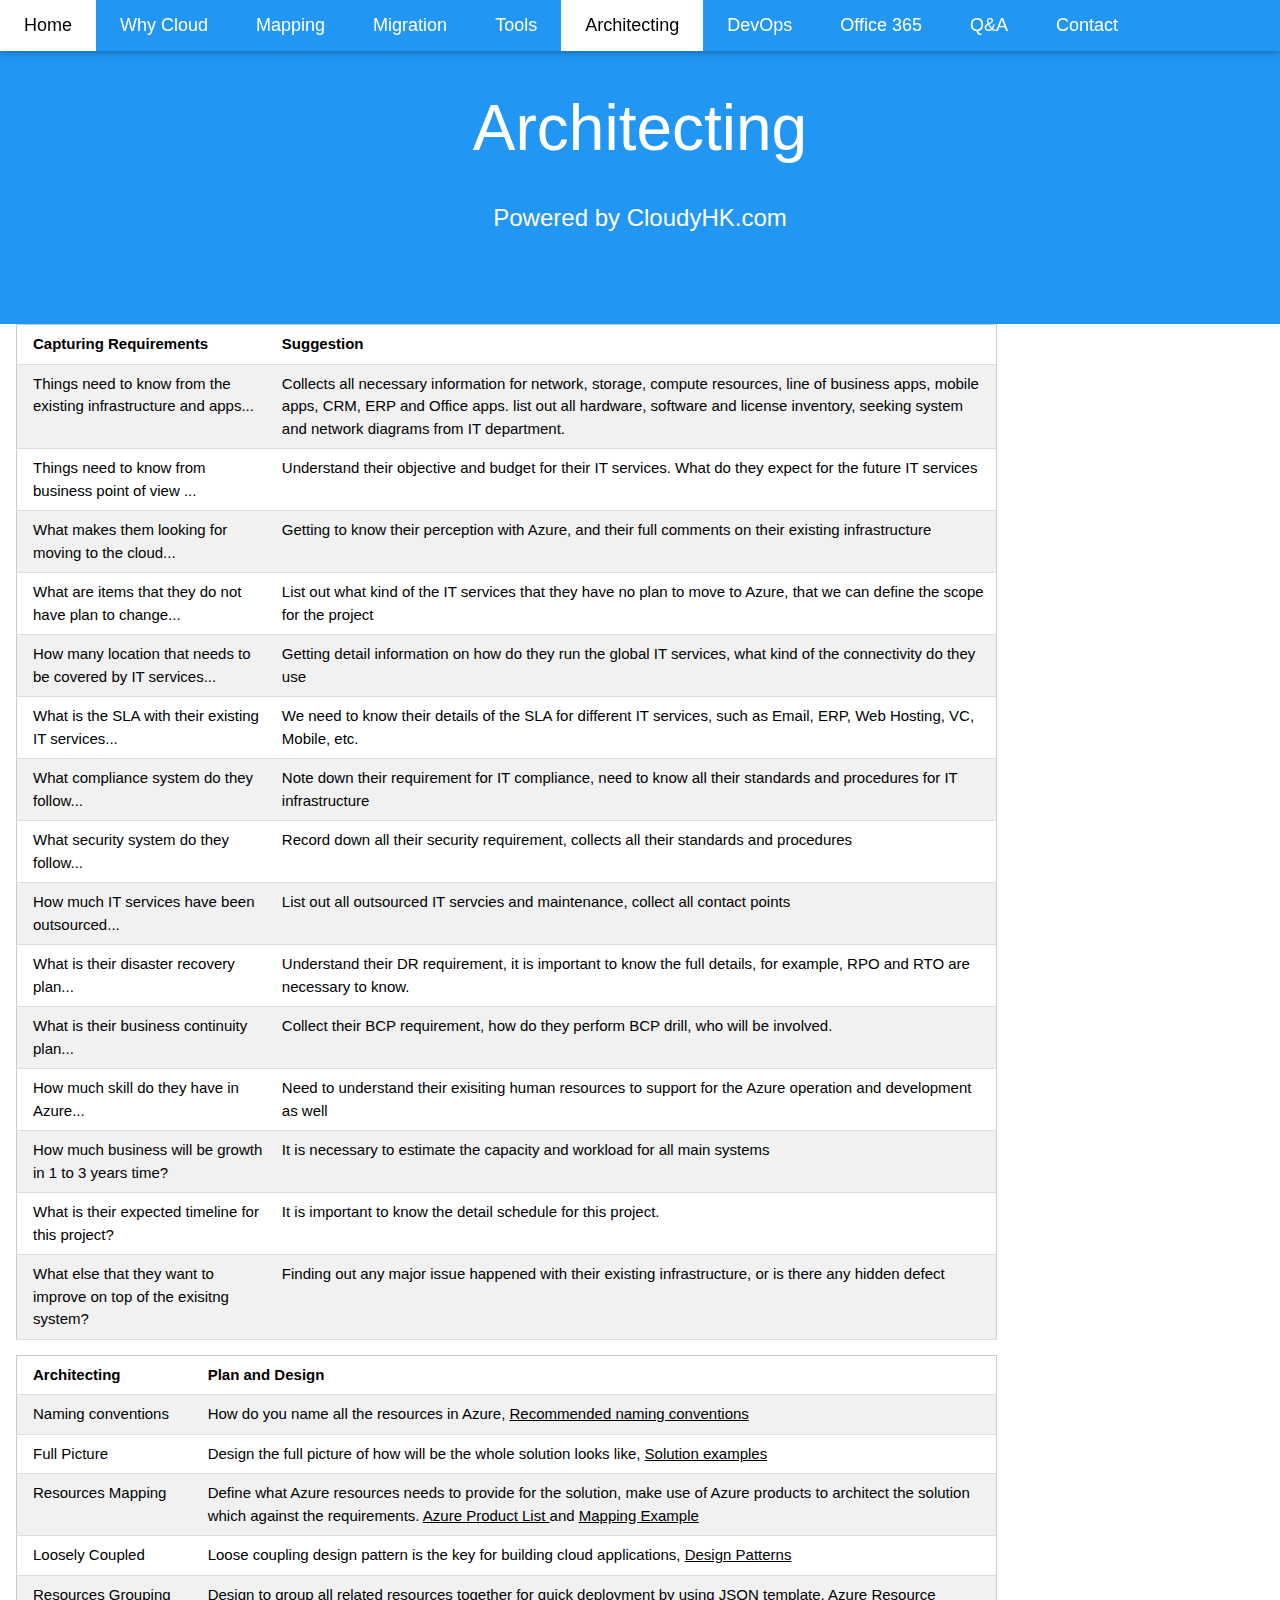
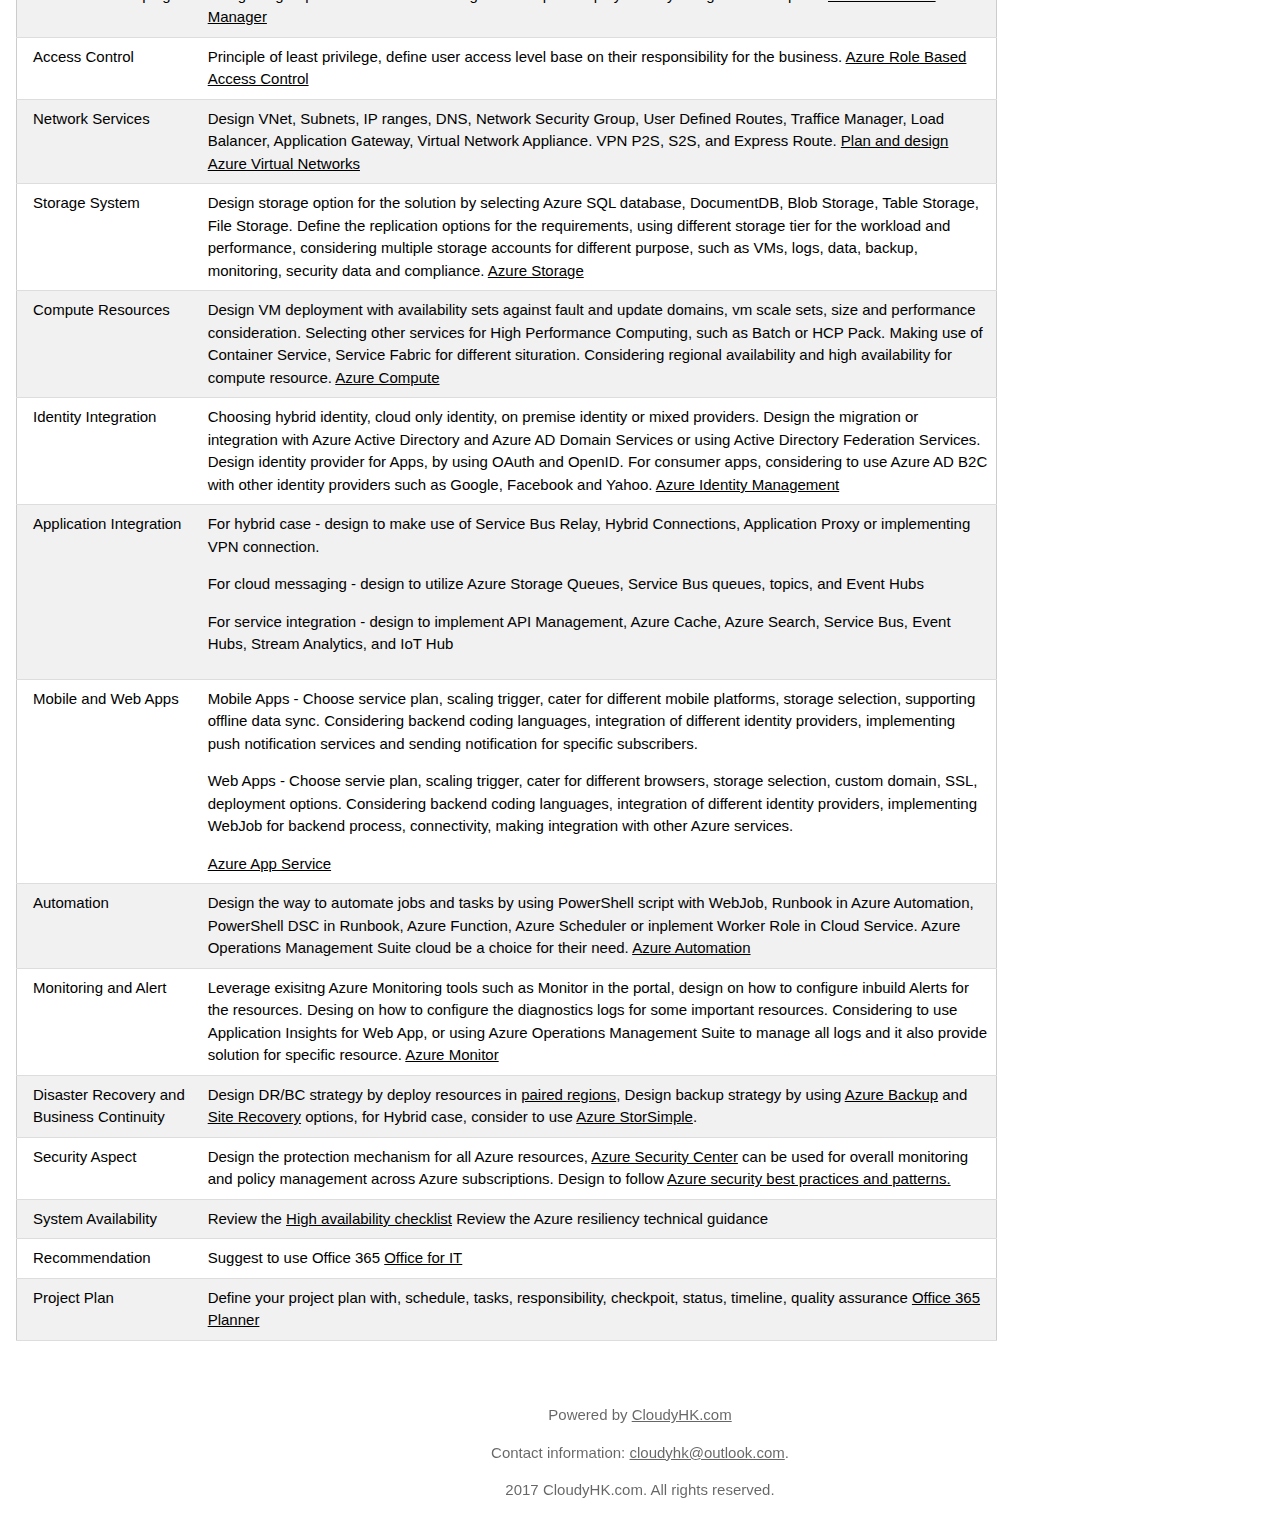
<file: architecting.html>
<!DOCTYPE html>
<html>
    <title>CloudyHK.Com > Tools</title>
    <meta name="viewport" content="width=device-width, initial-scale=1">
        <link rel="stylesheet" href="./home.css">
                        <style>
                            body,h1,h2,h3,h4,h5,h6 {font-family: "Lato", sans-serif}
                            .w3-navbar,h1,button {font-family: "Montserrat", sans-serif}
                            .w3-table
                            .menu-bars
                            </style>
                        <body>
                            
                            <!-- Navbar -->
                            <div class="w3-top">
                                <ul class="w3-navbar w3-blue w3-card-2 w3-left-align w3-large">
                                    <li class="w3-hide-medium w3-hide-large w3-opennav w3-right">
                                    <a class="w3-padding-large w3-hover-white w3-large w3-green" href="javascript:void(0);" onclick="myFunction()" title="Toggle Navigation Menu"><i class="menu-bars"></i></a>
                                    </li>
                                    <li class="w3-hide-small"><a href="home.html" class="w3-padding-large w3-hover-white">Home</a></li>
                                    <li class="w3-hide-small"><a href="whycloud.html" class="w3-padding-large w3-hover-white">Why Cloud</a></li>
                                    <li class="w3-hide-small"><a href="mapping.html" class="w3-padding-large w3-hover-white">Mapping</a></li>
                                    <li class="w3-hide-small"><a href="migration.html" class="w3-padding-large w3-hover-white">Migration</a></li>
                                    <li class="w3-hide-small"><a href="tools.html" class="w3-padding-large w3-hover-white">Tools</a></li>
                                    <li><a href="archtecting.html" class="w3-padding-large w3-white">Architecting</a></li>
                                    <li class="w3-hide-small"><a href="devops.html" class="w3-padding-large w3-hover-white">DevOps</a></li>
                                    <li class="w3-hide-small"><a href="o365.html" class="w3-padding-large w3-hover-white">Office 365</a></li>
                                    <li class="w3-hide-small"><a href="qna.html" class="w3-padding-large w3-hover-white">Q&A</a></li>
                                    <li class="w3-hide-small"><a href="contact.html" class="w3-padding-large w3-hover-white">Contact</a></li>
                                </ul>
                                
                                <!-- Navbar on small screens -->
                                <div id="navDemo" class="w3-hide w3-hide-large w3-hide-medium">
                                    <ul class="w3-navbar w3-left-align w3-large w3-blue">
                                        <li><a class="w3-padding-large" href="whycloud.html">Why Cloud</a></li>
                                        <li><a class="w3-padding-large" href="mapping.html">Mapping</a></li>
                                        <li><a class="w3-padding-large" href="migration.html">Migration</a></li>
                                        <li><a class="w3-padding-large" href="tools.html">Tools</a></li>
                                        <li><a class="w3-padding-large" href="architecting.html">Architecting</a></li>
                                        <li><a class="w3-padding-large" href="devops.html">DevOps</a></li>
                                        <li><a class="w3-padding-large" href="o365.html">Office 365</a></li>
                                        <li><a class="w3-padding-large" href="qna.html">Q&A</a></li>
                                        <li><a class="w3-padding-large" href="contact.html">Contact</a></li>
                                        <li><a class="w3-padding-large" href="home.html">Home</a></li>
                                    </ul>
                                </div>
                            </div>
                            
                            <!-- Header -->
                            <header class="w3-container w3-blue w3-center w3-padding-64">
                                <h1 class="w3-margin w3-jumbo">Architecting</h1>
                                <p class="w3-xlarge">Powered by CloudyHK.com</p>
                                 <!--  <button class="w3-btn w3-padding-16 w3-large w3-margin-top">Get Started</button> -->
                            </header>
                            
                            <!-- First Grid -->
                            <div class="w3-container">
                                <div class="w3-content w3-left">
                                        <table class="w3-table w3-table-all">
                                                <tr>
                                                    <th>Capturing Requirements</th>
                                                    <th>Suggestion</th>
                                                </tr>
                                                <tr>
                                                    <td>Things need to know from the existing infrastructure and apps...</td>
                                                    <td>Collects all necessary information for network, storage, compute resources, line of business apps, 
                                                    mobile apps, CRM, ERP and Office apps.
                                                    list out all hardware, software and license inventory, seeking system and network diagrams from IT department.</td>
                                                </tr>
                                                <tr>
                                                    <td>Things need to know from business point of view ...</td>
                                                    <td>Understand their objective and budget for their IT services. What do they expect for the future IT services</td>
                                                </tr>
                                                <tr>
                                                    <td>What makes them looking for moving to the cloud...</td>
                                                    <td>Getting to know their perception with Azure, and their full comments on their existing infrastructure</td>
                                                </tr>
                                                <tr>
                                                    <td>What are items that they do not have plan to change...</td>
                                                    <td>List out what kind of the IT services that they have no plan to move to Azure, that we can define the scope for the project</td>
                                                </tr>
                                                <tr>
                                                    <td>How many location that needs to be covered by IT services...</td>
                                                    <td>Getting detail information on how do they run the global IT services, what kind of the connectivity do they use</td>
                                                </tr>
                                                <tr>
                                                    <td>What is the SLA with their existing IT services...</td>
                                                    <td>We need to know their details of the SLA for different IT services, such as Email, ERP, Web Hosting, VC, Mobile, etc.</td>
                                                </tr>
                                                <tr>
                                                    <td>What compliance system do they follow...</td>
                                                    <td>Note down their requirement for IT compliance, need to know all their standards and procedures for IT infrastructure</td>
                                                </tr>
                                                <tr>
                                                    <td>What security system do they follow...</td>
                                                    <td>Record down all their security requirement, collects all their standards and procedures</td>
                                                </tr>
                                                <tr>
                                                    <td>How much IT services have been outsourced...</td>
                                                    <td>List out all outsourced IT servcies and maintenance, collect all contact points</td>
                                                </tr>
                                                <tr>
                                                    <td>What is their disaster recovery plan...</td>
                                                    <td>Understand their DR requirement, it is important to know the full details, for example, RPO and RTO are necessary to know.</td>
                                                </tr>
                                                <tr>
                                                    <td>What is their business continuity plan...</td>
                                                    <td>Collect their BCP requirement, how do they perform BCP drill, who will be involved.</td>
                                                </tr>
                                                <tr>
                                                    <td>How much skill do they have in Azure...</td>
                                                    <td>Need to understand their exisiting human resources to support for the Azure operation and development as well</td>
                                                </tr>
                                                <tr>
                                                    <td>How much business will be growth in 1 to 3 years time?</td>
                                                    <td>It is necessary to estimate the capacity and workload for all main systems</td>
                                                </tr>
                                                <tr>
                                                    <td>What is their expected timeline for this project?</td>
                                                    <td>It is important to know the detail schedule for this project.</td>
                                                </tr>
                                                <tr>
                                                    <td>What else that they want to improve on top of the exisitng system?</td>
                                                    <td>Finding out any major issue happened with their existing infrastructure, or is there any hidden defect</td>
                                                </tr>
                                            </table>
                                        </div>
                            </div>
                            
                            <!-- Second Grid -->
                            <p> </p>
                            <div class="w3-container">
                                <div class="w3-content w3-left">
                                        <table class="w3-table w3-table-all">
                                                <tr>
                                                    <th>Architecting</th>
                                                    <th>Plan and Design</th>
                                                </tr>
                                                <tr>
                                                    <td>Naming conventions</td>
                                                    <td>How do you name all the resources in Azure, <a href="https://docs.microsoft.com/en-us/azure/guidance/guidance-naming-conventions">Recommended naming conventions</a></td>
                                                </tr>
                                                <tr>
                                                    <td>Full Picture</td>
                                                    <td>Design the full picture of how will be the whole solution looks like, <a href="https://azure.microsoft.com/en-us/solutions/architecture">Solution examples</a></td>
                                                </tr>
                                                <tr>
                                                    <td>Resources Mapping</td>
                                                    <td>Define what Azure resources needs to provide for the solution, make use of Azure products to architect the solution which against the requirements.
                                                    <a href="https://azureplatform.azurewebsites.net/en-us/">Azure Product List </a> and
                                                    <a href="https://s3-ap-southeast-1.amazonaws.com/web.cloudyhk.com/mapping.html"> Mapping Example </a></td>
                                                </tr>
                                                <tr>
                                                    <td>Loosely Coupled</td>
                                                    <td>Loose coupling design pattern is the key for building cloud applications, 
                                                    <a href="https://msdn.microsoft.com/en-us/library/dn600223.aspx">Design Patterns</a></td>
                                                </tr>
                                                <tr>
                                                    <td>Resources Grouping</td>
                                                    <td>Design to group all related resources together for quick deployment by using JSON template.
                                                    <a href="https://docs.microsoft.com/en-us/azure/azure-resource-manager/resource-group-overview"> Azure Resource Manager</a></td>
                                                </tr>
                                                <tr>
                                                    <td>Access Control</td>
                                                    <td>Principle of least privilege, define user access level base on their responsibility for the business.
                                                    <a href="https://docs.microsoft.com/en-us/azure/active-directory/role-based-access-control-what-is">Azure Role Based Access Control</a></td>
                                                </tr>
                                                <tr>
                                                    <td>Network Services</td>
                                                    <td>Design VNet, Subnets, IP ranges, DNS, Network Security Group, User Defined Routes, Traffice Manager, Load Balancer, Application Gateway,
                                                    Virtual Network Appliance. VPN P2S, S2S, and Express Route. 
                                                    <a href="https://docs.microsoft.com/en-us/azure/virtual-network/virtual-network-vnet-plan-design-arm"> Plan and design Azure Virtual Networks</a></td>
                                                </tr>
                                                <tr>
                                                    <td>Storage System</td>
                                                    <td>Design storage option for the solution by selecting Azure SQL database, DocumentDB, Blob Storage, Table Storage, File Storage.
                                                    Define the replication options for the requirements, using different storage tier for the workload and performance,
                                                    considering multiple storage accounts for different purpose, such as VMs, logs, data, backup, monitoring, security data and compliance.
                                                    <a href="https://docs.microsoft.com/en-us/azure/storage/"> Azure Storage</a></td>
                                                </tr>
                                                <tr>
                                                    <td>Compute Resources</td>
                                                    <td>Design VM deployment with availability sets against fault and update domains, vm scale sets, size and performance consideration.
                                                    Selecting other services for High Performance Computing, such as Batch or HCP Pack. Making use of Container Service, Service Fabric for 
                                                    different situration. Considering regional availability and high availability for compute resource.
                                                    <a href="https://docs.microsoft.com/en-us/azure/#pivot=services&panel=Compute"> Azure Compute</a></td>
                                                </tr>
                                                <tr>
                                                    <td>Identity Integration</td>
                                                    <td>Choosing hybrid identity, cloud only identity, on premise identity or mixed providers. Design the migration or integration with 
                                                    Azure Active Directory and Azure AD Domain Services or using Active Directory Federation Services. Design identity provider for Apps,
                                                    by using OAuth and OpenID. For consumer apps, considering to use Azure AD B2C with other identity providers such as Google, Facebook and 
                                                    Yahoo. <a href="https://docs.microsoft.com/en-us/azure/active-directory/fundamentals-identity">Azure Identity Management</a></td>
                                                </tr>
                                                <tr>
                                                    <td>Application Integration</td>
                                                    <td>For hybrid case - design to make use of Service Bus Relay, Hybrid Connections, Application Proxy or implementing VPN connection.
                                                    <p>For cloud messaging - design to utilize Azure Storage Queues, Service Bus queues, topics, and Event Hubs</p>
                                                    <p>For service integration - design to implement API Management, Azure Cache, Azure Search, Service Bus, Event Hubs, Stream Analytics,
                                                    and IoT Hub</p>
                                                </tr>
                                                <tr>
                                                    <td>Mobile and Web Apps</td>
                                                    <td>Mobile Apps - Choose service plan, scaling trigger, cater for different mobile platforms, storage selection, supporting offline data sync.
                                                    Considering backend coding languages, integration of different identity providers, implementing push notification services and 
                                                    sending notification for specific subscribers.
                                                    <p>Web Apps - Choose servie plan, scaling trigger, cater for different browsers, storage selection, custom domain, SSL, deployment options.
                                                    Considering backend coding languages, integration of different identity providers, implementing WebJob for backend process, connectivity, 
                                                    making integration with other Azure services.</p>
                                                    <a href="https://docs.microsoft.com/en-us/azure/app-service/app-service-value-prop-what-is">Azure App Service</a></td>
                                                </tr>
                                                <tr>
                                                    <td>Automation</td>
                                                    <td>Design the way to automate jobs and tasks by using PowerShell script with WebJob, Runbook in Azure Automation, PowerShell DSC in Runbook,
                                                    Azure Function, Azure Scheduler or inplement Worker Role in Cloud Service. Azure Operations Management Suite cloud be a choice for their need.
                                                    <a href="https://docs.microsoft.com/en-us/azure/automation/automation-intro"> Azure Automation</a></td>
                                                </tr>
                                                <tr>
                                                    <td>Monitoring and Alert</td>
                                                    <td>Leverage exisitng Azure Monitoring tools such as Monitor in the portal, design on how to configure inbuild Alerts for the resources.
                                                     Desing on how to configure the diagnostics logs for some important resources. Considering to use Application Insights for Web App, or 
                                                     using Azure Operations Management Suite to manage all logs and it also provide solution for specific resource.
                                                    <a href="https://docs.microsoft.com/en-us/azure/monitoring-and-diagnostics/monitoring-get-started"> Azure Monitor</a></td>
                                                </tr>
                                                <tr>
                                                    <td>Disaster Recovery and Business Continuity</td>
                                                    <td>Design DR/BC strategy by deploy resources in <a href="https://docs.microsoft.com/en-us/azure/best-practices-availability-paired-regions">paired regions</a>,
                                                    Design backup strategy by using <a href="https://docs.microsoft.com/en-us/azure/backup/backup-introduction-to-azure-backup">Azure Backup</a>
                                                     and <a href="https://docs.microsoft.com/en-us/azure/site-recovery/site-recovery-overview"> Site Recovery</a> options, 
                                                     for Hybrid case, consider to use <a href="https://www.microsoft.com/en-us/cloud-platform/azure-storsimple">Azure StorSimple</a>.
                                                </tr>
                                                <tr>
                                                    <td>Security Aspect</td>
                                                    <td>Design the protection mechanism for all Azure resources, <a href="https://docs.microsoft.com/en-us/azure/security-center/security-center-intro">Azure Security Center</a>
                                                     can be used for overall monitoring and policy management across Azure subscriptions. Design to follow 
                                                     <a href="https://docs.microsoft.com/en-us/azure/security/security-best-practices-and-patterns">Azure security best practices and patterns.</a>
                                                </tr>
                                                <tr>
                                                    <td>System Availability</td>
                                                    <td>Review the <a href="https://docs.microsoft.com/en-us/azure/resiliency/resiliency-high-availability-checklist">High availability checklist</a>
                                                     Review the <a href="https://docs.microsoft.com/en-us/azure/resiliency/resiliency-technical-guidance"></a>Azure resiliency technical guidance</td>
                                                </tr>
                                                <tr>
                                                    <td>Recommendation</td>
                                                    <td>Suggest to use Office 365
                                                    <a href="https://products.office.com/en-au/business/office-for-it-pros"> Office for IT</a></td>
                                                </tr>
                                                <tr>
                                                    <td>Project Plan</td>
                                                    <td>Define your project plan with, schedule, tasks, responsibility, checkpoit, status, timeline, quality assurance 
                                                    <a href="https://products.office.com/EN/business/office-365-planner"> Office 365 Planner</a></td>
                                                </tr>
                                            </table>
                                        </div>
                            </div>
                            

                            <!-- Third Grid 
                            <p> </p>
                            <div class="w3-container">
                                <div class="w3-content w3-left">
                                        <table class="w3-table w3-table-all">
                                        
                                                <tr>
                                                    <th>Implementing</th>
                                                    <th>Task</th>
                                                </tr>
                                                <tr>
                                                    <td></td>
                                                    <td></td>
                                                </tr>
                                            </table>
                                        </div>
                            </div>
                            -->
                            
                            <!-- Footer -->
                            <footer class="w3-container w3-padding-16 w3-center w3-opacity">
                                <div class="w3-xlarge w3-padding-16">
                                    <a href="#" class="w3-hover-text-indigo"><i class=""></i></a>
                                    <a href="#" class="w3-hover-text-red"><i class=""></i></a>
                                    <a href="#" class="w3-hover-text-light-blue"><i class=""></i></a>
                                    <a href="#" class="w3-hover-text-grey"><i class=""></i></a>
                                    <a href="#" class="w3-hover-text-indigo"><i class=""></i></a>
                                </div>
                                <p>Powered by <a href="http://web.cloudyhk.com" target="_blank">CloudyHK.com</a></p>
                                <p>Contact information: <a href="mailto:cloudyhk@outlook.com">
                                    cloudyhk@outlook.com</a>.</p>
                                <p>2017 CloudyHK.com. All rights reserved.</p>
                            </footer>
                            
                            <script>
                                // Used to toggle the menu on small screens when clicking on the menu button
                                function myFunction() {
                                    var x = document.getElementById("navDemo");
                                    if (x.className.indexOf("w3-show") == -1) {
                                        x.className += " w3-show";
                                    } else { 
                                        x.className = x.className.replace(" w3-show", "");
                                    }
                                }
                            </script>
                            
                        </body>
</html>
</file>
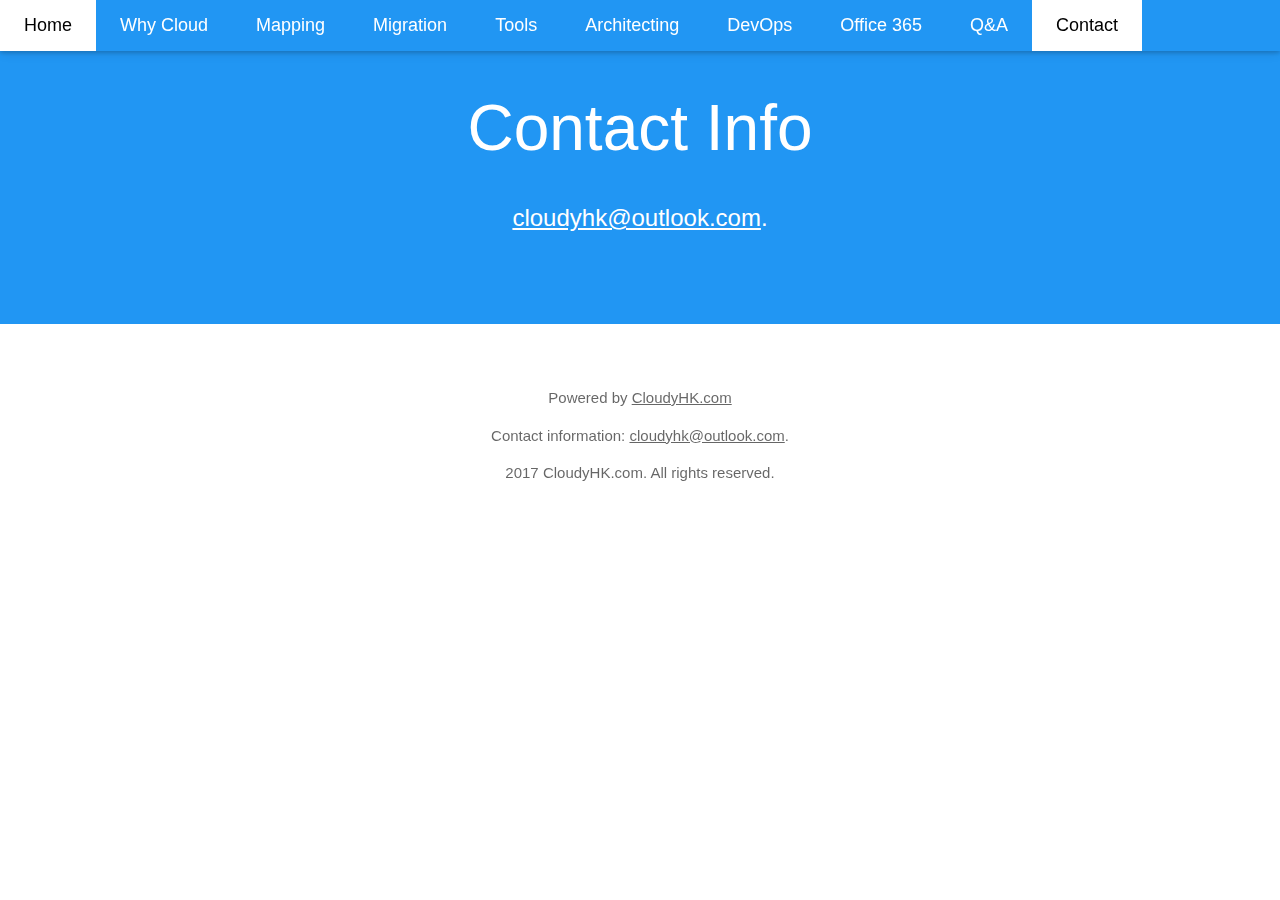
<file: contact.html>
<!DOCTYPE html>
<html>
    <title>CloudyHK.Com > Contact</title>
    <meta name="viewport" content="width=device-width, initial-scale=1">
        <link rel="stylesheet" href="./home.css">
                        <style>
                            body,h1,h2,h3,h4,h5,h6 {font-family: "Lato", sans-serif}
                            .w3-navbar,h1,button {font-family: "Montserrat", sans-serif}
                            .w3-table
                            .menu-bars
                            </style>
                        <body>
                            
                            <!-- Navbar -->
                            <div class="w3-top">
                                <ul class="w3-navbar w3-blue w3-card-2 w3-left-align w3-large">
                                    <li class="w3-hide-medium w3-hide-large w3-opennav w3-right">
                                    <a class="w3-padding-large w3-hover-white w3-large w3-green" href="javascript:void(0);" onclick="myFunction()" title="Toggle Navigation Menu"><i class="menu-bars"></i></a>
                                    </li>
                                    <li class="w3-hide-small"><a href="home.html" class="w3-padding-large w3-hover-white">Home</a></li>
                                    <li class="w3-hide-small"><a href="whycloud.html" class="w3-padding-large w3-hover-white">Why Cloud</a></li>
                                    <li class="w3-hide-small"><a href="mapping.html" class="w3-padding-large w3-hover-white">Mapping</a></li>
                                    <li class="w3-hide-small"><a href="migration.html" class="w3-padding-large w3-hover-white">Migration</a></li>
                                    <li class="w3-hide-small"><a href="tools.html" class="w3-padding-large w3-hover-white">Tools</a></li>
                                    <li class="w3-hide-small"><a href="architecting.html" class="w3-padding-large w3-hover-white">Architecting</a></li>
                                    <li class="w3-hide-small"><a href="devops.html" class="w3-padding-large w3-hover-white">DevOps</a></li>
                                    <li class="w3-hide-small"><a href="o365.html" class="w3-padding-large w3-hover-white">Office 365</a></li>
                                    <li class="w3-hide-small"><a href="qna.html" class="w3-padding-large w3-hover-white">Q&A</a></li>
                                    <li><a href="contact.html" class="w3-padding-large w3-white">Contact</a></li>

                                </ul>
                                
                                <!-- Navbar on small screens -->
                                <div id="navDemo" class="w3-hide w3-hide-large w3-hide-medium">
                                    <ul class="w3-navbar w3-left-align w3-large w3-blue">
                                        <li><a class="w3-padding-large" href="whycloud.html">Why Cloud</a></li>
                                        <li><a class="w3-padding-large" href="mapping.html">Mapping</a></li>
                                        <li><a class="w3-padding-large" href="migration.html">Migration</a></li>
                                        <li><a class="w3-padding-large" href="tools.html">Tools</a></li>
                                        <li><a class="w3-padding-large" href="architecting.html">Architecting</a></li>
                                        <li><a class="w3-padding-large" href="devops.html">DevOps</a></li>
                                        <li><a class="w3-padding-large" href="o365.html">Office 365</a></li>
                                        <li><a class="w3-padding-large" href="qna.html">Q&A</a></li>
                                        <li><a class="w3-padding-large" href="contact.html">Contact</a></li>
                                        <li><a class="w3-padding-large" href="home.html">Home</a></li>
                                    </ul>
                                </div>
                            </div>
                            
                            <!-- Header -->
                            <header class="w3-container w3-blue w3-center w3-padding-64">
                                <h1 class="w3-margin w3-jumbo">Contact Info</h1>
                                <p class="w3-xlarge"><a href="mailto:cloudyhk@outlook.com">
                                    cloudyhk@outlook.com</a>.</p>
                                 <!--  <button class="w3-btn w3-padding-16 w3-large w3-margin-top">Get Started</button> -->
                            </header>
                            
                            <!-- First Grid -->

                            <!-- Second Grid -->

                            
                            <!-- Footer -->
                            <footer class="w3-container w3-padding-16 w3-center w3-opacity">
                                <div class="w3-xlarge w3-padding-16">
                                    <a href="#" class="w3-hover-text-indigo"><i class=""></i></a>
                                    <a href="#" class="w3-hover-text-red"><i class=""></i></a>
                                    <a href="#" class="w3-hover-text-light-blue"><i class=""></i></a>
                                    <a href="#" class="w3-hover-text-grey"><i class=""></i></a>
                                    <a href="#" class="w3-hover-text-indigo"><i class=""></i></a>
                                </div>
                                <p>Powered by <a href="http://web.cloudyhk.com" target="_blank">CloudyHK.com</a></p>
                                <p>Contact information: <a href="mailto:cloudyhk@outlook.com">
                                    cloudyhk@outlook.com</a>.</p>
                                <p>2017 CloudyHK.com. All rights reserved.</p>
                            </footer>
                            
                            <script>
                                // Used to toggle the menu on small screens when clicking on the menu button
                                function myFunction() {
                                    var x = document.getElementById("navDemo");
                                    if (x.className.indexOf("w3-show") == -1) {
                                        x.className += " w3-show";
                                    } else { 
                                        x.className = x.className.replace(" w3-show", "");
                                    }
                                }
                            </script>
                            
                        </body>
</html>
</file>
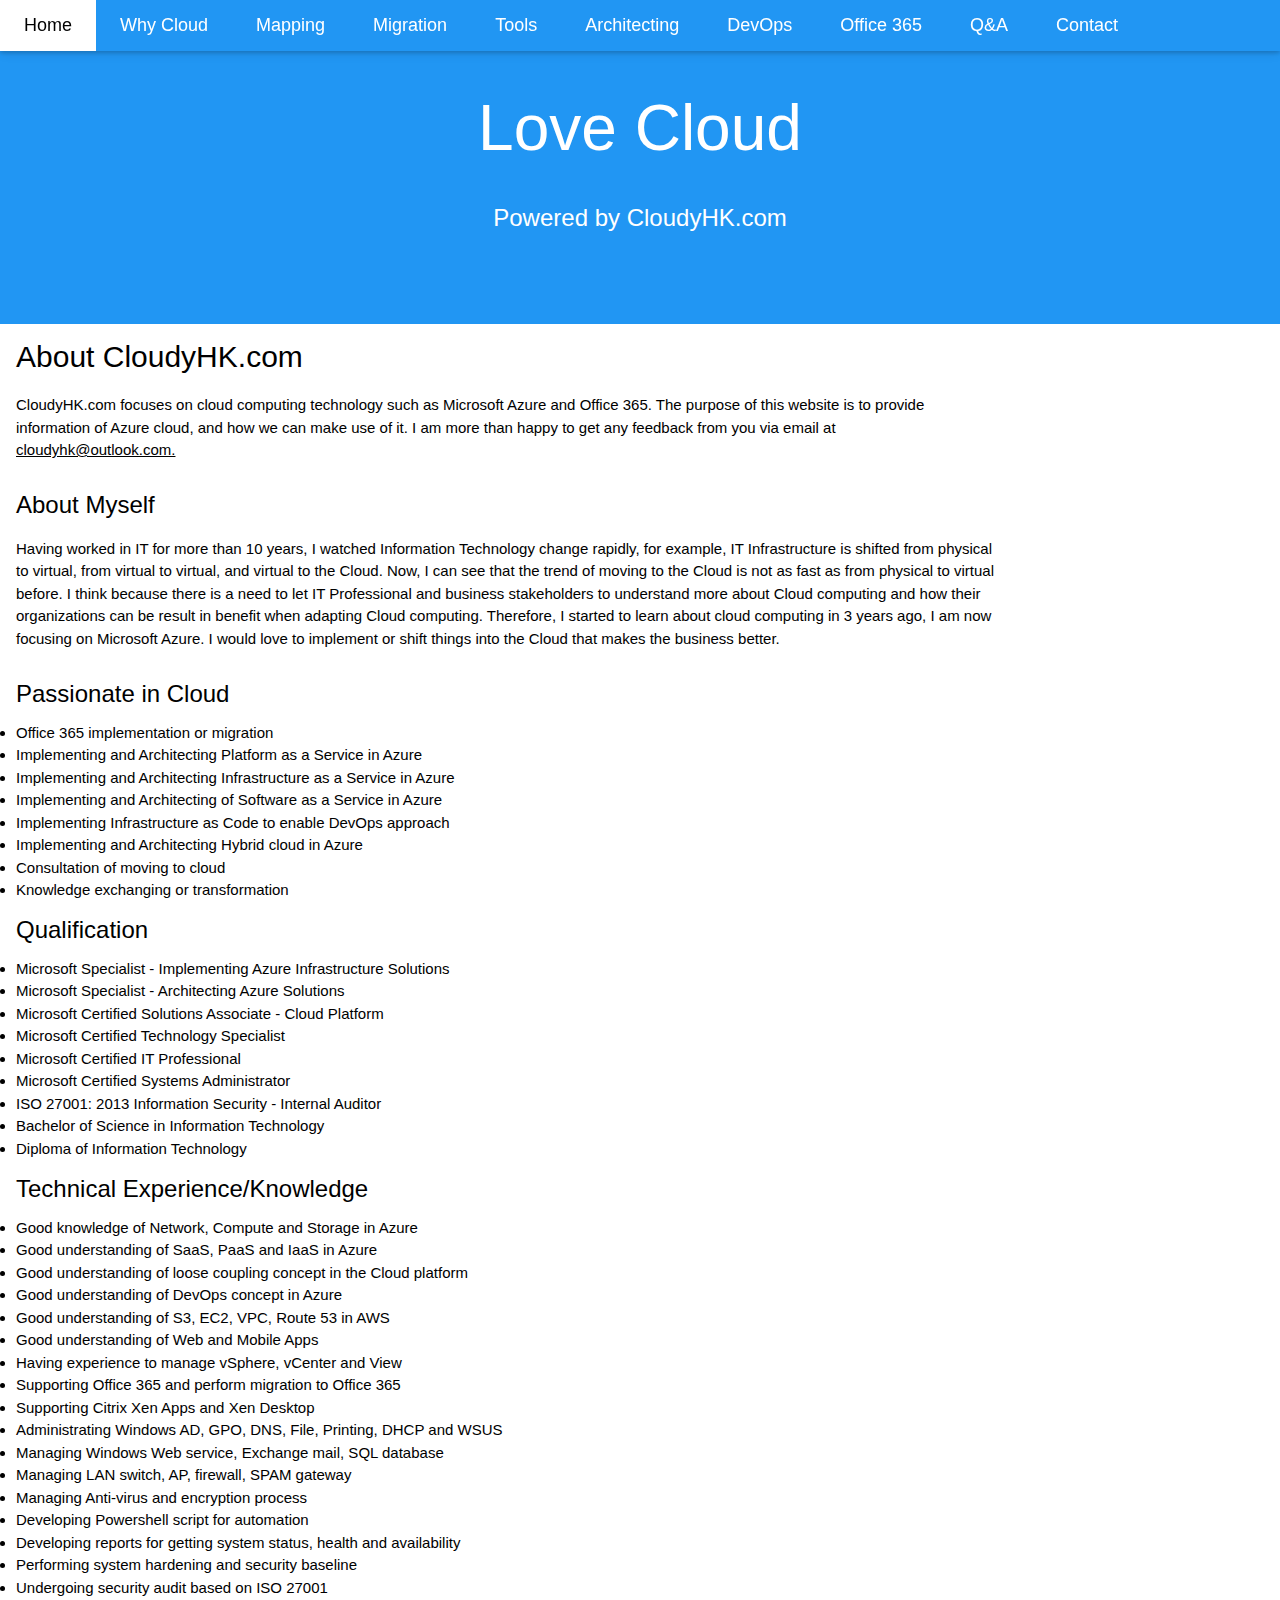
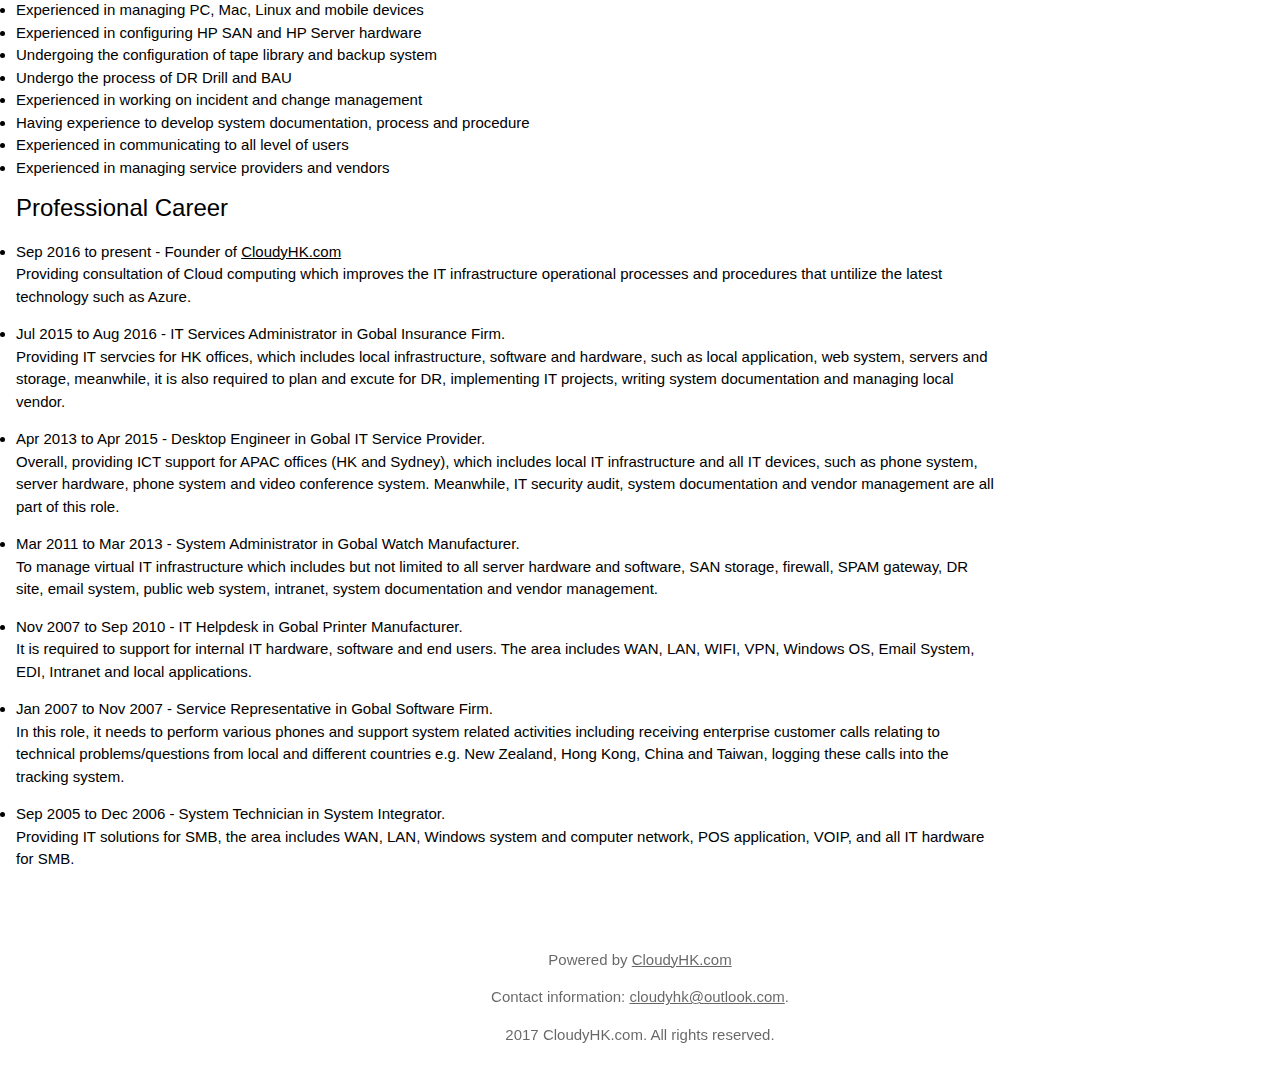
<file: home.html>
<!DOCTYPE html>
<html>
    <title>CloudyHK.Com > Home</title>
    <meta name="viewport" content="width=device-width, initial-scale=1">
        <link rel="stylesheet" href="./home.css">
                        <style>
                            body,h1,h2,h3,h4,h5,h6 {font-family: "Lato", sans-serif}
                            .w3-navbar,h1,button {font-family: "Montserrat", sans-serif}
                            .menu-bars
                            </style>
                        <body>
                            
                            <!-- Navbar -->
                            <div class="w3-top">
                                <ul class="w3-navbar w3-blue w3-card-2 w3-left-align w3-large">
                                    <li class="w3-hide-medium w3-hide-large w3-opennav w3-right">
                                    <a class="w3-padding-large w3-hover-white w3-large w3-green" href="javascript:void(0);" onclick="myFunction()" title="Toggle Navigation Menu"><i class="menu-bars"></i></a>
                                    </li>
                                    <li><a href="home.html" class="w3-padding-large w3-white">Home</a></li>
                                    <li class="w3-hide-small"><a href="whycloud.html" class="w3-padding-large w3-hover-white">Why Cloud</a></li>
                                    <li class="w3-hide-small"><a href="mapping.html" class="w3-padding-large w3-hover-white">Mapping</a></li>
                                    <li class="w3-hide-small"><a href="migration.html" class="w3-padding-large w3-hover-white">Migration</a></li>
                                    <li class="w3-hide-small"><a href="tools.html" class="w3-padding-large w3-hover-white">Tools</a></li>
                                    <li class="w3-hide-small"><a href="architecting.html" class="w3-padding-large w3-hover-white">Architecting</a></li>
                                    <li class="w3-hide-small"><a href="devops.html" class="w3-padding-large w3-hover-white">DevOps</a></li>
                                    <li class="w3-hide-small"><a href="o365.html" class="w3-padding-large w3-hover-white">Office 365</a></li>
                                    <li class="w3-hide-small"><a href="qna.html" class="w3-padding-large w3-hover-white">Q&A</a></li>
                                    <li class="w3-hide-small"><a href="contact.html" class="w3-padding-large w3-hover-white">Contact</a></li>
                                </ul>
                                
                                <!-- Navbar on small screens -->
                                <div id="navDemo" class="w3-hide w3-hide-large w3-hide-medium">
                                    <ul class="w3-navbar w3-left-align w3-large w3-blue">
                                        <li><a class="w3-padding-large" href="whycloud.html">Why Cloud</a></li>
                                        <li><a class="w3-padding-large" href="mapping.html">Mapping</a></li>
                                        <li><a class="w3-padding-large" href="migration.html">Migration</a></li>
                                        <li><a class="w3-padding-large" href="tools.html">Tools</a></li>
                                        <li><a class="w3-padding-large" href="architecting.html">Architecting</a></li>
                                        <li><a class="w3-padding-large" href="devops.html">DevOps</a></li>
                                        <li><a class="w3-padding-large" href="o365.html">Office 365</a></li>
                                        <li><a class="w3-padding-large" href="qna.html">Q&A</a></li>
                                        <li><a class="w3-padding-large" href="contact.html">Contact</a></li>
                                        <li><a class="w3-padding-large" href="home.html">Home</a></li>
                                    </ul>
                                </div>
                            </div>
                            
                            <!-- Header -->
                            <header class="w3-container w3-blue w3-center w3-padding-64">
                                <h1 class="w3-margin w3-jumbo">Love Cloud</h1>
                                <p class="w3-xlarge">Powered by CloudyHK.com</p>
                                 <!--  <button class="w3-btn w3-padding-16 w3-large w3-margin-top">Get Started</button> -->
                            </header>
                            
                            <!-- First Grid -->
                            <div class="w3-container">
                                <div class="w3-content w3-left">
                                        <h2>About CloudyHK.com</h2>
                                        <p>CloudyHK.com focuses on cloud computing technology such as Microsoft Azure and Office 365. 
                                        The purpose of this website is to provide information of Azure cloud, and how we can make use of it.
                                        I am more than happy to get any feedback from you via email at <a href="mailto:cloudyhk@outlook.com">cloudyhk@outlook.com.</a></p>
                                </div>
                            </div>

                            <div class="w3-container">
                                <div class="w3-content w3-left">
                                        <h3>About Myself</h3>
                                        <p>Having worked in IT for more than 10 years, I watched Information Technology change rapidly, for example,
                                        IT Infrastructure is shifted from physical to virtual, from virtual to virtual, and virtual to the Cloud.
                                        Now, I can see that the trend of moving to the Cloud is not as fast as from physical to virtual before.
                                        I think because there is a need to let IT Professional and business stakeholders to understand more about 
                                        Cloud computing and how their organizations can be result in benefit when adapting Cloud computing. 
                                        Therefore, I started to learn about cloud computing in 3 years ago, I am now focusing on Microsoft Azure. 
                                        I would love to implement or shift things into the Cloud that makes the business better.
                                        </p>
                                </div>
                            </div>
                            
                            <!-- Second Grid -->
                            <div class="w3-container">
                                <div class="w3-content w3-left">
                                        <h3>Passionate in Cloud</h3>
                                        <li>Office 365 implementation or migration</li>
                                        <li>Implementing and Architecting Platform as a Service in Azure</li>
                                        <li>Implementing and Architecting Infrastructure as a Service in Azure</li>
                                        <li>Implementing and Architecting of Software as a Service in Azure</li>
                                        <li>Implementing Infrastructure as Code to enable DevOps approach</li>
                                        <li>Implementing and Architecting Hybrid cloud in Azure</li>
                                        <li>Consultation of moving to cloud</li>
                                        <li>Knowledge exchanging or transformation</li>
                                </div>
                            </div>
                            
                            <div class="w3-container">
                                <div class="w3-content w3-left">
                                    <h3>Qualification</h3>
                                    <li>Microsoft Specialist - Implementing Azure Infrastructure Solutions</li>
                                    <li>Microsoft Specialist - Architecting Azure Solutions</li>
                                    <li>Microsoft Certified Solutions Associate - Cloud Platform</li>
                                    <li>Microsoft Certified Technology Specialist</li>
                                    <li>Microsoft Certified IT Professional</li>
                                    <li>Microsoft Certified Systems Administrator</li>
                                    <li>ISO 27001: 2013 Information Security - Internal Auditor</li>
                                    <li>Bachelor of Science in Information Technology</li>
                                    <li>Diploma of Information Technology</li>
                                </div>
                            </div>

                            <div class="w3-container">
                                <div class="w3-content w3-left">
                                    <h3>Technical Experience/Knowledge</h3>
                                    <li>Good knowledge of Network, Compute and Storage in Azure</li>
                                    <li>Good understanding of SaaS, PaaS and IaaS in Azure</li>
                                    <li>Good understanding of loose coupling concept in the Cloud platform</li>
                                    <li>Good understanding of DevOps concept in Azure</li>
                                    <li>Good understanding of S3, EC2, VPC, Route 53 in AWS</li>
                                    <li>Good understanding of Web and Mobile Apps</li>
                                    <li>Having experience to manage vSphere, vCenter and View</li>
                                    <li>Supporting Office 365 and perform migration to Office 365</li>
                                    <li>Supporting Citrix Xen Apps and Xen Desktop</li>
                                    <li>Administrating Windows AD, GPO, DNS, File, Printing, DHCP and WSUS</li>
                                    <li>Managing Windows Web service, Exchange mail, SQL database</li>
                                    <li>Managing LAN switch, AP, firewall, SPAM gateway</li>
                                    <li>Managing Anti-virus and encryption process</li>
                                    <li>Developing Powershell script for automation</li>
                                    <li>Developing reports for getting system status, health and availability</li>
                                    <li>Performing system hardening and security baseline</li>
                                    <li>Undergoing security audit based on ISO 27001</li>
                                    <li>Experienced in managing PC, Mac, Linux and mobile devices</li>
                                    <li>Experienced in configuring HP SAN and HP Server hardware</li>
                                    <li>Undergoing the configuration of tape library and backup system</li>
                                    <li>Undergo the process of DR Drill and BAU</li>
                                    <li>Experienced in working on incident and change management</li>
                                    <li>Having experience to develop system documentation, process and procedure</li>
                                    <li>Experienced in communicating to all level of users</li>
                                    <li>Experienced in managing service providers and vendors</li>
                                </div>
                            </div>
                            
                            <div class="w3-container">
                                <div class="w3-content w3-left">
                                    <h3>Professional Career</h3>
                                    <p>
                                    <li>Sep 2016 to present - Founder of <a href="http://web.cloudyhk.com" target="_blank">CloudyHK.com</a></li>
                                       Providing consultation of Cloud computing which improves the IT infrastructure
                                       operational processes and procedures that untilize the latest technology such as Azure.
                                    </p>

                                    <p><li>Jul 2015 to Aug 2016 - IT Services Administrator in Gobal Insurance Firm.</li>
                                       Providing IT servcies for HK offices, which includes local infrastructure, 
                                       software and hardware, such as local application, web system, servers and storage, 
                                       meanwhile, it is also required to plan and excute for DR, implementing IT projects, 
                                       writing system documentation and managing local vendor.</p>

                                    <p><li>Apr 2013 to Apr 2015 - Desktop Engineer in Gobal IT Service Provider.</li>
                                    Overall, providing ICT support for APAC offices (HK and Sydney), which includes local 
                                    IT infrastructure and all IT devices, such as phone system, server hardware, phone system 
                                    and video conference system. Meanwhile, IT security audit, system documentation and 
                                    vendor management are all part of this role.</p>

                                    <p><li>Mar 2011 to Mar 2013 - System Administrator in Gobal Watch Manufacturer.</li>
                                    To manage virtual IT infrastructure which includes but not limited to all server hardware 
                                    and software, SAN storage, firewall, SPAM gateway, DR site, email system, public web system, 
                                    intranet, system documentation and vendor management.</p>

                                    <p><li>Nov 2007 to Sep 2010 - IT Helpdesk in Gobal Printer Manufacturer.</li>
                                    It is required to support for internal IT hardware, software and end users. 
                                    The area includes WAN, LAN, WIFI, VPN, Windows OS, Email System, EDI, Intranet and local applications.</p>

                                    <p><li>Jan 2007 to Nov 2007 - Service Representative in Gobal Software Firm.</li>
                                    In this role, it needs to perform various phones and support system related activities including 
                                    receiving enterprise customer calls relating to technical problems/questions from local and 
                                    different countries e.g. New Zealand, Hong Kong, China and Taiwan, logging these calls into the tracking system.</p>

                                    <p><li>Sep 2005 to Dec 2006 - System Technician in System Integrator.</li>
                                    Providing IT solutions for SMB, the area includes WAN, LAN, Windows system and computer network, 
                                    POS application, VOIP, and all IT hardware for SMB.</p>
                                </div>
                            </div>

                            <!-- Footer -->
                            <footer class="w3-container w3-padding-16 w3-center w3-opacity">
                                <div class="w3-xlarge w3-padding-16">
                                    <a href="#" class="w3-hover-text-indigo"><i class=""></i></a>
                                    <a href="#" class="w3-hover-text-red"><i class=""></i></a>
                                    <a href="#" class="w3-hover-text-light-blue"><i class=""></i></a>
                                    <a href="#" class="w3-hover-text-grey"><i class=""></i></a>
                                    <a href="#" class="w3-hover-text-indigo"><i class=""></i></a>
                                </div>
                                <p>Powered by <a href="http://web.cloudyhk.com" target="_blank">CloudyHK.com</a></p>
                                <p>Contact information: <a href="mailto:cloudyhk@outlook.com">
                                    cloudyhk@outlook.com</a>.</p>
                                <p>2017 CloudyHK.com. All rights reserved.</p>
                            </footer>
                            
                            <script>
                                // Used to toggle the menu on small screens when clicking on the menu button
                                function myFunction() {
                                    var x = document.getElementById("navDemo");
                                    if (x.className.indexOf("w3-show") == -1) {
                                        x.className += " w3-show";
                                    } else { 
                                        x.className = x.className.replace(" w3-show", "");
                                    }
                                }
                            </script>
                            
                        </body>
</html>
</file>
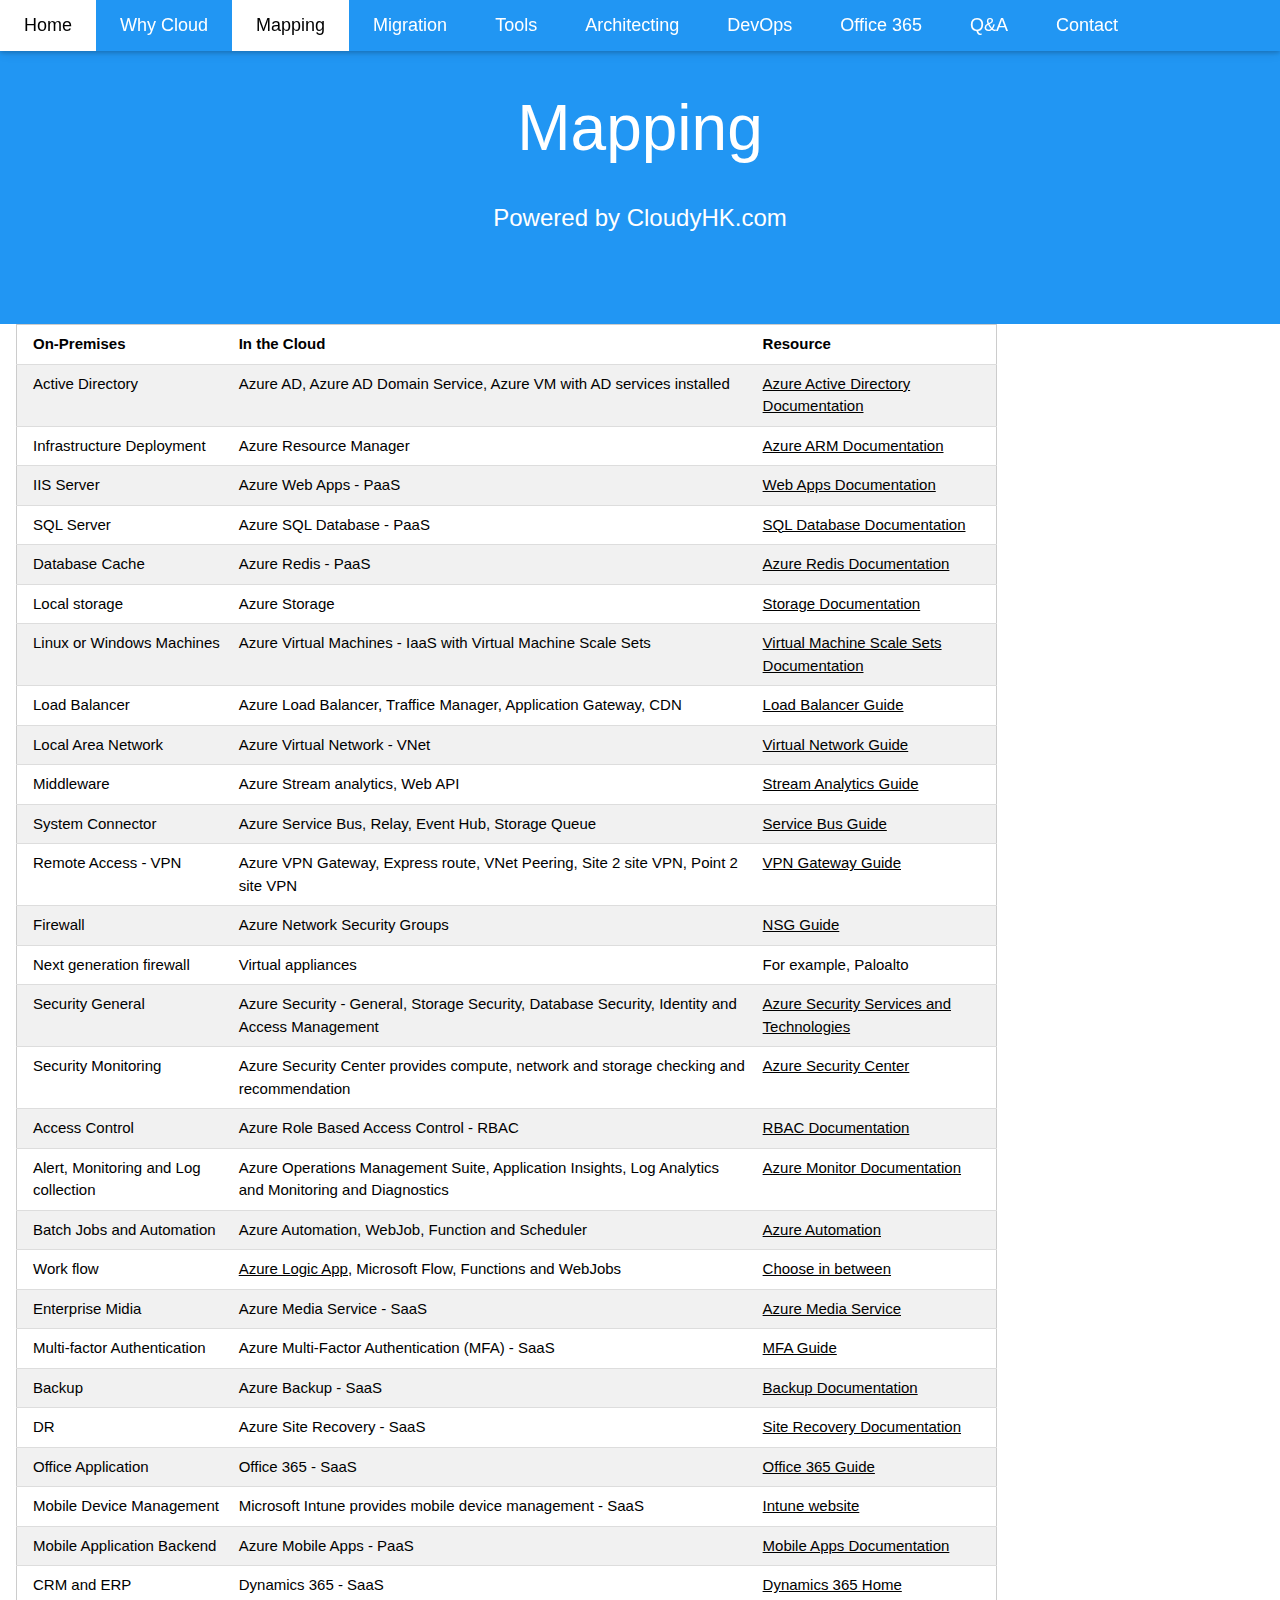
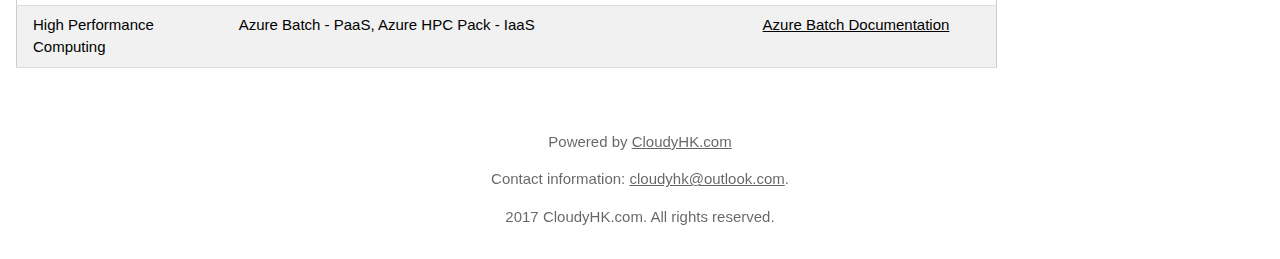
<file: mapping.html>
<!DOCTYPE html>
<html>
    <title>CloudyHK.Com > Mapping</title>
    <meta name="viewport" content="width=device-width, initial-scale=1">
        <link rel="stylesheet" href="./home.css">
                        <style>
                            body,h1,h2,h3,h4,h5,h6 {font-family: "Lato", sans-serif}
                            .w3-navbar,h1,button {font-family: "Montserrat", sans-serif}
                            .w3-table
                            .menu-bars
                            </style>
                        <body>
                            
                            <!-- Navbar -->
                            <div class="w3-top">
                                <ul class="w3-navbar w3-blue w3-card-2 w3-left-align w3-large">
                                    <li class="w3-hide-medium w3-hide-large w3-opennav w3-right">
                                    <a class="w3-padding-large w3-hover-white w3-large w3-green" href="javascript:void(0);" onclick="myFunction()" title="Toggle Navigation Menu"><i class="menu-bars"></i></a>
                                    </li>
                                    <li class="w3-hide-small"><a href="home.html" class="w3-padding-large w3-hover-white">Home</a></li>
                                    <li class="w3-hide-small"><a href="whycloud.html" class="w3-padding-large w3-hover-white">Why Cloud</a></li>
                                    <li><a href="mapping.html" class="w3-padding-large w3-white">Mapping</a></li>
                                    <li class="w3-hide-small"><a href="migration.html" class="w3-padding-large w3-hover-white">Migration</a></li>
                                    <li class="w3-hide-small"><a href="tools.html" class="w3-padding-large w3-hover-white">Tools</a></li>
                                    <li class="w3-hide-small"><a href="architecting.html" class="w3-padding-large w3-hover-white">Architecting</a></li>
                                    <li class="w3-hide-small"><a href="devops.html" class="w3-padding-large w3-hover-white">DevOps</a></li>
                                    <li class="w3-hide-small"><a href="o365.html" class="w3-padding-large w3-hover-white">Office 365</a></li>
                                    <li class="w3-hide-small"><a href="qna.html" class="w3-padding-large w3-hover-white">Q&A</a></li>
                                    <li class="w3-hide-small"><a href="contact.html" class="w3-padding-large w3-hover-white">Contact</a></li>
                                </ul>
                                
                                <!-- Navbar on small screens -->
                                <div id="navDemo" class="w3-hide w3-hide-large w3-hide-medium">
                                    <ul class="w3-navbar w3-left-align w3-large w3-blue">
                                        <li><a class="w3-padding-large" href="whycloud.html">Why Cloud</a></li>
                                        <li><a class="w3-padding-large" href="mapping.html">Mapping</a></li>
                                        <li><a class="w3-padding-large" href="migration.html">Migration</a></li>
                                        <li><a class="w3-padding-large" href="tools.html">Tools</a></li>
                                        <li><a class="w3-padding-large" href="architecting.html">Architecting</a></li>
                                        <li><a class="w3-padding-large" href="devops.html">DevOps</a></li>
                                        <li><a class="w3-padding-large" href="o365.html">Office 365</a></li>
                                        <li><a class="w3-padding-large" href="qna.html">Q&A</a></li>
                                        <li><a class="w3-padding-large" href="contact.html">Contact</a></li>
                                        <li><a class="w3-padding-large" href="home.html">Home</a></li>
                                    </ul>
                                </div>
                            </div>
                            
                            <!-- Header -->
                            <header class="w3-container w3-blue w3-center w3-padding-64">
                                <h1 class="w3-margin w3-jumbo">Mapping</h1>
                                <p class="w3-xlarge">Powered by CloudyHK.com</p>
                                 <!--  <button class="w3-btn w3-padding-16 w3-large w3-margin-top">Get Started</button> -->
                            </header>
                            
                            <!-- First Grid -->
                            <div class="w3-container">
                                <div class="w3-content w3-left">
                                        <table class="w3-table w3-table-all">
                                            <tr>
                                                <th>On-Premises</th>
                                                <th>In the Cloud</th>
                                                <th>Resource</th>
                                            </tr>
                                            <tr>
                                                <td>Active Directory</td>
                                                <td>Azure AD, Azure AD Domain Service, Azure VM with AD services installed</td>
                                                <td><a href="https://docs.microsoft.com/en-us/azure/active-directory/">Azure Active Directory Documentation </a> </td>
                                            </tr>
                                            
                                            <tr>
                                                <td>Infrastructure Deployment</td>
                                                <td>Azure Resource Manager</td>
                                                <td><a href="https://docs.microsoft.com/en-us/azure/azure-resource-manager/resource-group-overview">Azure ARM Documentation</a></td>
                                            </tr>

                                            <tr>
                                                <td>IIS Server</td>
                                                <td>Azure Web Apps - PaaS</td>
                                                <td><a href="https://docs.microsoft.com/en-us/azure/app-service-web/">Web Apps Documentation</a></td>
                                            </tr>
                                            
                                            <tr>
                                                <td>SQL Server</td>
                                                <td>Azure SQL Database - PaaS</td>
                                                <td><a href="https://docs.microsoft.com/en-us/azure/sql-database/">SQL Database Documentation</a></td>
                                            </tr>
                                            
                                            <tr>
                                                <td>Database Cache</td>
                                                <td>Azure Redis - PaaS</td>
                                                <td><a href="https://docs.microsoft.com/en-us/azure/redis-cache/cache-premium-tier-intro">Azure Redis Documentation</a></td>
                                            </tr>
                                            
                                            <tr>
                                                <td>Local storage</td>
                                                <td>Azure Storage</td>
                                                <td><a href="https://docs.microsoft.com/en-us/azure/storage/">Storage Documentation</a></td>
                                            </tr>
                                            <tr>
                                                <td>Linux or Windows Machines</td>
                                                <td>Azure Virtual Machines - IaaS with Virtual Machine Scale Sets</td>
                                                <td><a href="https://docs.microsoft.com/en-us/azure/virtual-machine-scale-sets/">Virtual Machine Scale Sets Documentation</a></td>
                                            </tr>
                                            
                                            <tr>
                                                <td>Load Balancer</td>
                                                <td>Azure Load Balancer, Traffice Manager, Application Gateway, CDN</td>
                                                <td><a href="https://docs.microsoft.com/en-us/azure/load-balancer/">Load Balancer Guide</a></td>
                                            </tr>
                                            
                                            <tr>
                                                <td>Local Area Network</td>
                                                <td>Azure Virtual Network - VNet</td>
                                                <td><a href="https://docs.microsoft.com/en-us/azure/virtual-network/">Virtual Network Guide</a></td>
                                            </tr>
                                            
                                            <tr>
                                                <td>Middleware</td>
                                                <td>Azure Stream analytics, Web API</td>
                                                <td><a href="https://docs.microsoft.com/en-us/azure/stream-analytics/stream-analytics-introduction">Stream Analytics Guide</a></td>
                                            </tr>
                                            
                                            <tr>
                                                <td>System Connector</td>
                                                <td>Azure Service Bus, Relay, Event Hub, Storage Queue</td>
                                                <td><a href="https://docs.microsoft.com/en-us/azure/service-bus-messaging/service-bus-messaging-overview">Service Bus Guide</a></td>
                                            </tr>
                                            
                                            <tr>
                                                <td>Remote Access - VPN</td>
                                                <td>Azure VPN Gateway, Express route, VNet Peering, Site 2 site VPN, Point 2 site VPN</td>
                                                <td><a href="https://docs.microsoft.com/en-us/azure/vpn-gateway/">VPN Gateway Guide</a></td>
                                            </tr>
                                            
                                            <tr>
                                                <td>Firewall</td>
                                                <td>Azure Network Security Groups</td>
                                                <td><a href="https://docs.microsoft.com/en-us/azure/virtual-network/virtual-networks-nsg">NSG Guide</a></td>
                                            </tr>
                                            
                                            <tr>
                                                <td>Next generation firewall</td>
                                                <td>Virtual appliances</td>
                                                <td><a href="https://www.paloaltonetworks.com/products/secure-the-network/virtualized-next-generation-firewall/vm-series"></a>For example, Paloalto</td>
                                            </tr>
                                            
                                            <tr>
                                                <td>Security General</td>
                                                <td>Azure Security - General, Storage Security, Database Security, Identity and Access Management</td>
                                                <td><a href="https://docs.microsoft.com/en-us/azure/security/azure-security-services-technologies">Azure Security Services and Technologies</a></td>
                                            </tr>
                                            
                                            <tr>
                                                <td>Security Monitoring</td>
                                                <td>Azure Security Center provides compute, network and storage checking and recommendation</td>
                                                <td><a href="https://docs.microsoft.com/en-us/azure/security-center/security-center-intro">Azure Security Center</a></td>
                                            </tr>
                                            
                                            <tr>
                                                <td>Access Control</td>
                                                <td>Azure Role Based Access Control - RBAC</td>
                                                <td><a href="https://docs.microsoft.com/en-us/azure/active-directory/role-based-access-control-what-is">RBAC Documentation</a></td>
                                            </tr>
                                            
                                            <tr>
                                                <td>Alert, Monitoring and Log collection</td>
                                                <td>Azure Operations Management Suite, Application Insights, Log Analytics and Monitoring and Diagnostics</td>
                                                <td><a href="https://docs.microsoft.com/en-us/azure/monitoring-and-diagnostics/monitoring-get-started">Azure Monitor Documentation</a></td>
                                            </tr>
                                            
                                            <tr>
                                                <td>Batch Jobs and Automation</td>
                                                <td>Azure Automation, WebJob, Function and Scheduler</td>
                                                <td><a href="https://docs.microsoft.com/en-us/azure/automation/">Azure Automation</a></td>
                                            </tr>
                                            
                                            <tr>
                                                <td>Work flow</td>
                                                <td><a href="https://docs.microsoft.com/en-us/azure/app-service-logic/app-service-logic-what-are-logic-apps">Azure Logic App</a>, Microsoft Flow, Functions and WebJobs</td>
                                                <td><a href="https://docs.microsoft.com/en-us/azure/azure-functions/functions-compare-logic-apps-ms-flow-webjobs">Choose in between</a></td>
                                            </tr>
                                            
                                            <tr>
                                                <td>Enterprise Midia</td>
                                                <td>Azure Media Service - SaaS</td>
                                                <td><a href="https://azure.microsoft.com/en-us/services/media-services/">Azure Media Service</a></td>
                                            </tr>
                                            
                                            <tr>
                                                <td>Multi-factor Authentication</td>
                                                <td>Azure Multi-Factor Authentication (MFA) - SaaS</td>
                                                <td><a href="https://docs.microsoft.com/en-us/azure/multi-factor-authentication/">MFA Guide</a></td>
                                            </tr>
                                            <tr>
                                                <td>Backup</td>
                                                <td>Azure Backup - SaaS</td>
                                                <td><a href="https://docs.microsoft.com/en-us/azure/backup/">Backup Documentation</a></td>
                                            </tr>
                                            <tr>
                                                <td>DR</td>
                                                <td>Azure Site Recovery - SaaS</td>
                                                <td><a href="https://docs.microsoft.com/en-us/azure/site-recovery/">Site Recovery Documentation</a></td>
                                            </tr>
                                            
                                            <tr>
                                                <td>Office Application</td>
                                                <td>Office 365 - SaaS</td>
                                                <td><a href="https://support.office.com/en-us/article/Office-Quick-Start-Guides-004185ad-d0fe-4046-85a4-5204b8b4989b">Office 365 Guide</a></td>
                                            </tr>
                                            <tr>
                                                <td>Mobile Device Management</td>
                                                <td>Microsoft Intune provides mobile device management - SaaS</td>
                                                <td><a href="https://www.microsoft.com/en-us/cloud-platform/microsoft-intune">Intune website</a></td>
                                            </tr>
                                            
                                            <tr>
                                                <td>Mobile Application Backend</td>
                                                <td>Azure Mobile Apps - PaaS</td>
                                                <td><a href="https://docs.microsoft.com/en-us/azure/app-service-mobile/">Mobile Apps Documentation</a></td>
                                            </tr>
                                            <tr>
                                                <td>CRM and ERP</td>
                                                <td>Dynamics 365 - SaaS</td>
                                                <td><a href="https://www.microsoft.com/en-us/dynamics365/home">Dynamics 365 Home</a></td>
                                            </tr>
                                            <tr>
                                                <td>High Performance Computing</td>
                                                <td>Azure Batch - PaaS, Azure HPC Pack - IaaS</td>
                                                <td><a href="https://docs.microsoft.com/en-us/azure/batch/batch-technical-overview">Azure Batch Documentation</a></td>
                                            </tr>
                                        </table>
                                </div>
                            </div>
                            
                            <!-- Second Grid -->

                            
                            <!-- Footer -->
                            <footer class="w3-container w3-padding-16 w3-center w3-opacity">
                                <div class="w3-xlarge w3-padding-16">
                                    <a href="#" class="w3-hover-text-indigo"><i class=""></i></a>
                                    <a href="#" class="w3-hover-text-red"><i class=""></i></a>
                                    <a href="#" class="w3-hover-text-light-blue"><i class=""></i></a>
                                    <a href="#" class="w3-hover-text-grey"><i class=""></i></a>
                                    <a href="#" class="w3-hover-text-indigo"><i class=""></i></a>
                                </div>
                                <p>Powered by <a href="http://web.cloudyhk.com" target="_blank">CloudyHK.com</a></p>
                                <p>Contact information: <a href="mailto:cloudyhk@outlook.com">
                                    cloudyhk@outlook.com</a>.</p>
                                <p>2017 CloudyHK.com. All rights reserved.</p>
                            </footer>
                            
                            <script>
                                // Used to toggle the menu on small screens when clicking on the menu button
                                function myFunction() {
                                    var x = document.getElementById("navDemo");
                                    if (x.className.indexOf("w3-show") == -1) {
                                        x.className += " w3-show";
                                    } else { 
                                        x.className = x.className.replace(" w3-show", "");
                                    }
                                }
                            </script>
                            
                        </body>
</html>
</file>
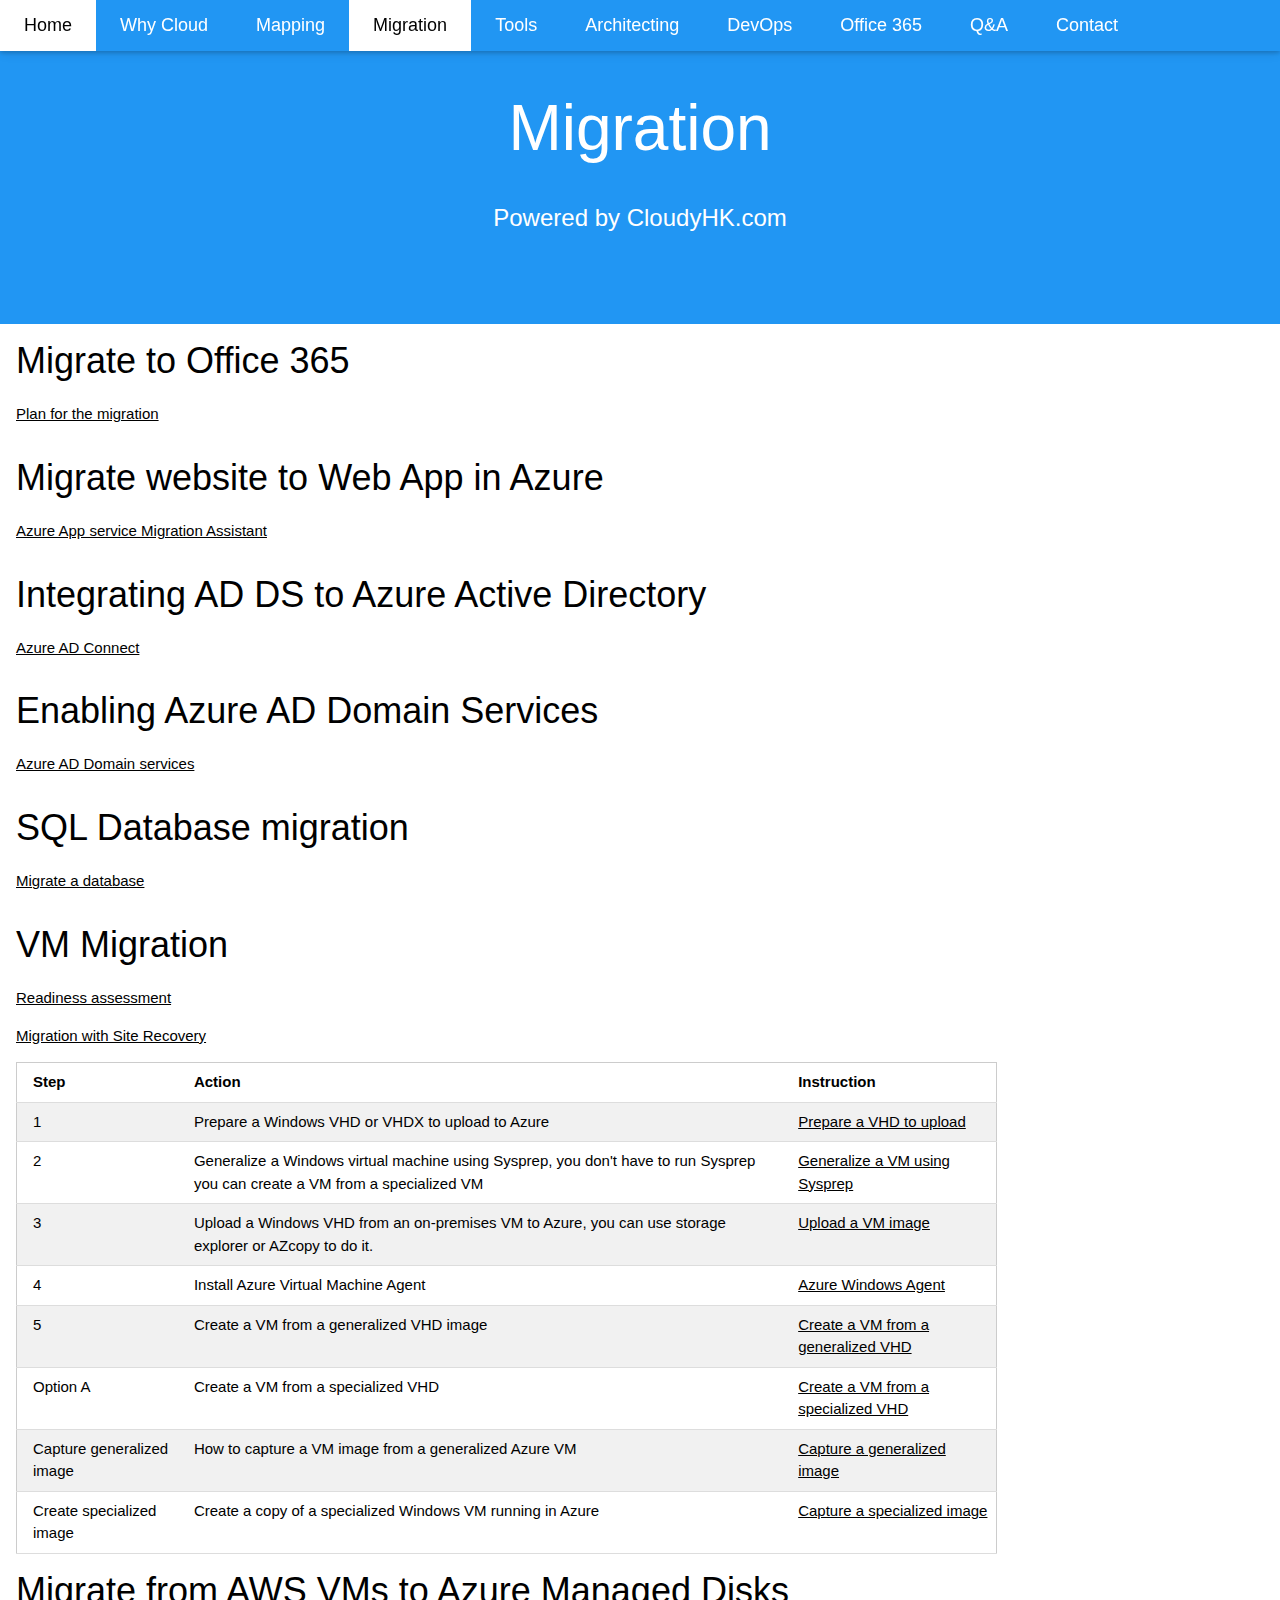
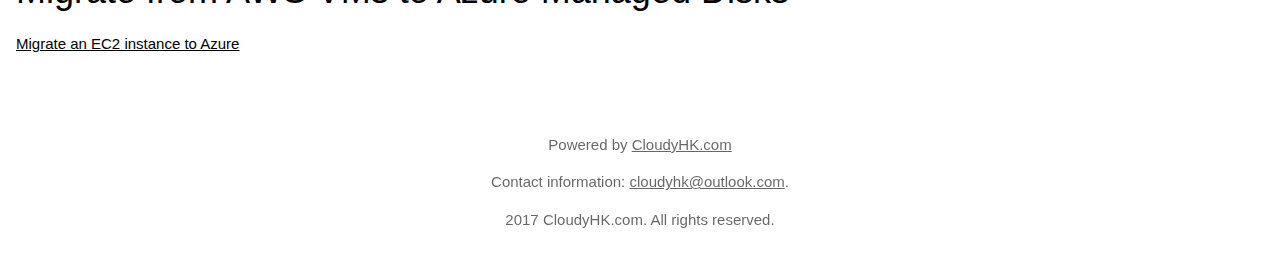
<file: migration.html>
<!DOCTYPE html>
<html>
    <title>CloudyHK.Com > Migration</title>
    <meta name="viewport" content="width=device-width, initial-scale=1">
        <link rel="stylesheet" href="./home.css">
                        <style>
                            body,h1,h2,h3,h4,h5,h6 {font-family: "Lato", sans-serif}
                            .w3-navbar,h1,button {font-family: "Montserrat", sans-serif}
                            .menu-bars
                            </style>
                        <body>
                            
                            <!-- Navbar -->
                            <div class="w3-top">
                                <ul class="w3-navbar w3-blue w3-card-2 w3-left-align w3-large">
                                    <li class="w3-hide-medium w3-hide-large w3-opennav w3-right">
                                    <a class="w3-padding-large w3-hover-white w3-large w3-green" href="javascript:void(0);" onclick="myFunction()" title="Toggle Navigation Menu"><i class="menu-bars"></i></a>
                                    <li class="w3-hide-small"><a href="home.html" class="w3-padding-large w3-hover-white">Home</a></li>
                                    <li class="w3-hide-small"><a href="whycloud.html" class="w3-padding-large w3-hover-white">Why Cloud</a></li>
                                    <li class="w3-hide-small"><a href="mapping.html" class="w3-padding-large w3-hover-white">Mapping</a></li>
                                    <li><a href="migration.html" class="w3-padding-large w3-white">Migration</a></li>
                                    <li class="w3-hide-small"><a href="tools.html" class="w3-padding-large w3-hover-white">Tools</a></li>
                                    <li class="w3-hide-small"><a href="architecting.html" class="w3-padding-large w3-hover-white">Architecting</a></li>
                                    <li class="w3-hide-small"><a href="devops.html" class="w3-padding-large w3-hover-white">DevOps</a></li>
                                    <li class="w3-hide-small"><a href="o365.html" class="w3-padding-large w3-hover-white">Office 365</a></li>
                                    <li class="w3-hide-small"><a href="qna.html" class="w3-padding-large w3-hover-white">Q&A</a></li>
                                    <li class="w3-hide-small"><a href="contact.html" class="w3-padding-large w3-hover-white">Contact</a></li>
                                </ul>
                                
                                <!-- Navbar on small screens -->
                                <div id="navDemo" class="w3-hide w3-hide-large w3-hide-medium">
                                    <ul class="w3-navbar w3-left-align w3-large w3-blue">
                                        <li><a class="w3-padding-large" href="whycloud.html">Why Cloud</a></li>
                                        <li><a class="w3-padding-large" href="mapping.html">Mapping</a></li>
                                        <li><a class="w3-padding-large" href="migration.html">Migration</a></li>
                                        <li><a class="w3-padding-large" href="tools.html">Tools</a></li>
                                        <li><a class="w3-padding-large" href="architecting.html">Architecting</a></li>
                                        <li><a class="w3-padding-large" href="devops.html">DevOps</a></li>
                                        <li><a class="w3-padding-large" href="o365.html">Office 365</a></li>
                                        <li><a class="w3-padding-large" href="qna.html">Q&A</a></li>
                                        <li><a class="w3-padding-large" href="contact.html">Contact</a></li>
                                        <li><a class="w3-padding-large" href="home.html">Home</a></li>
                                    </ul>
                                </div>
                            </div>
                            
                            <!-- Header -->
                            <header class="w3-container w3-blue w3-center w3-padding-64">
                                <h1 class="w3-margin w3-jumbo">Migration</h1>
                                <p class="w3-xlarge">Powered by CloudyHK.com</p>
                                 <!--  <button class="w3-btn w3-padding-16 w3-large w3-margin-top">Get Started</button> -->
                            </header>
                            
                            <!-- First Grid -->
                            <div class="w3-container">
                                <div class="w3-content w3-left">
                                        <h1>Migrate to Office 365</h1>
                                        <p><a href="https://support.office.com/en-us/article/Enterprise-organizations-and-Office-365-6e18d402-f35e-415a-83b1-56620d4074ff?ui=en-US&rs=en-US&ad=US">Plan for the migration</a></p>
                                </div>
                            </div>
                            
                            <!-- Second Grid -->
                            <div class="w3-container">
                                <div class="w3-content w3-left">
                                        <h1>Migrate website to Web App in Azure</h1>
                                        <p><a href="https://www.movemetothecloud.net/">Azure App service Migration Assistant</a></p>
                                </div>
                            </div>
                            
                            <!-- Second Grid -->
                            <div class="w3-container">
                                <div class="w3-content w3-left">
                                    <h1>Integrating AD DS to Azure Active Directory</h1>
                                    <p><a href="https://docs.microsoft.com/en-us/azure/active-directory/connect/active-directory-aadconnect">Azure AD Connect</a></p>
                                </div>
                            </div>
                            
                            <div class="w3-container">
                                <div class="w3-content w3-left">
                                    <h1>Enabling Azure AD Domain Services</h1>
                                    <p><a href="https://docs.microsoft.com/en-us/azure/active-directory-domain-services/active-directory-ds-overview">Azure AD Domain services</a></p>
                                </div>
                            </div>
                            
                            <div class="w3-container">
                                <div class="w3-content w3-left">
                                    <h1>SQL Database migration</h1>
                                    <p><a href="https://docs.microsoft.com/en-us/azure/sql-database/sql-database-cloud-migrate">Migrate a database</a></p>
                                </div>
                            </div>
                            
                            <div class="w3-container">
                                <div class="w3-content w3-left">
                                    <h1>VM Migration</h1>
                                    <p><a href="https://azure.microsoft.com/en-us/downloads/vm-readiness-assessment/">Readiness assessment</a></p>
                                    <p><a href="https://docs.microsoft.com/en-us/azure/site-recovery/site-recovery-migrate-to-azure">Migration with Site Recovery</a></p>
                                </div>
                            </div>
                            
                            <div class="w3-container">
                                <div class="w3-content w3-left">
                                        <table class="w3-table w3-table-all">
                                            <tr>
                                                <th>Step</th>
                                                <th>Action</th>
                                                <th>Instruction</th>
                                            </tr>
                                            <tr>
                                                <td>1</td>
                                                <td>Prepare a Windows VHD or VHDX to upload to Azure</td>
                                                <td><a href="https://docs.microsoft.com/en-us/azure/virtual-machines/virtual-machines-windows-prepare-for-upload-vhd-image?toc=%2fazure%2fvirtual-machines%2fwindows%2ftoc.json">Prepare a VHD to upload</a> </td>
                                            </tr>
                                            <tr>
                                                <td>2</td>
                                                <td>Generalize a Windows virtual machine using Sysprep, you don't have to run Sysprep you can create a VM from a specialized VM</td>
                                                <td><a href="https://docs.microsoft.com/en-us/azure/virtual-machines/virtual-machines-windows-generalize-vhd?toc=%2fazure%2fvirtual-machines%2fwindows%2ftoc.json">Generalize a VM using Sysprep</a></td>
                                            </tr>
                                            <tr>
                                                <td>3</td>
                                                <td>Upload a Windows VHD from an on-premises VM to Azure, you can use storage explorer or AZcopy to do it.</td>
                                                <td><a href="https://docs.microsoft.com/en-us/azure/virtual-machines/virtual-machines-windows-upload-image?toc=%2fazure%2fvirtual-machines%2fwindows%2ftoc.json">Upload a VM image</a></td>
                                            </tr>
                                            <tr>
                                                <td>4</td>
                                                <td>Install Azure Virtual Machine Agent</td>
                                                <td><a href="https://docs.microsoft.com/en-us/azure/virtual-machines/virtual-machines-windows-agent-user-guide?toc=%2fazure%2fvirtual-machines%2fwindows%2ftoc.json">Azure Windows Agent</a></td>
                                            </tr>
                                            <tr>
                                                <td>5</td>
                                                <td>Create a VM from a generalized VHD image</td>
                                                <td><a href="https://docs.microsoft.com/en-us/azure/virtual-machines/virtual-machines-windows-create-vm-generalized?toc=%2fazure%2fvirtual-machines%2fwindows%2ftoc.json">Create a VM from a generalized VHD</a></td>
                                            </tr>
                                            <tr>
                                                <td>Option A</td>
                                                <td>Create a VM from a specialized VHD</td>
                                                <td><a href="https://docs.microsoft.com/en-us/azure/virtual-machines/virtual-machines-windows-create-vm-specialized?toc=%2fazure%2fvirtual-machines%2fwindows%2ftoc.json">Create a VM from a specialized VHD</a></td>
                                            </tr>
                                            <tr>
                                                <td>Capture generalized image</td>
                                                <td>How to capture a VM image from a generalized Azure VM</td>
                                                <td><a href="https://docs.microsoft.com/en-us/azure/virtual-machines/virtual-machines-windows-capture-image?toc=%2fazure%2fvirtual-machines%2fwindows%2ftoc.json">Capture a generalized image</a></td>
                                            </tr>
                                            <tr>
                                                <td>Create specialized image</td>
                                                <td>Create a copy of a specialized Windows VM running in Azure</td>
                                                <td><a href="https://docs.microsoft.com/en-us/azure/virtual-machines/virtual-machines-windows-vhd-copy?toc=%2fazure%2fvirtual-machines%2fwindows%2ftoc.json">Capture a specialized image</a></td>
                                            </tr>
                                        </table>
                                </div>
                            </div>
                            
                            <div class="w3-container">
                                <div class="w3-content w3-left">
                                    <h1>Migrate from AWS VMs to Azure Managed Disks</h1>
                                    <p><a href="https://docs.microsoft.com/en-us/azure/virtual-machines/virtual-machines-windows-aws-to-azure">Migrate an EC2 instance to Azure</a></p>
                                </div>
                            </div>
                            
                            <!-- Footer -->
                            <footer class="w3-container w3-padding-16 w3-center w3-opacity">
                                <div class="w3-xlarge w3-padding-16">
                                    <a href="#" class="w3-hover-text-indigo"><i class=""></i></a>
                                    <a href="#" class="w3-hover-text-red"><i class=""></i></a>
                                    <a href="#" class="w3-hover-text-light-blue"><i class=""></i></a>
                                    <a href="#" class="w3-hover-text-grey"><i class=""></i></a>
                                    <a href="#" class="w3-hover-text-indigo"><i class=""></i></a>
                                </div>
                                <p>Powered by <a href="home.html" target="_blank">CloudyHK.com</a></p>
                                <p>Contact information: <a href="mailto:cloudyhk@outlook.com">
                                    cloudyhk@outlook.com</a>.</p>
                                <p>2017 CloudyHK.com. All rights reserved.</p>
                            </footer>
                            
                            <script>
                                // Used to toggle the menu on small screens when clicking on the menu button
                                function myFunction() {
                                    var x = document.getElementById("navDemo");
                                    if (x.className.indexOf("w3-show") == -1) {
                                        x.className += " w3-show";
                                    } else { 
                                        x.className = x.className.replace(" w3-show", "");
                                    }
                                }
                            </script>
                            
                        </body>
</html>
</file>
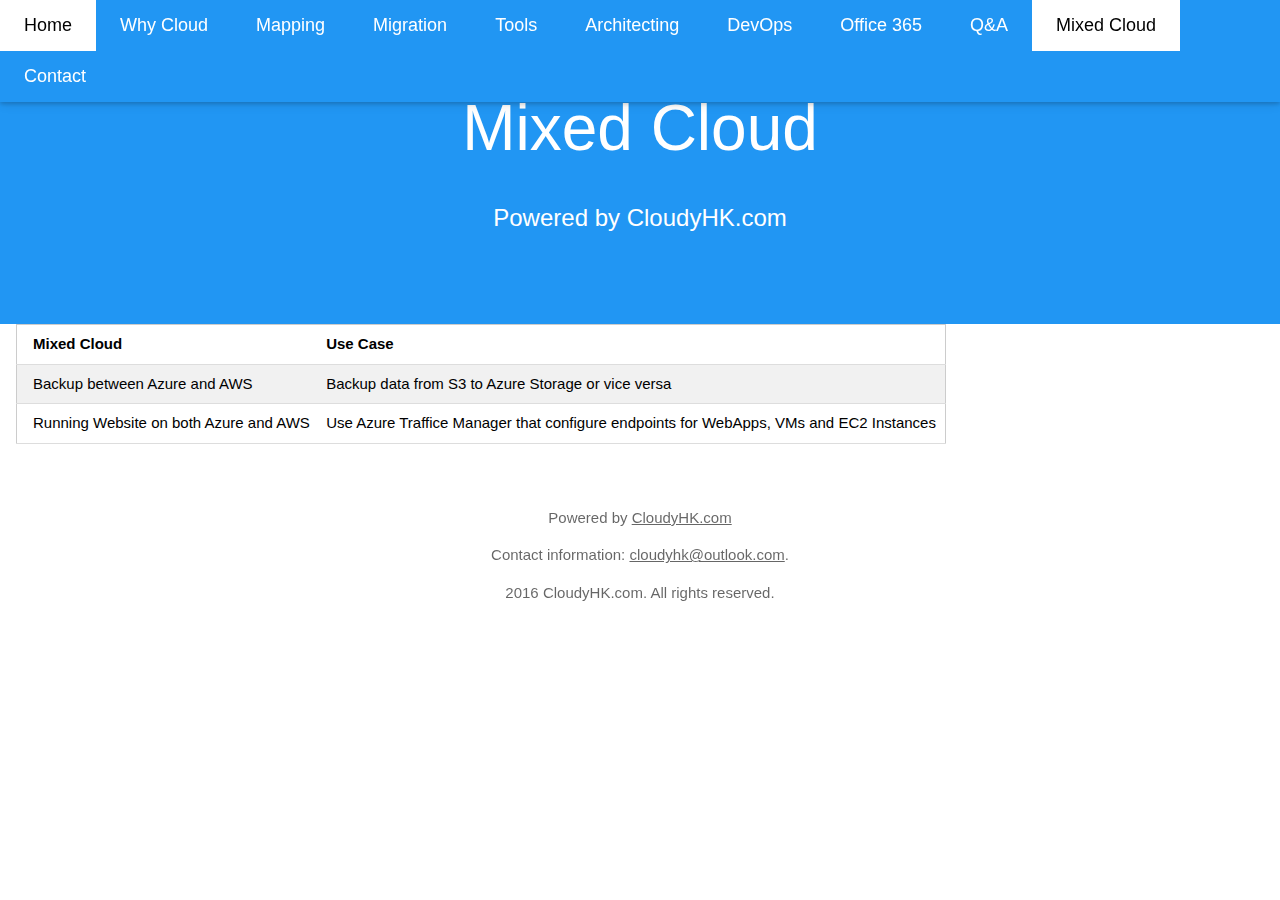
<file: mixedcloud.html>
<!DOCTYPE html>
<html>
    <title>CloudyHK.Com > Tools</title>
    <meta name="viewport" content="width=device-width, initial-scale=1">
        <link rel="stylesheet" href="./home.css">
                        <style>
                            body,h1,h2,h3,h4,h5,h6 {font-family: "Lato", sans-serif}
                            .w3-navbar,h1,button {font-family: "Montserrat", sans-serif}
                            .w3-table
                            .menu-bars
                            </style>
                        <body>
                            
                            <!-- Navbar -->
                            <div class="w3-top">
                                <ul class="w3-navbar w3-blue w3-card-2 w3-left-align w3-large">
                                    <li class="w3-hide-medium w3-hide-large w3-opennav w3-right">
                                    <a class="w3-padding-large w3-hover-white w3-large w3-green" href="javascript:void(0);" onclick="myFunction()" title="Toggle Navigation Menu"><i class="menu-bars"></i></a>
                                    </li>
                                    <li class="w3-hide-small"><a href="home.html" class="w3-padding-large w3-hover-white">Home</a></li>
                                    <li class="w3-hide-small"><a href="whycloud.html" class="w3-padding-large w3-hover-white">Why Cloud</a></li>
                                    <li class="w3-hide-small"><a href="mapping.html" class="w3-padding-large w3-hover-white">Mapping</a></li>
                                    <li class="w3-hide-small"><a href="migration.html" class="w3-padding-large w3-hover-white">Migration</a></li>
                                    <li class="w3-hide-small"><a href="tools.html" class="w3-padding-large w3-hover-white">Tools</a></li>
                                    <li class="w3-hide-small"><a href="architecting.html" class="w3-padding-large w3-hover-white">Architecting</a></li>
                                    <li class="w3-hide-small"><a href="devops.html" class="w3-padding-large w3-hover-white">DevOps</a></li>
                                    <li class="w3-hide-small"><a href="o365.html" class="w3-padding-large w3-hover-white">Office 365</a></li>
                                    <li class="w3-hide-small"><a href="qna.html" class="w3-padding-large w3-hover-white">Q&A</a></li>
                                    <li><a href="https://s3-ap-southeast-1.amazonaws.com/web.cloudyhk.com/mixedcloud.html" class="w3-padding-large w3-white">Mixed Cloud</a></li>
                                    <li class="w3-hide-small"><a href="contact.html" class="w3-padding-large w3-hover-white">Contact</a></li>
                                </ul>
                                
                                <!-- Navbar on small screens -->
                                <div id="navDemo" class="w3-hide w3-hide-large w3-hide-medium">
                                    <ul class="w3-navbar w3-left-align w3-large w3-blue">
                                        <li><a class="w3-padding-large" href="whycloud.html">Why Cloud</a></li>
                                        <li><a class="w3-padding-large" href="mapping.html">Mapping</a></li>
                                        <li><a class="w3-padding-large" href="migration.html">Migration</a></li>
                                        <li><a class="w3-padding-large" href="tools.html">Tools</a></li>
                                        <li><a class="w3-padding-large" href="architecting.html">Architecting</a></li>
                                        <li><a class="w3-padding-large" href="devops.html">DevOps</a></li>
                                        <li><a class="w3-padding-large" href="qna.html">Q&A</a></li>
                                        <li><a class="w3-padding-large" href="o365.html">Office 365</a></li>
                                        <li><a class="w3-padding-large" href="mixedcloud.html">Mixed Cloud</a></li>
                                        <li><a class="w3-padding-large" href="contact.html">Contact</a></li>
                                        <li><a class="w3-padding-large" href="home.html">Home</a></li>
                                    </ul>
                                </div>
                            </div>
                            
                            <!-- Header -->
                            <header class="w3-container w3-blue w3-center w3-padding-64">
                                <h1 class="w3-margin w3-jumbo">Mixed Cloud</h1>
                                <p class="w3-xlarge">Powered by CloudyHK.com</p>
                                 <!--  <button class="w3-btn w3-padding-16 w3-large w3-margin-top">Get Started</button> -->
                            </header>
                            
                            <!-- First Grid -->
                            <div class="w3-container">
                                <div class="w3-content w3-left">
                                        <table class="w3-table w3-table-all">
                                                <tr>
                                                    <th>Mixed Cloud</th>
                                                    <th>Use Case</th>
                                                </tr>
                                                <tr>
                                                    <td>Backup between Azure and AWS</td>
                                                    <td>Backup data from S3 to Azure Storage or vice versa</td>
                                                </tr>
                                                <tr>
                                                    <td>Running Website on both Azure and AWS</td>
                                                    <td>Use Azure Traffice Manager that configure endpoints for WebApps, VMs and EC2 Instances</td>
                                                </tr>
                                            </table>
                                        </div>
                            </div>

                            
                            <!-- Footer -->
                            <footer class="w3-container w3-padding-16 w3-center w3-opacity">
                                <div class="w3-xlarge w3-padding-16">
                                    <a href="#" class="w3-hover-text-indigo"><i class=""></i></a>
                                    <a href="#" class="w3-hover-text-red"><i class=""></i></a>
                                    <a href="#" class="w3-hover-text-light-blue"><i class=""></i></a>
                                    <a href="#" class="w3-hover-text-grey"><i class=""></i></a>
                                    <a href="#" class="w3-hover-text-indigo"><i class=""></i></a>
                                </div>
                                <p>Powered by <a href="http://web.cloudyhk.com" target="_blank">CloudyHK.com</a></p>
                                <p>Contact information: <a href="mailto:cloudyhk@outlook.com">
                                    cloudyhk@outlook.com</a>.</p>
                                <p>2016 CloudyHK.com. All rights reserved.</p>
                            </footer>
                            
                            <script>
                                // Used to toggle the menu on small screens when clicking on the menu button
                                function myFunction() {
                                    var x = document.getElementById("navDemo");
                                    if (x.className.indexOf("w3-show") == -1) {
                                        x.className += " w3-show";
                                    } else { 
                                        x.className = x.className.replace(" w3-show", "");
                                    }
                                }
                            </script>
                            
                        </body>
</html>
</file>
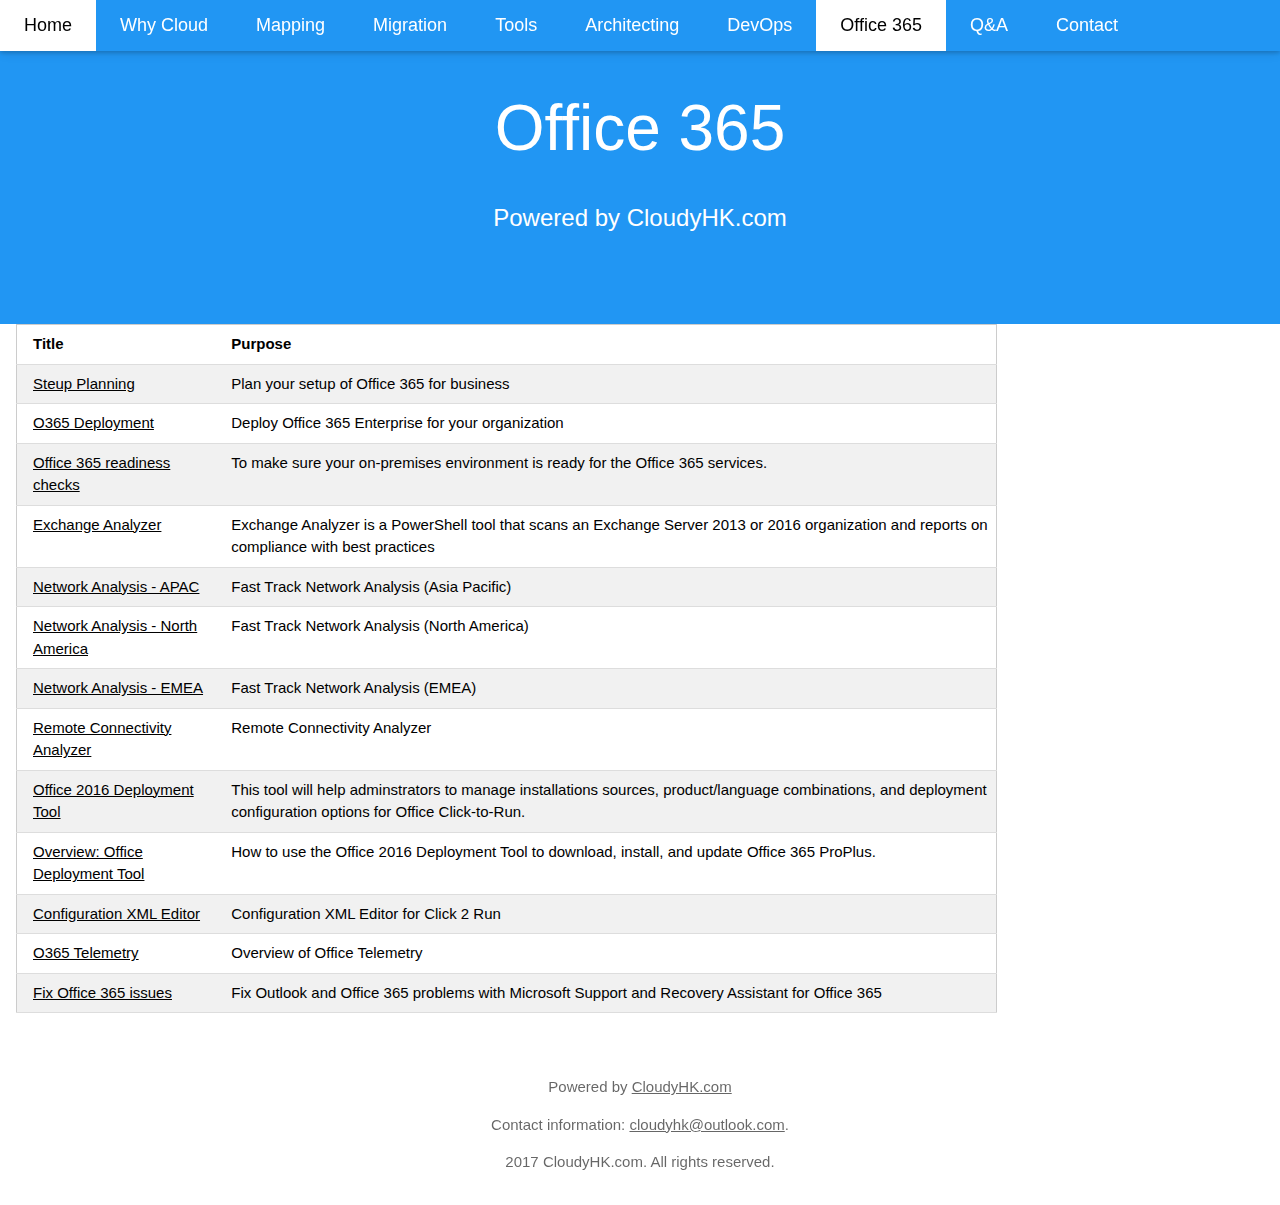
<file: o365.html>
<!DOCTYPE html>
<html>
    <title>CloudyHK.Com > Tools</title>
    <meta name="viewport" content="width=device-width, initial-scale=1">
        <link rel="stylesheet" href="./home.css">
                        <style>
                            body,h1,h2,h3,h4,h5,h6 {font-family: "Lato", sans-serif}
                            .w3-navbar,h1,button {font-family: "Montserrat", sans-serif}
                            .w3-table
                            .menu-bars
                            </style>
                        <body>
                            
                            <!-- Navbar -->
                            <div class="w3-top">
                                <ul class="w3-navbar w3-blue w3-card-2 w3-left-align w3-large">
                                    <li class="w3-hide-medium w3-hide-large w3-opennav w3-right">
                                    <a class="w3-padding-large w3-hover-white w3-large w3-green" href="javascript:void(0);" onclick="myFunction()" title="Toggle Navigation Menu"><i class="menu-bars"></i></a>
                                    </li>
                                    <li class="w3-hide-small"><a href="home.html" class="w3-padding-large w3-hover-white">Home</a></li>
                                    <li class="w3-hide-small"><a href="whycloud.html" class="w3-padding-large w3-hover-white">Why Cloud</a></li>
                                    <li class="w3-hide-small"><a href="mapping.html" class="w3-padding-large w3-hover-white">Mapping</a></li>
                                    <li class="w3-hide-small"><a href="migration.html" class="w3-padding-large w3-hover-white">Migration</a></li>
                                    <li class="w3-hide-small"><a href="tools.html" class="w3-padding-large w3-hover-white">Tools</a></li>
                                    <li class="w3-hide-small"><a href="architecting.html" class="w3-padding-large w3-hover-white">Architecting</a></li>
                                    <li class="w3-hide-small"><a href="devops.html" class="w3-padding-large w3-hover-white">DevOps</a></li>
                                    <li><a href="o365.html" class="w3-padding-large w3-white">Office 365</a></li>
                                    <li class="w3-hide-small"><a href="qna.html" class="w3-padding-large w3-hover-white">Q&A</a></li>
                                    <li class="w3-hide-small"><a href="contact.html" class="w3-padding-large w3-hover-white">Contact</a></li>
                                </ul>
                                
                                <!-- Navbar on small screens -->
                                <div id="navDemo" class="w3-hide w3-hide-large w3-hide-medium">
                                    <ul class="w3-navbar w3-left-align w3-large w3-blue">
                                        <li><a class="w3-padding-large" href="whycloud.html">Why Cloud</a></li>
                                        <li><a class="w3-padding-large" href="mapping.html">Mapping</a></li>
                                        <li><a class="w3-padding-large" href="migration.html">Migration</a></li>
                                        <li><a class="w3-padding-large" href="tools.html">Tools</a></li>
                                        <li><a class="w3-padding-large" href="architecting.html">Architecting</a></li>
                                        <li><a class="w3-padding-large" href="devops.html">DevOps</a></li>
                                        <li><a class="w3-padding-large" href="o365.html">Office 365</a></li>
                                        <li><a class="w3-padding-large" href="qna.html">Q&A</a></li>
                                        <li><a class="w3-padding-large" href="contact.html">Contact</a></li>
                                        <li><a class="w3-padding-large" href="home.html">Home</a></li>
                                    </ul>
                                </div>
                            </div>
                            
                            <!-- Header -->
                            <header class="w3-container w3-blue w3-center w3-padding-64">
                                <h1 class="w3-margin w3-jumbo">Office 365</h1>
                                <p class="w3-xlarge">Powered by CloudyHK.com</p>
                                 <!--  <button class="w3-btn w3-padding-16 w3-large w3-margin-top">Get Started</button> -->
                            </header>
                            
                            <!-- First Grid -->
                            <div class="w3-container">
                                <div class="w3-content w3-left">
                                        <table class="w3-table w3-table-all">
                                                <tr>
                                                    <th>Title</th>
                                                    <th>Purpose</th>
                                                </tr>
                                                <tr>
                                                    <td><a href="https://support.office.com/en-us/article/Plan-your-setup-of-Office-365-for-business-eb926624-018b-4486-bf11-5fba6ee4d645?ui=en-US&rs=en-US&ad=US">Steup Planning</a></td>
                                                    <td>Plan your setup of Office 365 for business</td>
                                                </tr>
                                                <tr>
                                                    <td><a href="https://support.office.com/en-us/article/Deploy-Office-365-Enterprise-for-your-organization-ee73dafb-be54-492e-bcfd-0fbfb5f65e94">O365 Deployment</a></td>
                                                    <td>Deploy Office 365 Enterprise for your organization</td>
                                                </tr>

                                                <tr>
                                                    <td><a href="https://support.office.com/en-us/article/Office-365-readiness-checks-c01571b8-183e-4a61-9ca0-80729a48bbda">Office 365 readiness checks</a></td>
                                                    <td>To make sure your on-premises environment is ready for the Office 365 services.</td>
                                                </tr>
                                                <tr>
                                                    <td><a href="https://gallery.technet.microsoft.com/office/Exchange-Analyzer-6e20132e">Exchange Analyzer</a></td>
                                                    <td>Exchange Analyzer is a PowerShell tool that scans an Exchange Server 2013 or 2016 organization and reports on compliance with best practices</td>
                                                </tr>
                                                <tr>
                                                    <td><a href="http://ap1-fasttrack.cloudapp.net/o365nwtest">Network Analysis - APAC</a></td>
                                                    <td>Fast Track Network Analysis (Asia Pacific)</td>
                                                </tr>
                                                <tr>
                                                    <td><a href="http://na1-fasttrack.cloudapp.net/o365nwtest">Network Analysis - North America</a></td>
                                                    <td>Fast Track Network Analysis (North America)</td>
                                                </tr>
                                                <tr>
                                                    <td><a href="http://em1-fasttrack.cloudapp.net/o365nwtest">Network Analysis - EMEA</a></td>
                                                    <td>Fast Track Network Analysis (EMEA)</td>
                                                </tr>
                                                <tr>
                                                    <td><a href="https://testconnectivity.microsoft.com">Remote Connectivity Analyzer</a></td>
                                                    <td>Remote Connectivity Analyzer</td>
                                                </tr>
                                                <tr>
                                                    <td><a href="https://www.microsoft.com/en-au/download/details.aspx?id=49117">Office 2016 Deployment Tool</a></td>
                                                    <td>This tool will help adminstrators to manage installations sources, product/language combinations, 
                                                    and deployment configuration options for Office Click-to-Run.</td>
                                                </tr>
                                                <tr>
                                                    <td><a href="https://technet.microsoft.com/en-us/library/jj219422.aspx">Overview: Office Deployment Tool</a></td>
                                                    <td>How to use the Office 2016 Deployment Tool to download, install, and update Office 365 ProPlus.</td>
                                                </tr>
                                                <tr>
                                                    <td><a href="https://officedev.github.io/Office-IT-Pro-Deployment-Scripts/XmlEditor.html">Configuration XML Editor</a></td>
                                                    <td>Configuration XML Editor for Click 2 Run</td>
                                                </tr>

                                                <tr>
                                                    <td><a href="https://technet.microsoft.com/en-us/library/jj863580.aspx">O365 Telemetry</a></td>
                                                    <td>Overview of Office Telemetry</td>
                                                </tr>

                                                <tr>
                                                    <td><a href="https://diagnostics.office.com/#/Download?env=SOC">Fix Office 365 issues</a></td>
                                                    <td>Fix Outlook and Office 365 problems with Microsoft Support and Recovery Assistant for Office 365</td>
                                                </tr>
       
                                            </table>
                                        </div>
                            </div>
                            
                            <!-- Second Grid -->

                            
                            <!-- Footer -->
                            <footer class="w3-container w3-padding-16 w3-center w3-opacity">
                                <div class="w3-xlarge w3-padding-16">
                                    <a href="#" class="w3-hover-text-indigo"><i class=""></i></a>
                                    <a href="#" class="w3-hover-text-red"><i class=""></i></a>
                                    <a href="#" class="w3-hover-text-light-blue"><i class=""></i></a>
                                    <a href="#" class="w3-hover-text-grey"><i class=""></i></a>
                                    <a href="#" class="w3-hover-text-indigo"><i class=""></i></a>
                                </div>
                                <p>Powered by <a href="http://web.cloudyhk.com" target="_blank">CloudyHK.com</a></p>
                                <p>Contact information: <a href="mailto:cloudyhk@outlook.com">
                                    cloudyhk@outlook.com</a>.</p>
                                <p>2017 CloudyHK.com. All rights reserved.</p>
                            </footer>
                            
                            <script>
                                // Used to toggle the menu on small screens when clicking on the menu button
                                function myFunction() {
                                    var x = document.getElementById("navDemo");
                                    if (x.className.indexOf("w3-show") == -1) {
                                        x.className += " w3-show";
                                    } else { 
                                        x.className = x.className.replace(" w3-show", "");
                                    }
                                }
                            </script>
                            
                        </body>
</html>
</file>
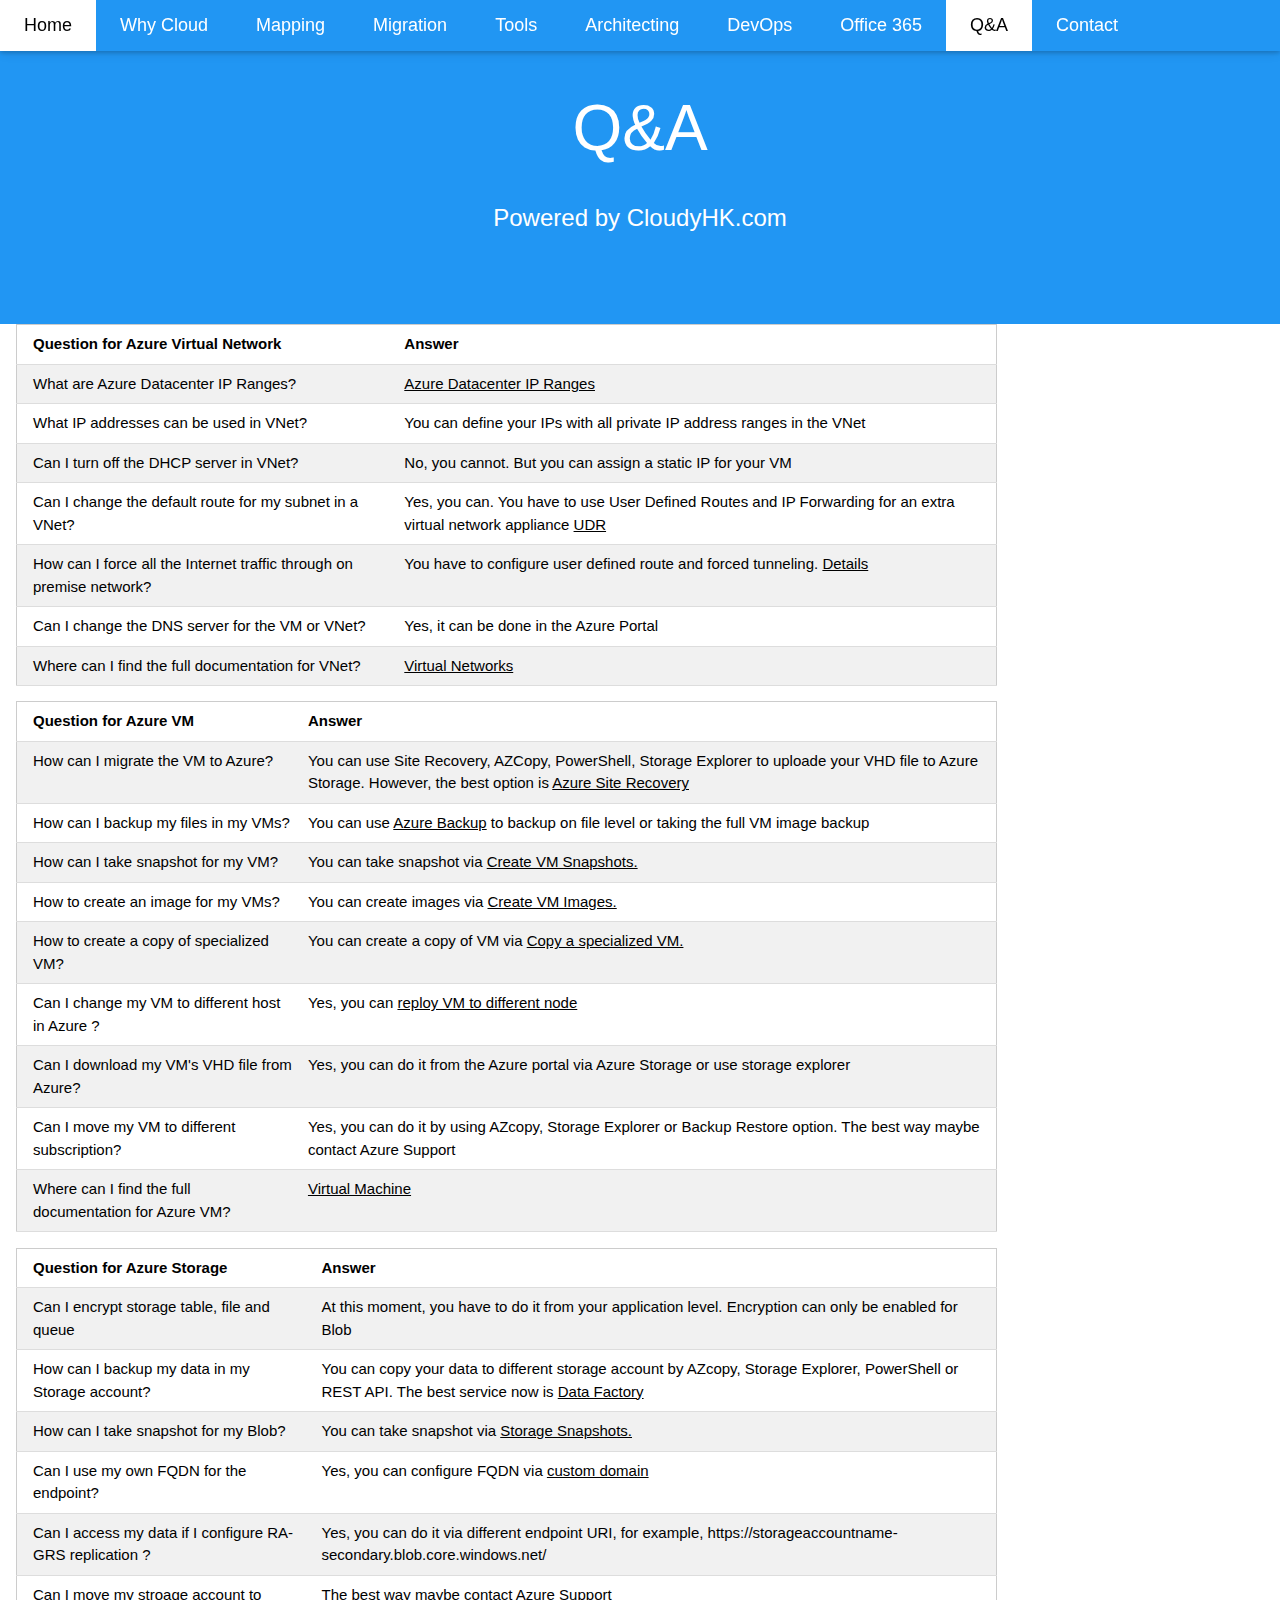
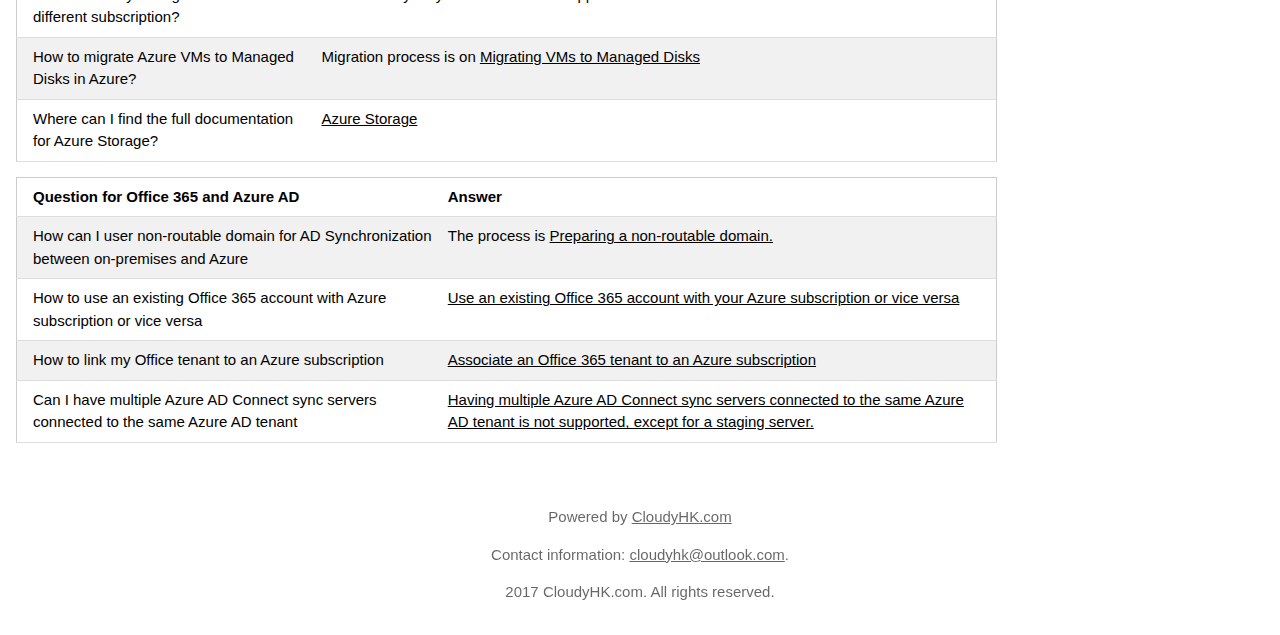
<file: qna.html>
<!DOCTYPE html>
<html>
    <title>CloudyHK.Com > Tools</title>
    <meta name="viewport" content="width=device-width, initial-scale=1">
        <link rel="stylesheet" href="./home.css">
                        <style>
                            body,h1,h2,h3,h4,h5,h6 {font-family: "Lato", sans-serif}
                            .w3-navbar,h1,button {font-family: "Montserrat", sans-serif}
                            .w3-table
                            .menu-bars
                            </style>
                        <body>
                            
                            <!-- Navbar -->
                            <div class="w3-top">
                                <ul class="w3-navbar w3-blue w3-card-2 w3-left-align w3-large">
                                    <li class="w3-hide-medium w3-hide-large w3-opennav w3-right">
                                    <a class="w3-padding-large w3-hover-white w3-large w3-green" href="javascript:void(0);" onclick="myFunction()" title="Toggle Navigation Menu"><i class="menu-bars"></i></a>
                                    </li>
                                    <li class="w3-hide-small"><a href="home.html" class="w3-padding-large w3-hover-white">Home</a></li>
                                    <li class="w3-hide-small"><a href="whycloud.html" class="w3-padding-large w3-hover-white">Why Cloud</a></li>
                                    <li class="w3-hide-small"><a href="mapping.html" class="w3-padding-large w3-hover-white">Mapping</a></li>
                                    <li class="w3-hide-small"><a href="migration.html" class="w3-padding-large w3-hover-white">Migration</a></li>
                                    <li class="w3-hide-small"><a href="tools.html" class="w3-padding-large w3-hover-white">Tools</a></li>
                                    <li class="w3-hide-small"><a href="architecting.html" class="w3-padding-large w3-hover-white">Architecting</a></li>
                                    <li class="w3-hide-small"><a href="devops.html" class="w3-padding-large w3-hover-white">DevOps</a></li>
                                    <li class="w3-hide-small"><a href="o365.html" class="w3-padding-large w3-hover-white">Office 365</a></li>
                                    <li><a href="qna.html" class="w3-padding-large w3-white">Q&A</a></li>
                                    <li class="w3-hide-small"><a href="contact.html" class="w3-padding-large w3-hover-white">Contact</a></li>
                                </ul>
                                
                                <!-- Navbar on small screens -->
                                <div id="navDemo" class="w3-hide w3-hide-large w3-hide-medium">
                                    <ul class="w3-navbar w3-left-align w3-large w3-blue">
                                        <li><a class="w3-padding-large" href="whycloud.html">Why Cloud</a></li>
                                        <li><a class="w3-padding-large" href="mapping.html">Mapping</a></li>
                                        <li><a class="w3-padding-large" href="migration.html">Migration</a></li>
                                        <li><a class="w3-padding-large" href="tools.html">Tools</a></li>
                                        <li><a class="w3-padding-large" href="architecting.html">Architecting</a></li>
                                        <li><a class="w3-padding-large" href="devops.html">DevOps</a></li>
                                        <li><a class="w3-padding-large" href="o365.html">Office 365</a></li>
                                        <li><a class="w3-padding-large" href="qna.html">Q&A</a></li>
                                        <li><a class="w3-padding-large" href="contact.html">Contact</a></li>
                                        <li><a class="w3-padding-large" href="home.html">Home</a></li>
                                    </ul>
                                </div>
                            </div>
                            
                            <!-- Header -->
                            <header class="w3-container w3-blue w3-center w3-padding-64">
                                <h1 class="w3-margin w3-jumbo">Q&A</h1>
                                <p class="w3-xlarge">Powered by CloudyHK.com</p>
                                 <!--  <button class="w3-btn w3-padding-16 w3-large w3-margin-top">Get Started</button> -->
                            </header>
                            
                            <!-- First Grid -->
                            <div class="w3-container">
                                <div class="w3-content w3-left">
                                        <table class="w3-table w3-table-all">
                                                <tr>
                                                    <th>Question for Azure Virtual Network</th>
                                                    <th>Answer</th>
                                                </tr>
                                                <tr>
                                                    <td>What are Azure Datacenter IP Ranges?</td>
                                                    <td><a href="https://www.microsoft.com/en-au/download/details.aspx?id=41653">Azure Datacenter IP Ranges</a></td>
                                                </tr>
                                                <tr>
                                                    <td>What IP addresses can be used in VNet?</td>
                                                    <td>You can define your IPs with all private IP address ranges in the VNet</td>
                                                </tr>
                                                <tr>
                                                    <td>Can I turn off the DHCP server in VNet?</td>
                                                    <td>No, you cannot. But you can assign a static IP for your VM</td>
                                                </tr>
                                                <tr>
                                                    <td>Can I change the default route for my subnet in a VNet?</td>
                                                    <td>Yes, you can. You have to use User Defined Routes and IP Forwarding for an extra virtual network appliance
                                                    <a href="https://docs.microsoft.com/en-us/azure/virtual-network/virtual-networks-udr-overview">UDR</a></td>
                                                </tr>
                                                <tr>
                                                    <td>How can I force all the Internet traffic through on premise network?</td>
                                                    <td>You have to configure user defined route and forced tunneling.
                                                    <a href="https://docs.microsoft.com/en-us/azure/vpn-gateway/vpn-gateway-forced-tunneling-rm">Details</a></td>
                                                </tr>
                                                <tr>
                                                    <td>Can I change the DNS server for the VM or VNet?</td>
                                                    <td>Yes, it can be done in the Azure Portal</td>
                                                </tr>
                                                <tr>
                                                    <td>Where can I find the full documentation for VNet?</td>
                                                    <td><a href="https://docs.microsoft.com/en-us/azure/virtual-network/virtual-networks-overview">Virtual Networks</a></td>
                                                </tr>
                                            </table>
                                        </div>
                            </div>
                            
                            <!-- Second Grid -->
                            <p> </p>
                            <div class="w3-container">
                                <div class="w3-content w3-left">
                                        <table class="w3-table w3-table-all">
                                        
                                                <tr>
                                                    <th>Question for Azure VM</th>
                                                    <th>Answer</th>
                                                </tr>
                                                <tr>
                                                    <td>How can I migrate the VM to Azure?</td>
                                                    <td>You can use Site Recovery, AZCopy, PowerShell, Storage Explorer to uploade your VHD file to Azure Storage.
                                                    However, the best option is <a href="https://docs.microsoft.com/en-us/azure/site-recovery/">Azure Site Recovery</a></td>
                                                </tr>
                                                <tr>
                                                    <td>How can I backup my files in my VMs?</td>
                                                    <td>You can use <a href="https://docs.microsoft.com/en-au/azure/backup/backup-try-azure-backup-in-10-mins">Azure Backup</a> to backup on file level or taking the full VM image backup</td>
                                                </tr>
                                                <tr>
                                                    <td>How can I take snapshot for my VM?</td>
                                                    <td>You can take snapshot via <a href="https://docs.microsoft.com/en-us/azure/storage/storage-incremental-snapshots">Create VM Snapshots.</a></td>
                                                </tr>
                                                <tr>
                                                    <td>How to create an image for my VMs?</td>
                                                    <td>You can create images via <a href="https://docs.microsoft.com/en-us/azure/virtual-machines/virtual-machines-windows-capture-image">Create VM Images.</a></td>
                                                </tr>
                                                <tr>
                                                    <td>How to create a copy of specialized VM?</td>
                                                    <td>You can create a copy of VM via <a href="https://docs.microsoft.com/en-us/azure/virtual-machines/virtual-machines-windows-vhd-copy">Copy a specialized VM.</a></td>
                                                </tr>
                                                <tr>
                                                    <td>Can I change my VM to different host in Azure ?</td>
                                                    <td>Yes, you can <a href="https://docs.microsoft.com/en-us/azure/virtual-machines/virtual-machines-windows-redeploy-to-new-node?toc=%2fazure%2fvirtual-machines%2fwindows%2ftoc.json">reploy VM to different node</a></td>
                                                </tr>
                                                <tr>
                                                    <td>Can I download my VM's VHD file from Azure?</td>
                                                    <td>Yes, you can do it from the Azure portal via Azure Storage or use storage explorer</td>
                                                </tr>
                                                <tr>
                                                    <td>Can I move my VM to different subscription?</td>
                                                    <td>Yes, you can do it by using AZcopy, Storage Explorer or Backup Restore option. The best way maybe contact Azure Support</td>
                                                </tr>
                                                <tr>
                                                    <td>Where can I find the full documentation for Azure VM?</td>
                                                    <td><a href="https://docs.microsoft.com/en-us/azure/virtual-machines/">Virtual Machine</a></td>
                                                </tr>
                                            </table>
                                        </div>
                            </div>
                            

                            <!-- Third Grid -->
                            <p> </p>
                            <div class="w3-container">
                                <div class="w3-content w3-left">
                                        <table class="w3-table w3-table-all">
                                                <tr>
                                                    <th>Question for Azure Storage</th>
                                                    <th>Answer</th>
                                                </tr>
                                                <tr>
                                                    <td>Can I encrypt storage table, file and queue</td>
                                                    <td>At this moment, you have to do it from your application level. Encryption can only be enabled for Blob</td>
                                                </tr>
                                                <tr>
                                                    <td>How can I backup my data in my Storage account?</td>
                                                    <td>You can copy your data to different storage account by AZcopy, Storage Explorer, PowerShell or REST API.
                                                    The best service now is <a href="https://docs.microsoft.com/en-us/azure/data-factory/data-factory-introduction">Data Factory</a></td>
                                                </tr>
                                                <tr>
                                                    <td>How can I take snapshot for my Blob?</td>
                                                    <td>You can take snapshot via <a href="https://docs.microsoft.com/en-us/azure/storage/storage-incremental-snapshots">Storage Snapshots.</a></td>
                                                </tr>
                                                <tr>
                                                    <td>Can I use my own FQDN for the endpoint?</td>
                                                    <td>Yes, you can configure FQDN via <a href="https://docs.microsoft.com/en-us/azure/storage/storage-custom-domain-name">custom domain</a></td>
                                                </tr>
                                                <tr>
                                                    <td>Can I access my data if I configure RA-GRS replication ?</td>
                                                    <td>Yes, you can do it via different endpoint URI, for example, https://storageaccountname-secondary.blob.core.windows.net/</td>
                                                </tr>
                                                <tr>
                                                    <td>Can I move my stroage account to different subscription?</td>
                                                    <td>The best way maybe contact Azure Support</td>
                                                </tr>
                                                <tr>
                                                    <td>How to migrate Azure VMs to Managed Disks in Azure?</td>
                                                    <td>Migration process is on <a href="https://docs.microsoft.com/en-au/azure/virtual-machines/virtual-machines-windows-migrate-to-managed-disks">Migrating VMs to Managed Disks</a></td>
                                                </tr>
                                                <tr>
                                                    <td>Where can I find the full documentation for Azure Storage?</td>
                                                    <td><a href="https://docs.microsoft.com/en-us/azure/storage/storage-introduction">Azure Storage</a></td>
                                                </tr>
                                            </table>
                                        </div>
                            </div>

                            <!-- Four Grid -->
                            <p> </p>
                            <div class="w3-container">
                                <div class="w3-content w3-left">
                                        <table class="w3-table w3-table-all">
                                                <tr>
                                                    <th>Question for Office 365 and Azure AD</th>
                                                    <th>Answer</th>
                                                </tr>
                                                <tr>
                                                    <td>How can I user non-routable domain for AD Synchronization between on-premises and Azure</td>
                                                    <td>The process is <a href="https://support.office.com/en-us/article/How-to-prepare-a-non-routable-domain-such-as-local-domain-for-directory-synchronization-e7968303-c234-46c4-b8b0-b5c93c6d57a7"> Preparing a non-routable domain.</a></td>
                                                </tr>
                                                <tr>
                                                    <td>How to use an existing Office 365 account with Azure subscription or vice versa</td>
                                                    <td><a href="https://docs.microsoft.com/en-us/azure/billing/billing-use-existing-office-365-account-azure-subscription">Use an existing Office 365 account with your Azure subscription or vice versa</a></td>
                                                </tr>
                                                <tr>
                                                    <td>How to link my Office tenant to an Azure subscription</td>
                                                    <td><a href="https://docs.microsoft.com/en-us/azure/billing/billing-add-office-365-tenant-to-azure-subscription">
                                                    Associate an Office 365 tenant to an Azure subscription</a></td>
                                                </tr>
                                                <tr>
                                                    <td>Can I have multiple Azure AD Connect sync servers connected to the same Azure AD tenant</td>
                                                    <td><a href="https://docs.microsoft.com/en-us/azure/active-directory/connect/active-directory-aadconnect-topologies">
                                                     Having multiple Azure AD Connect sync servers connected to the same Azure AD tenant is not supported, except for a staging server.</a></td>
                                                </tr>
                                            </table>
                                        </div>
                            </div>
                            <!-- Footer -->
                            <footer class="w3-container w3-padding-16 w3-center w3-opacity">
                                <div class="w3-xlarge w3-padding-16">
                                    <a href="#" class="w3-hover-text-indigo"><i class=""></i></a>
                                    <a href="#" class="w3-hover-text-red"><i class=""></i></a>
                                    <a href="#" class="w3-hover-text-light-blue"><i class=""></i></a>
                                    <a href="#" class="w3-hover-text-grey"><i class=""></i></a>
                                    <a href="#" class="w3-hover-text-indigo"><i class=""></i></a>
                                </div>
                                <p>Powered by <a href="http://web.cloudyhk.com" target="_blank">CloudyHK.com</a></p>
                                <p>Contact information: <a href="mailto:cloudyhk@outlook.com">
                                    cloudyhk@outlook.com</a>.</p>
                                <p>2017 CloudyHK.com. All rights reserved.</p>
                            </footer>
                            
                            <script>
                                // Used to toggle the menu on small screens when clicking on the menu button
                                function myFunction() {
                                    var x = document.getElementById("navDemo");
                                    if (x.className.indexOf("w3-show") == -1) {
                                        x.className += " w3-show";
                                    } else { 
                                        x.className = x.className.replace(" w3-show", "");
                                    }
                                }
                            </script>
                            
                        </body>
</html>
</file>
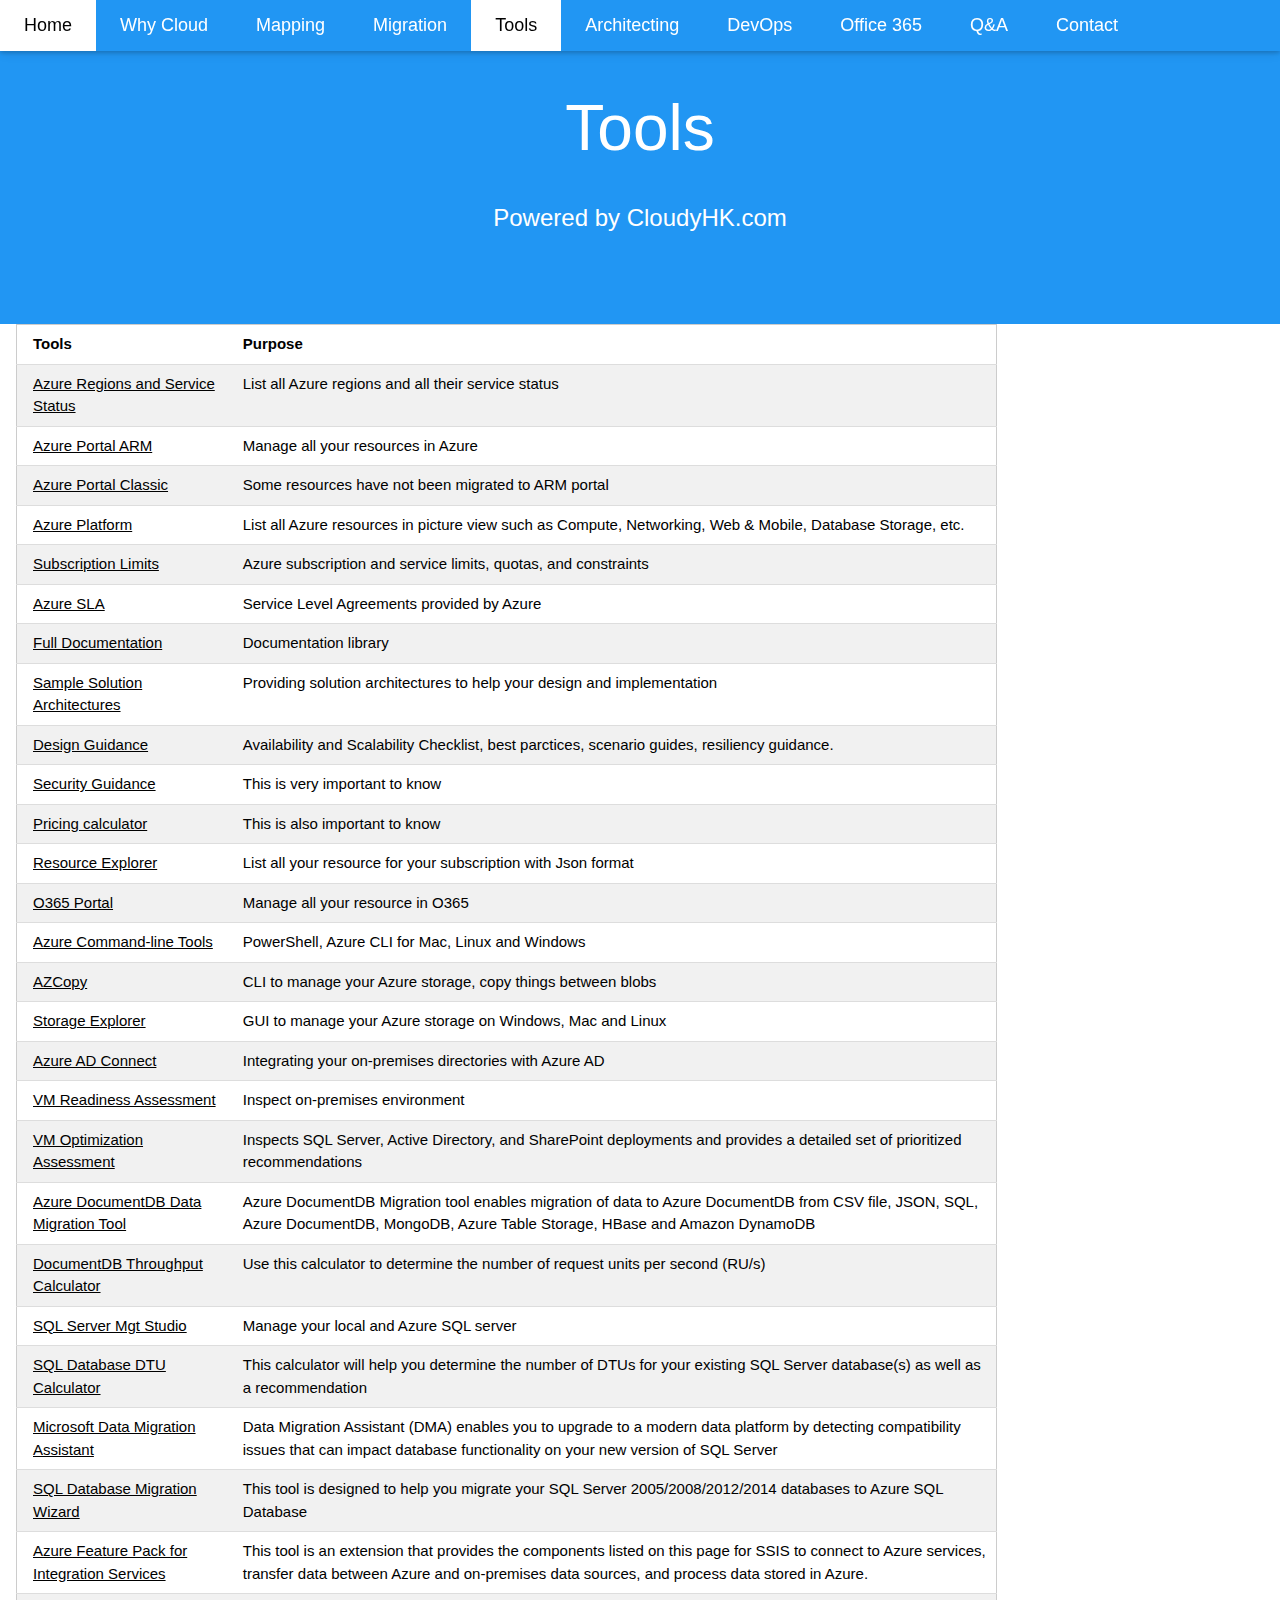
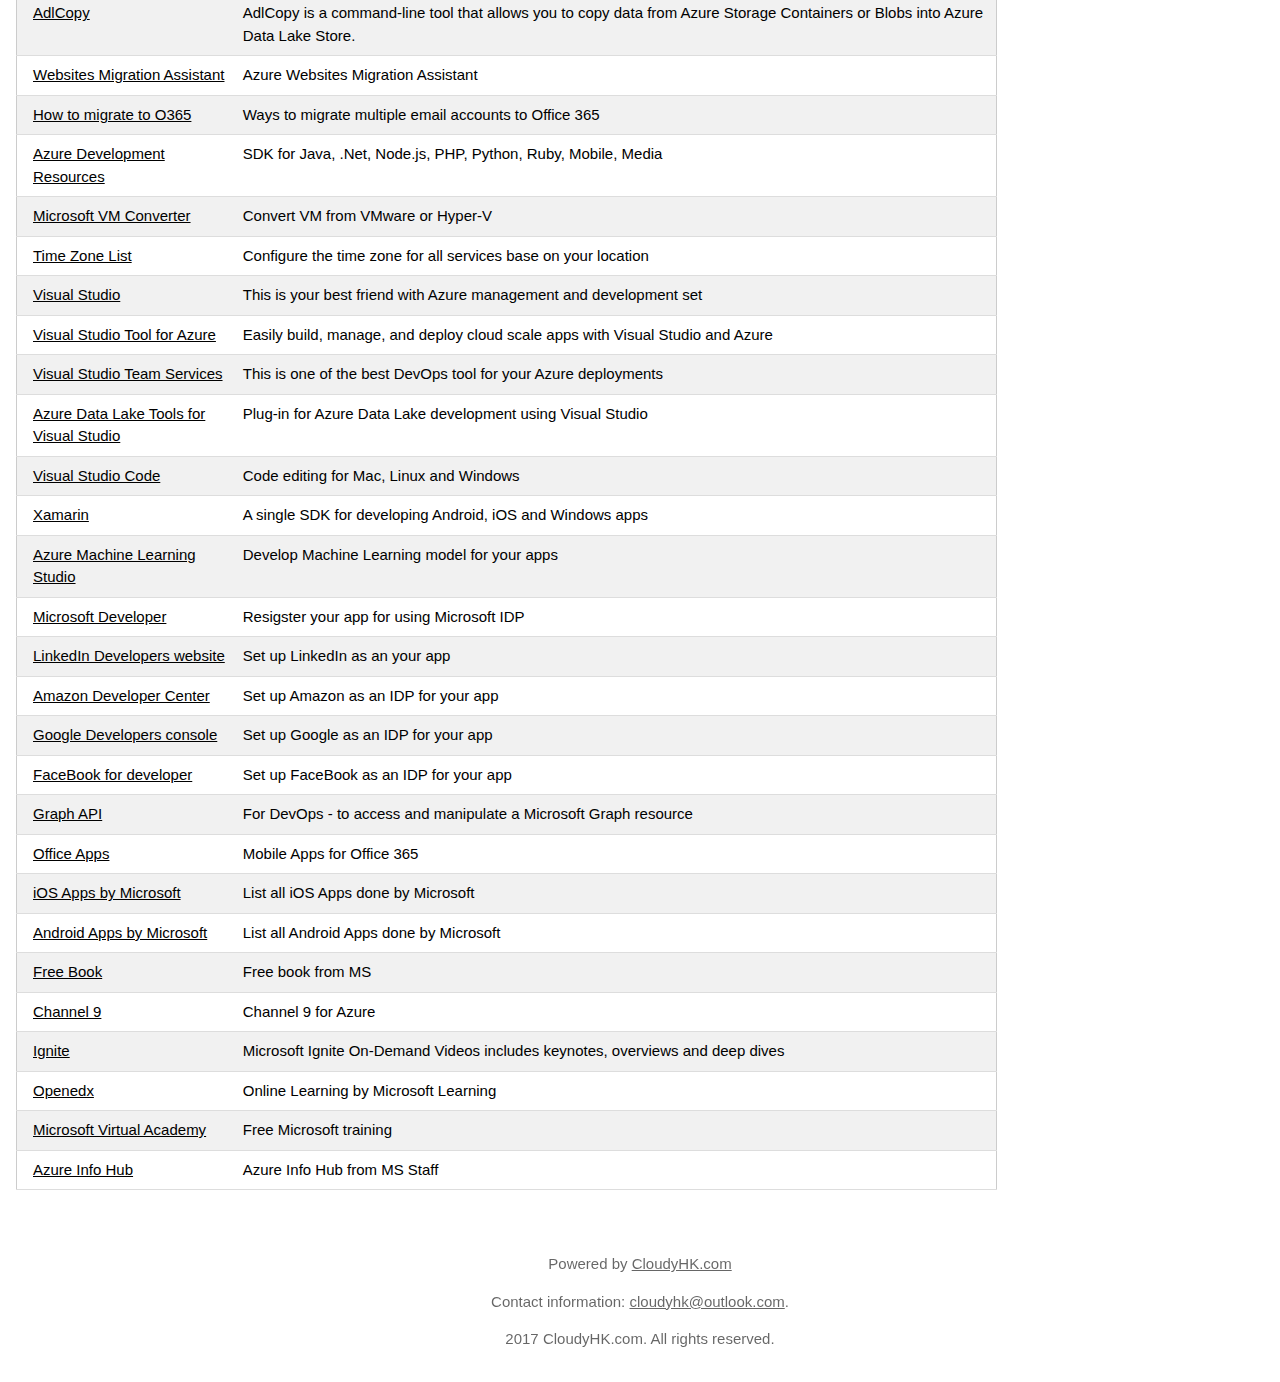
<file: tools.html>
<!DOCTYPE html>
<html>
    <title>CloudyHK.Com > Tools</title>
    <meta name="viewport" content="width=device-width, initial-scale=1">
        <link rel="stylesheet" href="./home.css">
                        <style>
                            body,h1,h2,h3,h4,h5,h6 {font-family: "Lato", sans-serif}
                            .w3-navbar,h1,button {font-family: "Montserrat", sans-serif}
                            .w3-table
                            .menu-bars
                            </style>
                        <body>
                            
                            <!-- Navbar -->
                            <div class="w3-top">
                                <ul class="w3-navbar w3-blue w3-card-2 w3-left-align w3-large">
                                    <li class="w3-hide-medium w3-hide-large w3-opennav w3-right">
                                    <a class="w3-padding-large w3-hover-white w3-large w3-green" href="javascript:void(0);" onclick="myFunction()" title="Toggle Navigation Menu"><i class="menu-bars"></i></a>
                                    </li>
                                    <li class="w3-hide-small"><a href="home.html" class="w3-padding-large w3-hover-white">Home</a></li>
                                    <li class="w3-hide-small"><a href="whycloud.html" class="w3-padding-large w3-hover-white">Why Cloud</a></li>
                                    <li class="w3-hide-small"><a href="mapping.html" class="w3-padding-large w3-hover-white">Mapping</a></li>
                                    <li class="w3-hide-small"><a href="migration.html" class="w3-padding-large w3-hover-white">Migration</a></li>
                                    <li><a href="tools.html" class="w3-padding-large w3-white">Tools</a></li>
                                    <li class="w3-hide-small"><a href="architecting.html" class="w3-padding-large w3-hover-white">Architecting</a></li>
                                    <li class="w3-hide-small"><a href="devops.html" class="w3-padding-large w3-hover-white">DevOps</a></li>
                                    <li class="w3-hide-small"><a href="o365.html" class="w3-padding-large w3-hover-white">Office 365</a></li>
                                    <li class="w3-hide-small"><a href="qna.html" class="w3-padding-large w3-hover-white">Q&A</a></li>
                                    <li class="w3-hide-small"><a href="contact.html" class="w3-padding-large w3-hover-white">Contact</a></li>
                                </ul>
                                
                                <!-- Navbar on small screens -->
                                <div id="navDemo" class="w3-hide w3-hide-large w3-hide-medium">
                                    <ul class="w3-navbar w3-left-align w3-large w3-blue">
                                        <li><a class="w3-padding-large" href="whycloud.html">Why Cloud</a></li>
                                        <li><a class="w3-padding-large" href="mapping.html">Mapping</a></li>
                                        <li><a class="w3-padding-large" href="migration.html">Migration</a></li>
                                        <li><a class="w3-padding-large" href="tools.html">Tools</a></li>
                                        <li><a class="w3-padding-large" href="architecting.html">Architecting</a></li>
                                        <li><a class="w3-padding-large" href="devops.html">DevOps</a></li>
                                        <li><a class="w3-padding-large" href="o365.html">Office 365</a></li>
                                        <li><a class="w3-padding-large" href="qna.html">Q&A</a></li>
                                        <li><a class="w3-padding-large" href="contact.html">Contact</a></li>
                                        <li><a class="w3-padding-large" href="home.html">Home</a></li>
                                    </ul>
                                </div>
                            </div>
                            
                            <!-- Header -->
                            <header class="w3-container w3-blue w3-center w3-padding-64">
                                <h1 class="w3-margin w3-jumbo">Tools</h1>
                                <p class="w3-xlarge">Powered by CloudyHK.com</p>
                                 <!--  <button class="w3-btn w3-padding-16 w3-large w3-margin-top">Get Started</button> -->
                            </header>
                            
                            <!-- First Grid -->
                            <div class="w3-container">
                                <div class="w3-content w3-left">
                                        <table class="w3-table w3-table-all">
                                                <tr>
                                                    <th>Tools</th>
                                                    <th>Purpose</th>
                                                </tr>
                                                <tr>
                                                    <td><a href="https://azure.microsoft.com/en-us/regions/"> Azure Regions and Service Status</a></td>
                                                    <td>List all Azure regions and all their service status</td>
                                                </tr>
                                                <tr>
                                                    <td><a href="https://portal.azure.com">Azure Portal ARM</a></td>
                                                    <td>Manage all your resources in Azure</td>
                                                </tr>
                                                <tr>
                                                    <td><a href="https://manage.windowsazure.com">Azure Portal Classic</a></td>
                                                    <td>Some resources have not been migrated to ARM portal</td>
                                                </tr>
                                                <tr>
                                                    <td><a href="https://azureplatform.azurewebsites.net/en-us/">Azure Platform</a></td>
                                                    <td>List all Azure resources in picture view such as Compute, Networking, Web & Mobile, Database Storage, etc.</td>
                                                </tr>
                                                <tr>
                                                    <td><a href="https://docs.microsoft.com/en-us/azure/azure-subscription-service-limits">Subscription Limits</a></td>
                                                    <td>Azure subscription and service limits, quotas, and constraints</td>
                                                </tr>
                                                <tr>
                                                    <td><a href="https://azure.microsoft.com/en-us/support/legal/sla/">Azure SLA</a></td>
                                                    <td>Service Level Agreements provided by Azure</td>
                                                </tr>
                                                <tr>
                                                    <td><a href="https://docs.microsoft.com/en-us/azure/">Full Documentation</a></td>
                                                    <td>Documentation library</td>
                                                </tr>
                                                <tr>
                                                    <td><a href="https://azure.microsoft.com/en-us/solutions/architecture/">Sample Solution Architectures</a></td>
                                                    <td>Providing solution architectures to help your design and implementation</td>
                                                </tr>
                                                <tr>
                                                    <td><a href="https://docs.microsoft.com/en-us/azure/guidance/">Design Guidance</a></td>
                                                    <td>Availability and Scalability Checklist, best parctices, scenario guides, resiliency guidance.</td>
                                                </tr>
                                                <tr>
                                                    <td><a href="https://docs.microsoft.com/en-us/azure/security/security-get-started-overview">Security Guidance</a></td>
                                                    <td>This is very important to know</td>
                                                </tr>
                                                
                                                <tr>
                                                    <td><a href="https://azure.microsoft.com/en-us/pricing/calculator/">Pricing calculator</a></td>
                                                    <td>This is also important to know</td>
                                                </tr>
                                                
                                                <tr>
                                                    <td><a href="https://resources.azure.com">Resource Explorer</a></td>
                                                    <td>List all your resource for your subscription with Json format</td>
                                                </tr>
                                                
                                                <tr>
                                                    <td><a href="https://portal.office.com">O365 Portal</a></td>
                                                    <td>Manage all your resource in O365</td>
                                                </tr>
                                                <tr>
                                                    <td><a href="https://azure.microsoft.com/en-us/downloads/">Azure Command-line Tools</a></td>
                                                    <td>PowerShell, Azure CLI for Mac, Linux and Windows</td>
                                                </tr>
                                                <tr>
                                                    <td><a href="https://azure.microsoft.com/en-us/downloads/">AZCopy</a></td>
                                                    <td>CLI to manage your Azure storage, copy things between blobs</td>
                                                </tr>
                                                <tr>
                                                    <td><a href="https://azure.microsoft.com/en-us/downloads/">Storage Explorer</a></td>
                                                    <td>GUI to manage your Azure storage on Windows, Mac and Linux</td>
                                                </tr>
                                                <tr>
                                                    <td><a href="https://www.microsoft.com/en-us/download/details.aspx?id=47594">Azure AD Connect</a></td>
                                                    <td>Integrating your on-premises directories with Azure AD</td>
                                                </tr>
                                                
                                                <tr>
                                                    <td><a href="https://azure.microsoft.com/en-us/downloads/vm-readiness-assessment/">VM Readiness Assessment</a></td>
                                                    <td>Inspect on-premises environment</td>
                                                </tr>
                                                <tr>
                                                    <td><a href="https://azure.microsoft.com/en-us/downloads/vm-optimization-assessment/">VM Optimization Assessment</a></td>
                                                    <td>Inspects SQL Server, Active Directory, and SharePoint deployments and provides a detailed set of prioritized recommendations</td>
                                                </tr>

                                                <tr>
                                                    <td><a href="https://www.microsoft.com/en-us/download/details.aspx?id=46436">Azure DocumentDB Data Migration Tool</a></td>
                                                    <td>Azure DocumentDB Migration tool enables migration of data to Azure DocumentDB from CSV file,
                                                    JSON, SQL, Azure DocumentDB, MongoDB, Azure Table Storage, HBase and Amazon DynamoDB</td>
                                                </tr>

                                                <tr>
                                                    <td><a href="https://www.documentdb.com/capacityplanner">DocumentDB Throughput Calculator</a></td>
                                                    <td>Use this calculator to determine the number of request units per second (RU/s)</td>
                                                </tr>
                                                                                         
                                                <tr>
                                                    <td><a href="https://msdn.microsoft.com/en-us/library/mt238290.aspx">SQL Server Mgt Studio</a></td>
                                                    <td>Manage your local and Azure SQL server</td>
                                                </tr>

                                                <tr>
                                                    <td><a href="http://dtucalculator.azurewebsites.net">SQL Database DTU Calculator</a></td>
                                                    <td>This calculator will help you determine the number of DTUs for your existing SQL Server database(s) as well as a recommendation</td>
                                                </tr>

                                                <tr>
                                                    <td><a href="https://www.microsoft.com/en-us/download/details.aspx?id=53595">Microsoft Data Migration Assistant</a></td>
                                                    <td>Data Migration Assistant (DMA) enables you to upgrade to a modern data platform by detecting compatibility 
                                                    issues that can impact database functionality on your new version of SQL Server</td>
                                                </tr>

                                                <tr>
                                                    <td><a href="https://sqlazuremw.codeplex.com">SQL Database Migration Wizard</a></td>
                                                    <td>This tool is designed to help you migrate your SQL Server 2005/2008/2012/2014 databases to Azure SQL Database</td>
                                                </tr>

                                                <tr>
                                                    <td><a href="https://technet.microsoft.com/da-dk/library/mt146770.aspx">Azure Feature Pack for Integration Services</a></td>
                                                    <td>This tool is an extension that provides the components listed on this page for SSIS to connect to Azure services, 
                                                    transfer data between Azure and on-premises data sources, and process data stored in Azure.</td>
                                                </tr>
                                                
                                                <tr>
                                                    <td><a href="https://www.microsoft.com/en-us/download/details.aspx?id=50358">AdlCopy</a></td>
                                                    <td>AdlCopy is a command-line tool that allows you to copy data from Azure Storage Containers or Blobs into Azure Data Lake Store.</td>
                                                </tr>  

                                                <tr>
                                                    <td><a href="https://azure.microsoft.com/en-us/downloads/migration-assistant/">Websites Migration Assistant</a></td>
                                                    <td>Azure Websites Migration Assistant</td>
                                                </tr>
                                                <tr>
                                                    <td><a href="https://support.office.com/en-us/article/Ways-to-migrate-multiple-email-accounts-to-Office-365-0a4913fe-60fb-498f-9155-a86516418842">How to migrate to O365</a></td>
                                                    <td>Ways to migrate multiple email accounts to Office 365</td>
                                                </tr>
                                                <tr>
                                                    <td><a href="https://azure.microsoft.com/en-us/downloads/">Azure Development Resources</a></td>
                                                    <td>SDK for Java, .Net, Node.js, PHP, Python, Ruby, Mobile, Media</td>
                                                </tr>
                                                <tr>
                                                    <td><a href="https://technet.microsoft.com/en-us/library/dn874008(v=ws.11).aspx">Microsoft VM Converter</a></td>
                                                    <td>Convert VM from VMware or Hyper-V</td>
                                                </tr>
                                                <tr>
                                                <td><a href="https://technet.microsoft.com/en-us/library/cc749073(v=ws.10).aspx">Time Zone List</a></td>
                                                    <td>Configure the time zone for all services base on your location</td>
                                                </tr>
                                                <tr>
                                                    <td><a href="https://www.visualstudio.com/vs/community/">Visual Studio</a></td>
                                                    <td>This is your best friend with Azure management and development set</td>
                                                </tr>                                       
                                                <tr>
                                                    <td><a href="https://www.visualstudio.com/vs/azure-tools/">Visual Studio Tool for Azure</a></td>
                                                    <td>Easily build, manage, and deploy cloud scale apps with Visual Studio and Azure</td>
                                                </tr> 
                                                <tr>
                                                    <td><a href="https://www.visualstudio.com/team-services/">Visual Studio Team Services</a></td>
                                                    <td>This is one of the best DevOps tool for your Azure deployments</td>
                                                </tr>
                                                
                                                <tr>
                                                    <td><a href="https://www.microsoft.com/en-us/download/details.aspx?id=49504">Azure Data Lake Tools for Visual Studio</a></td>
                                                    <td>Plug-in for Azure Data Lake development using Visual Studio</td>
                                                </tr>   

                                                <tr>
                                                    <td><a href="https://code.visualstudio.com">Visual Studio Code</a></td>
                                                    <td>Code editing for Mac, Linux and Windows</td>
                                                </tr>

                                                <tr>
                                                    <td><a href="https://www.xamarin.com/platform">Xamarin</a></td>
                                                    <td>A single SDK for developing Android, iOS and Windows apps</td>
                                                </tr>
                                                
                                                <tr>
                                                    <td><a href="https://studio.azureml.net">Azure Machine Learning Studio</a></td>
                                                    <td>Develop Machine Learning model for your apps</td>
                                                </tr>
                                                
                                                <tr>
                                                    <td><a href="https://apps.dev.microsoft.com">Microsoft Developer</a></td>
                                                    <td>Resigster your app for using Microsoft IDP</td>
                                                </tr>
                                                
                                                <tr>
                                                    <td><a href="https://developer.linkedin.com">LinkedIn Developers website</a></td>
                                                    <td>Set up LinkedIn as an your app</td>
                                                </tr>
                                                
                                                <tr>
                                                    <td><a href="https://login.amazon.com">Amazon Developer Center</a></td>
                                                    <td>Set up Amazon as an IDP for your app</td>
                                                </tr>
                                                
                                                <tr>
                                                    <td><a href="https://console.developers.google.com/">Google Developers console</a></td>
                                                    <td>Set up Google as an IDP for your app</td>
                                                </tr>
                                                
                                                <tr>
                                                    <td><a href="https://developers.facebook.com">FaceBook for developer</a></td>
                                                    <td>Set up FaceBook as an IDP for your app</td>
                                                </tr>
                                                
                                                <tr>
                                                    <td><a href="https://graph.microsoft.io/en-us/">Graph API</a></td>
                                                    <td>For DevOps - to access and manipulate a Microsoft Graph resource</td>
                                                </tr>
                                                <tr>
                                                    <td><a href="https://products.office.com/en-us/mobile/office-mobile-apps-for-ios">Office Apps</a></td>
                                                    <td>Mobile Apps for Office 365</td>
                                                </tr>
                                                <tr>
                                                    <td><a href="https://itunes.apple.com/us/developer/microsoft-corporation/id298856275">iOS Apps by Microsoft</a></td>
                                                    <td>List all iOS Apps done by Microsoft</td>
                                                </tr>
                                                <tr>
                                                    <td><a href="https://play.google.com/store/apps/developer?id=Microsoft+Corporation">Android Apps by Microsoft</a></td>
                                                    <td>List all Android Apps done by Microsoft</td>
                                                </tr>
                                                <tr>
                                                    <td><a href="http://aka.ms/mspressfree">Free Book</a></td>
                                                    <td>Free book from MS</td>
                                                </tr>
                                                
                                                <tr>
                                                    <td><a href="https://channel9.msdn.com/Azure">Channel 9</a></td>
                                                    <td>Channel 9 for Azure </td>
                                                </tr>

                                                <tr>
                                                    <td><a href="https://myignite.microsoft.com/videos">Ignite</a></td>
                                                    <td>Microsoft Ignite On-Demand Videos includes keynotes, overviews and deep dives</td>
                                                </tr>
                                                
                                                
                                                <tr>
                                                    <td><a href="https://openedx.microsoft.com">Openedx</a></td>
                                                    <td>Online Learning by Microsoft Learning</td>
                                                </tr>
                                                
                                                <tr>
                                                    <td><a href="https://mva.microsoft.com">Microsoft Virtual Academy</a></td>
                                                    <td>Free Microsoft training</td>
                                                </tr>

                                                <tr>
                                                    <td><a href="https://azureinfohub.azurewebsites.net">Azure Info Hub</a></td>
                                                    <td>Azure Info Hub from MS Staff</td>
                                                </tr>
                                            </table>
                                        </div>
                            </div>
                            
                            <!-- Second Grid -->

                            
                            <!-- Footer -->
                            <footer class="w3-container w3-padding-16 w3-center w3-opacity">
                                <div class="w3-xlarge w3-padding-16">
                                    <a href="#" class="w3-hover-text-indigo"><i class=""></i></a>
                                    <a href="#" class="w3-hover-text-red"><i class=""></i></a>
                                    <a href="#" class="w3-hover-text-light-blue"><i class=""></i></a>
                                    <a href="#" class="w3-hover-text-grey"><i class=""></i></a>
                                    <a href="#" class="w3-hover-text-indigo"><i class=""></i></a>
                                </div>
                                <p>Powered by <a href="http://web.cloudyhk.com" target="_blank">CloudyHK.com</a></p>
                                <p>Contact information: <a href="mailto:cloudyhk@outlook.com">
                                    cloudyhk@outlook.com</a>.</p>
                                <p>2017 CloudyHK.com. All rights reserved.</p>
                            </footer>
                            
                            <script>
                                // Used to toggle the menu on small screens when clicking on the menu button
                                function myFunction() {
                                    var x = document.getElementById("navDemo");
                                    if (x.className.indexOf("w3-show") == -1) {
                                        x.className += " w3-show";
                                    } else { 
                                        x.className = x.className.replace(" w3-show", "");
                                    }
                                }
                            </script>
                            
                        </body>
</html>
</file>
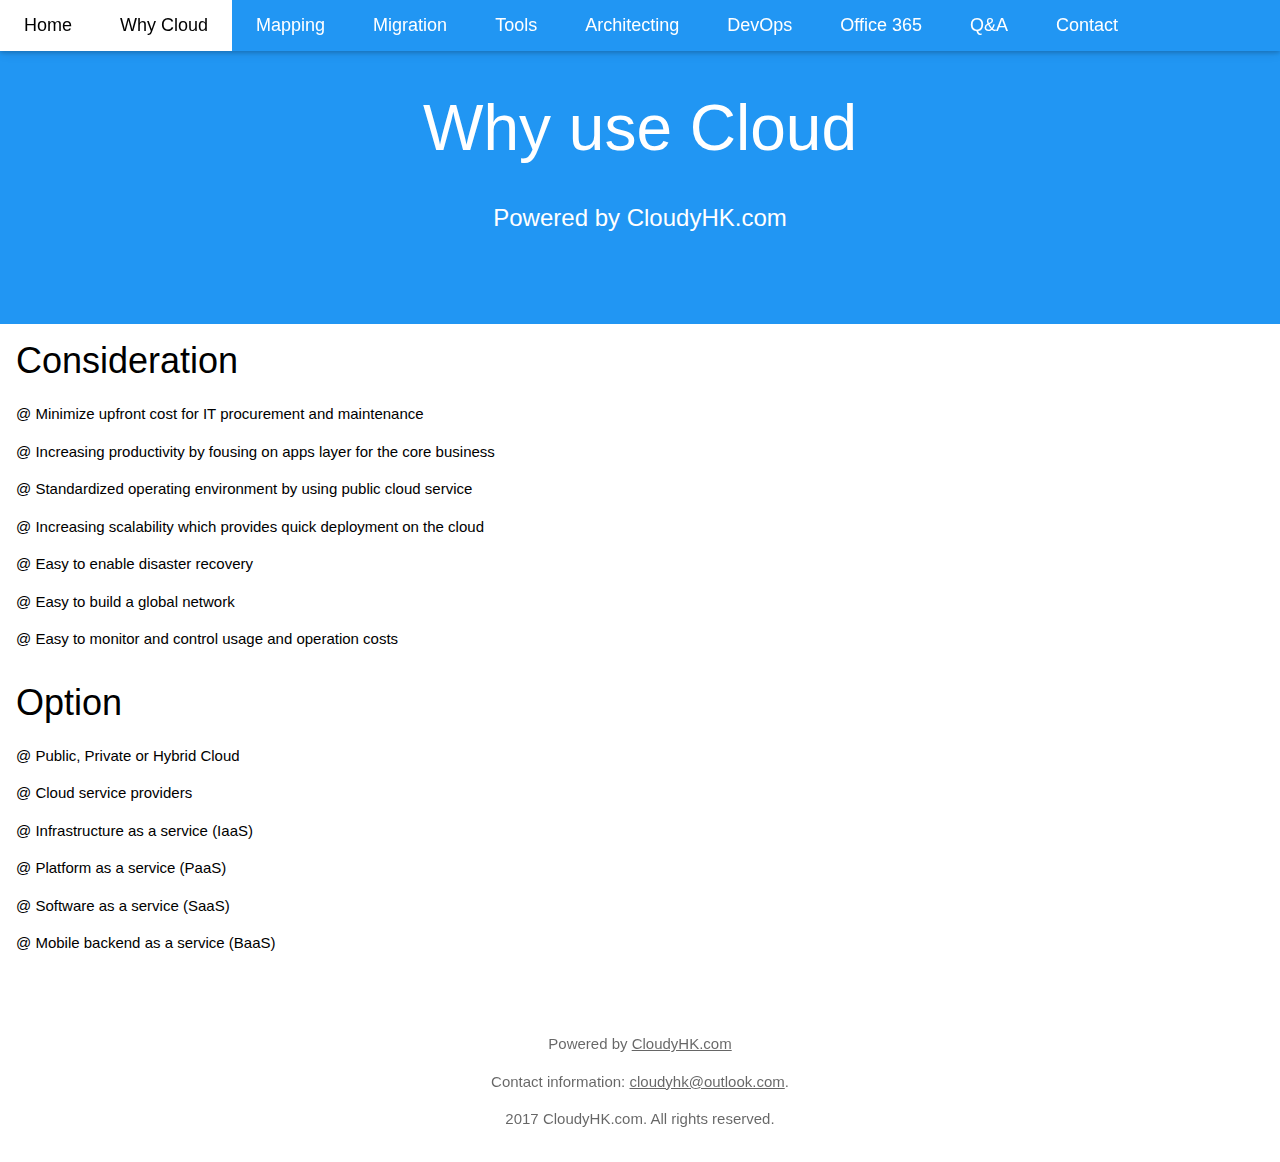
<file: whycloud.html>
<!DOCTYPE html>
<html>
    <title>CloudyHK.Com > Why Cloud</title>
    <meta name="viewport" content="width=device-width, initial-scale=1">
        <link rel="stylesheet" href="./home.css">
                        <style>
                            body,h1,h2,h3,h4,h5,h6 {font-family: "Lato", sans-serif}
                            .w3-navbar,h1,button {font-family: "Montserrat", sans-serif}
                            .menu-bars
                            </style>
                        <body>
                            
                            <!-- Navbar -->
                            <div class="w3-top">
                                <ul class="w3-navbar w3-blue w3-card-2 w3-left-align w3-large">
                                    <li class="w3-hide-medium w3-hide-large w3-opennav w3-right">
                                    <a class="w3-padding-large w3-hover-white w3-large w3-green" href="javascript:void(0);" onclick="myFunction()" title="Toggle Navigation Menu"><i class="menu-bars"></i></a>
                                    </li>
                                    <li class="w3-hide-small"><a href="home.html" class="w3-padding-large w3-hover-white">Home</a></li>
                                    <li><a href="whycloud.html" class="w3-padding-large w3-white">Why Cloud</a></li>
                                    <li class="w3-hide-small"><a href="mapping.html" class="w3-padding-large w3-hover-white">Mapping</a></li>
                                    <li class="w3-hide-small"><a href="migration.html" class="w3-padding-large w3-hover-white">Migration</a></li>
                                    <li class="w3-hide-small"><a href="tools.html" class="w3-padding-large w3-hover-white">Tools</a></li>
                                    <li class="w3-hide-small"><a href="architecting.html" class="w3-padding-large w3-hover-white">Architecting</a></li>
                                    <li class="w3-hide-small"><a href="devops.html" class="w3-padding-large w3-hover-white">DevOps</a></li>
                                    <li class="w3-hide-small"><a href="o365.html" class="w3-padding-large w3-hover-white">Office 365</a></li>
                                    <li class="w3-hide-small"><a href="qna.html" class="w3-padding-large w3-hover-white">Q&A</a></li>
                                    <li class="w3-hide-small"><a href="home.html" class="w3-padding-large w3-hover-white">Contact</a></li>
                                </ul>
                                
                                <!-- Navbar on small screens -->
                                <div id="navDemo" class="w3-hide w3-hide-large w3-hide-medium">
                                    <ul class="w3-navbar w3-left-align w3-large w3-blue">
                                        <li><a class="w3-padding-large" href="home.html">Why Cloud</a></li>
                                        <li><a class="w3-padding-large" href="mapping.html">Mapping</a></li>
                                        <li><a class="w3-padding-large" href="migration.html">Migration</a></li>
                                         <li><a class="w3-padding-large" href="tools.html">Tools</a></li>
                                         <li><a class="w3-padding-large" href="architecting.html">Architecting</a></li>
                                         <li><a class="w3-padding-large" href="devops.html">DevOps</a></li>
                                         <li><a class="w3-padding-large" href="o365.html">Office 365</a></li>
                                        <li><a class="w3-padding-large" href="qna.html">Q&A</a></li>
                                        <li><a class="w3-padding-large" href="contact.html">Contact</a></li>
                                        <li><a class="w3-padding-large" href="home.html">Home</a></li>
                                    </ul>
                                </div>
                            </div>
                            
                            <!-- Header -->
                            <header class="w3-container w3-blue w3-center w3-padding-64">
                                <h1 class="w3-margin w3-jumbo">Why use Cloud</h1>
                                <p class="w3-xlarge">Powered by CloudyHK.com</p>
                                 <!--  <button class="w3-btn w3-padding-16 w3-large w3-margin-top">Get Started</button> -->
                            </header>
                            
                            <!-- First Grid -->
                            <div class="w3-container">
                                <div class="w3-content w3-left">
                                        <h1>Consideration</h1>
                                        <p>@ Minimize upfront cost for IT procurement and maintenance</p>
                                        <p>@ Increasing productivity by fousing on apps layer for the core business</p>
                                        <p>@ Standardized operating environment by using public cloud service</P>
                                        <p>@ Increasing scalability which provides quick deployment on the cloud</p>
                                        <p>@ Easy to enable disaster recovery</p>
                                        <p>@ Easy to build a global network</p>
                                        <p>@ Easy to monitor and control usage and operation costs</p>
                                </div>
                            </div>
                            
                            <!-- Second Grid -->
                            <div class="w3-container">
                                <div class="w3-content w3-left">
                                        <h1>Option</h1>
                                        <p>@ Public, Private or Hybrid Cloud</p>
                                        <p>@ Cloud service providers</p>
                                        <p>@ Infrastructure as a service (IaaS)</P>
                                        <p>@ Platform as a service (PaaS)</p>
                                        <p>@ Software as a service (SaaS)</p>
                                        <p>@ Mobile backend as a service (BaaS)</p>
                                </div>
                            </div>
                            
                            <!-- Footer -->
                            <footer class="w3-container w3-padding-16 w3-center w3-opacity">
                                <div class="w3-xlarge w3-padding-16">
                                    <a href="#" class="w3-hover-text-indigo"><i class=""></i></a>
                                    <a href="#" class="w3-hover-text-red"><i class=""></i></a>
                                    <a href="#" class="w3-hover-text-light-blue"><i class=""></i></a>
                                    <a href="#" class="w3-hover-text-grey"><i class=""></i></a>
                                    <a href="#" class="w3-hover-text-indigo"><i class=""></i></a>
                                </div>
                                <p>Powered by <a href="http://web.cloudyhk.com" target="_blank">CloudyHK.com</a></p>
                                <p>Contact information: <a href="mailto:cloudyhk@outlook.com">
                                    cloudyhk@outlook.com</a>.</p>
                                <p>2017 CloudyHK.com. All rights reserved.</p>
                            </footer>
                            
                            <script>
                                // Used to toggle the menu on small screens when clicking on the menu button
                                function myFunction() {
                                    var x = document.getElementById("navDemo");
                                    if (x.className.indexOf("w3-show") == -1) {
                                        x.className += " w3-show";
                                    } else { 
                                        x.className = x.className.replace(" w3-show", "");
                                    }
                                }
                            </script>
                            
                        </body>
</html>
</file>
<file: home.css>
* W3.CSS 2.83 Nov 2016 by Jan Egil and Borge Refsnes */
html{box-sizing:border-box}*,*:before,*:after{box-sizing:inherit}
/* Extract from normalize.css by Nicolas Gallagher and Jonathan Neal git.io/normalize */
html{-ms-text-size-adjust:100%;-webkit-text-size-adjust:100%}body{margin:0}
article,aside,details,figcaption,figure,footer,header,main,menu,nav,section,summary{display:block}
audio,canvas,progress,video{display:inline-block}progress{vertical-align:baseline}
audio:not([controls]){display:none;height:0}[hidden],template{display:none}
a{background-color:transparent;-webkit-text-decoration-skip:objects}
a:active,a:hover{outline-width:0}abbr[title]{border-bottom:none;text-decoration:underline;text-decoration:underline dotted}
dfn{font-style:italic}mark{background:#ff0;color:#000}
small{font-size:80%}sub,sup{font-size:75%;line-height:0;position:relative;vertical-align:baseline}
sub{bottom:-0.25em}sup{top:-0.5em}figure{margin:1em 40px}
img{border-style:none}svg:not(:root){overflow:hidden}
code,kbd,pre,samp{font-family:monospace,monospace;font-size:1em}
hr{box-sizing:content-box;height:0;overflow:visible}
button,input,select,textarea{font:inherit;margin:0}optgroup{font-weight:bold}
button,input{overflow:visible}button,select{text-transform:none}
button,html [type=button],[type=reset],[type=submit]{-webkit-appearance:button}
button::-moz-focus-inner, [type=button]::-moz-focus-inner, [type=reset]::-moz-focus-inner, [type=submit]::-moz-focus-inner{border-style:none;padding:0}
button:-moz-focusring, [type=button]:-moz-focusring, [type=reset]:-moz-focusring, [type=submit]:-moz-focusring{outline:1px dotted ButtonText}
fieldset{border:1px solid #c0c0c0;margin:0 2px;padding:.35em .625em .75em}
legend{color:inherit;display:table;max-width:100%;padding:0;white-space:normal}textarea{overflow:auto}
[type=checkbox],[type=radio]{padding:0}
[type=number]::-webkit-inner-spin-button,[type=number]::-webkit-outer-spin-button{height:auto}
[type=search]{-webkit-appearance:textfield;outline-offset:-2px}
[type=search]::-webkit-search-cancel-button,[type=search]::-webkit-search-decoration{-webkit-appearance:none}
::-webkit-input-placeholder{color:inherit;opacity:0.54}
::-webkit-file-upload-button{-webkit-appearance:button;font:inherit}
/* End extract */
html,body{font-family:Verdana,sans-serif;font-size:15px;line-height:1.5}html{overflow-x:hidden}
h1,h2,h3,h4,h5,h6,.w3-slim,.w3-wide{font-family:"Segoe UI",Arial,sans-serif}
h1{font-size:36px}h2{font-size:30px}h3{font-size:24px}h4{font-size:20px}h5{font-size:18px}h6{font-size:16px}
.w3-serif{font-family:"Times New Roman",Times,serif}
h1,h2,h3,h4,h5,h6{font-weight:400;margin:10px 0}.w3-wide{letter-spacing:4px}
h1 a,h2 a,h3 a,h4 a,h5 a,h6 a{font-weight:inherit}
hr{border:0;border-top:1px solid #eee;margin:20px 0}
img{margin-bottom:-5px}a{color:inherit}
.w3-image{max-width:100%;height:auto}
.w3-table,.w3-table-all{border-collapse:collapse;border-spacing:0;width:100%;display:table}
.w3-table-all{border:1px solid #ccc}
.w3-bordered tr,.w3-table-all tr{border-bottom:1px solid #ddd}
.w3-striped tbody tr:nth-child(even){background-color:#f1f1f1}
.w3-table-all tr:nth-child(odd){background-color:#fff}
.w3-table-all tr:nth-child(even){background-color:#f1f1f1}
.w3-hoverable tbody tr:hover,.w3-ul.w3-hoverable li:hover{background-color:#ccc}
.w3-centered tr th,.w3-centered tr td{text-align:center}
.w3-table td,.w3-table th,.w3-table-all td,.w3-table-all th{padding:8px 8px;display:table-cell;text-align:left;vertical-align:top}
.w3-table th:first-child,.w3-table td:first-child,.w3-table-all th:first-child,.w3-table-all td:first-child{padding-left:16px}
.w3-btn,.w3-btn-block{border:none;display:inline-block;outline:0;padding:6px 16px;vertical-align:middle;overflow:hidden;text-decoration:none!important;color:#fff;background-color:#000;text-align:center;cursor:pointer;white-space:nowrap}
.w3-btn:hover,.w3-btn-block:hover,.w3-btn-floating:hover,.w3-btn-floating-large:hover{box-shadow:0 8px 16px 0 rgba(0,0,0,0.2),0 6px 20px 0 rgba(0,0,0,0.19)}
.w3-btn,.w3-btn-floating,.w3-btn-floating-large,.w3-closenav,.w3-opennav{-webkit-touch-callout:none;-webkit-user-select:none;-khtml-user-select:none;-moz-user-select:none;-ms-user-select:none;user-select:none}
.w3-btn-floating,.w3-btn-floating-large{display:inline-block;text-align:center;color:#fff;background-color:#000;position:relative;overflow:hidden;z-index:1;padding:0;border-radius:50%;cursor:pointer;font-size:24px}
.w3-btn-floating{width:40px;height:40px;line-height:40px}.w3-btn-floating-large{width:56px;height:56px;line-height:56px}
.w3-disabled,.w3-btn:disabled,.w3-btn-floating:disabled,.w3-btn-floating-large:disabled{cursor:not-allowed;opacity:0.3}
.w3-btn.w3-disabled *,.w3-btn-block.w3-disabled,.w3-btn-floating.w3-disabled *,.w3-btn:disabled *,.w3-btn-floating:disabled *{pointer-events:none}
.w3-btn.w3-disabled:hover,.w3-btn-block.w3-disabled:hover,.w3-btn:disabled:hover,.w3-btn-floating.w3-disabled:hover,.w3-btn-floating:disabled:hover,
.w3-btn-floating-large.w3-disabled:hover,.w3-btn-floating-large:disabled:hover{box-shadow:none}
.w3-btn-group .w3-btn{float:left}.w3-btn-block{width:100%}
.w3-btn-bar .w3-btn{box-shadow:none;background-color:inherit;color:inherit;float:left}.w3-btn-bar .w3-btn:hover{background-color:#ccc}
.w3-badge,.w3-tag,.w3-sign{background-color:#000;color:#fff;display:inline-block;padding-left:8px;padding-right:8px;text-align:center}
.w3-badge{border-radius:50%}
ul.w3-ul{list-style-type:none;padding:0;margin:0}ul.w3-ul li{padding:6px 2px 6px 16px;border-bottom:1px solid #ddd}ul.w3-ul li:last-child{border-bottom:none}
.w3-tooltip,.w3-display-container{position:relative}.w3-tooltip .w3-text{display:none}.w3-tooltip:hover .w3-text{display:inline-block}
.w3-navbar{list-style-type:none;margin:0;padding:0;overflow:hidden}
.w3-navbar li{float:left}.w3-navbar li a,.w3-navitem,.w3-navbar li .w3-btn,.w3-navbar li .w3-input{display:block;padding:8px 16px}.w3-navbar li .w3-btn,.w3-navbar li .w3-input{border:none;outline:none;width:100%}
.w3-navbar li a:hover{color:#000;background-color:#ccc}
.w3-navbar .w3-dropdown-hover,.w3-navbar .w3-dropdown-click{position:static}
.w3-navbar .w3-dropdown-hover:hover,.w3-navbar .w3-dropdown-hover:first-child,.w3-navbar .w3-dropdown-click:hover{background-color:#ccc;color:#000}
.w3-navbar a,.w3-topnav a,.w3-sidenav a,.w3-dropdown-content a,.w3-accordion-content a,.w3-dropnav a{text-decoration:none!important}
.w3-navbar .w3-opennav.w3-right{float:right!important}.w3-topnav{padding:8px 8px}
.menu-bars:before{content:"\f0c9"}
.w3-topnav a{padding:0 8px;border-bottom:3px solid transparent;-webkit-transition:border-bottom .3s;transition:border-bottom .3s}
.w3-topnav a:hover{border-bottom:3px solid #fff}.w3-topnav .w3-dropdown-hover a{border-bottom:0}
.w3-opennav,.w3-closenav{color:inherit}.w3-opennav:hover,.w3-closenav:hover{cursor:pointer;opacity:0.8}
.w3-btn,.w3-btn-floating,.w3-dropnav a,.w3-btn-floating-large,.w3-btn-block,.w3-hover-shadow,.w3-hover-opacity,.w3-hover-opacity-off,.w3-hover-sepia,.w3-hover-grayscale,.w3-hover-greyscale,
.w3-navbar a,.w3-sidenav a,.w3-pagination li a,.w3-hoverable tbody tr,.w3-hoverable li,.w3-accordion-content a,.w3-dropdown-content a,.w3-dropdown-click:hover,.w3-dropdown-hover:hover,.w3-opennav,.w3-closenav,.w3-closebtn,
.w3-hover-amber,.w3-hover-aqua,.w3-hover-blue,.w3-hover-light-blue,.w3-hover-brown,.w3-hover-cyan,.w3-hover-blue-grey,.w3-hover-green,.w3-hover-light-green,.w3-hover-indigo,.w3-hover-khaki,.w3-hover-lime,.w3-hover-orange,.w3-hover-deep-orange,.w3-hover-pink,
.w3-hover-purple,.w3-hover-deep-purple,.w3-hover-red,.w3-hover-sand,.w3-hover-teal,.w3-hover-yellow,.w3-hover-white,.w3-hover-black,.w3-hover-grey,.w3-hover-light-grey,.w3-hover-dark-grey,.w3-hover-text-amber,.w3-hover-text-aqua,.w3-hover-text-blue,.w3-hover-text-light-blue,
.w3-hover-text-brown,.w3-hover-text-cyan,.w3-hover-text-blue-grey,.w3-hover-text-green,.w3-hover-text-light-green,.w3-hover-text-indigo,.w3-hover-text-khaki,.w3-hover-text-lime,.w3-hover-text-orange,.w3-hover-text-deep-orange,.w3-hover-text-pink,.w3-hover-text-purple,
.w3-hover-text-deep-purple,.w3-hover-text-red,.w3-hover-text-sand,.w3-hover-text-teal,.w3-hover-text-yellow,.w3-hover-text-white,.w3-hover-text-black,.w3-hover-text-grey,.w3-hover-text-light-grey,.w3-hover-text-dark-grey
{-webkit-transition:background-color .3s,color .15s,box-shadow .3s,opacity 0.3s,filter 0.3s;transition:background-color .3s,color .15s,box-shadow .3s,opacity 0.3s,filter 0.3s}
.w3-ripple:active{opacity:0.5}.w3-ripple{-webkit-transition:opacity 0s;transition:opacity 0s}
.w3-sidenav{height:100%;width:200px;background-color:#fff;position:fixed!important;z-index:1;overflow:auto}
.w3-sidenav a{padding:4px 2px 4px 16px}.w3-sidenav a:hover{background-color:#ccc}.w3-sidenav a,.w3-dropnav a{display:block}
.w3-sidenav .w3-dropdown-hover:hover,.w3-sidenav .w3-dropdown-hover:first-child,.w3-sidenav .w3-dropdown-click:hover,.w3-dropnav a:hover{background-color:#ccc;color:#000}
.w3-sidenav .w3-dropdown-hover,.w3-sidenav .w3-dropdown-click {width:100%}.w3-sidenav .w3-dropdown-hover .w3-dropdown-content,.w3-sidenav .w3-dropdown-click .w3-dropdown-content{min-width:100%}
.w3-main,#main{transition:margin-left .4s}
.w3-modal{z-index:3;display:none;padding-top:100px;position:fixed;left:0;top:0;width:100%;height:100%;overflow:auto;background-color:rgb(0,0,0);background-color:rgba(0,0,0,0.4)}
.w3-modal-content{margin:auto;background-color:#fff;position:relative;padding:0;outline:0;width:600px}.w3-closebtn{text-decoration:none;float:right;font-size:24px;font-weight:bold;color:inherit}
.w3-closebtn:hover,.w3-closebtn:focus{color:#000;text-decoration:none;cursor:pointer}
.w3-pagination{display:inline-block;padding:0;margin:0}.w3-pagination li{display:inline}
.w3-pagination li a{text-decoration:none;color:#000;float:left;padding:8px 16px}
.w3-pagination li a:hover{background-color:#ccc}
.w3-input-group,.w3-group{margin-top:24px;margin-bottom:24px}
.w3-input{padding:8px;display:block;border:none;border-bottom:1px solid #808080;width:100%}
.w3-label{color:#009688}.w3-input:not(:valid)~.w3-validate{color:#f44336}
.w3-select{padding:9px 0;width:100%;color:#000;border:1px solid transparent;border-bottom:1px solid #009688}
.w3-select select:focus{color:#000;border:1px solid #009688}.w3-select option[disabled]{color:#009688}
.w3-dropdown-click,.w3-dropdown-hover{position:relative;display:inline-block;cursor:pointer}
.w3-dropdown-hover:hover .w3-dropdown-content{display:block;z-index:1}
.w3-dropdown-content{cursor:auto;color:#000;background-color:#fff;display:none;position:absolute;min-width:160px;margin:0;padding:0}
.w3-dropdown-content a{padding:6px 16px;display:block}
.w3-dropdown-content a:hover{background-color:#ccc}
.w3-accordion {width:100%;cursor:pointer}
.w3-accordion-content{cursor:auto;display:none;position:relative;width:100%;margin:0;padding:0}
.w3-accordion-content a{padding:6px 16px;display:block}.w3-accordion-content a:hover{background-color:#ccc}
.w3-progress-container{width:100%;height:1.5em;position:relative;background-color:#f1f1f1}
.w3-progressbar{background-color:#757575;height:100%;position:absolute;line-height:inherit}
input[type=checkbox].w3-check,input[type=radio].w3-radio{width:24px;height:24px;position:relative;top:6px}
input[type=checkbox].w3-check:checked+.w3-validate,input[type=radio].w3-radio:checked+.w3-validate{color:#009688}
input[type=checkbox].w3-check:disabled+.w3-validate,input[type=radio].w3-radio:disabled+.w3-validate{color:#aaa}
.w3-responsive{overflow-x:auto}
.w3-container:after,.w3-panel:after,.w3-row:after,.w3-row-padding:after,.w3-topnav:after,.w3-clear:after,.w3-btn-group:before,.w3-btn-group:after,.w3-btn-bar:before,.w3-btn-bar:after
{content:"";display:table;clear:both}
.w3-col,.w3-half,.w3-third,.w3-twothird,.w3-threequarter,.w3-quarter{float:left;width:100%}
.w3-col.s1{width:8.33333%}
.w3-col.s2{width:16.66666%}
.w3-col.s3{width:24.99999%}
.w3-col.s4{width:33.33333%}
.w3-col.s5{width:41.66666%}
.w3-col.s6{width:49.99999%}
.w3-col.s7{width:58.33333%}
.w3-col.s8{width:66.66666%}
.w3-col.s9{width:74.99999%}
.w3-col.s10{width:83.33333%}
.w3-col.s11{width:91.66666%}
.w3-col.s12,.w3-half,.w3-third,.w3-twothird,.w3-threequarter,.w3-quarter{width:99.99999%}
@media only screen and (min-width:601px){
    .w3-col.m1{width:8.33333%}
    .w3-col.m2{width:16.66666%}
    .w3-col.m3,.w3-quarter{width:24.99999%}
    .w3-col.m4,.w3-third{width:33.33333%}
    .w3-col.m5{width:41.66666%}
    .w3-col.m6,.w3-half{width:49.99999%}
    .w3-col.m7{width:58.33333%}
    .w3-col.m8,.w3-twothird{width:66.66666%}
    .w3-col.m9,.w3-threequarter{width:74.99999%}
    .w3-col.m10{width:83.33333%}
    .w3-col.m11{width:91.66666%}
    .w3-col.m12{width:99.99999%}}
@media only screen and (min-width:993px){
    .w3-col.l1{width:8.33333%}
    .w3-col.l2{width:16.66666%}
    .w3-col.l3,.w3-quarter{width:24.99999%}
    .w3-col.l4,.w3-third{width:33.33333%}
    .w3-col.l5{width:41.66666%}
    .w3-col.l6,.w3-half{width:49.99999%}
    .w3-col.l7{width:58.33333%}
    .w3-col.l8,.w3-twothird{width:66.66666%}
    .w3-col.l9,.w3-threequarter{width:74.99999%}
    .w3-col.l10{width:83.33333%}
    .w3-col.l11{width:91.66666%}
    .w3-col.l12{width:99.99999%}}
.w3-content{max-width:980px;margin:auto}
.w3-rest{overflow:hidden}
.w3-hide{display:none!important}.w3-show-block,.w3-show{display:block!important}.w3-show-inline-block{display:inline-block!important}
@media (max-width:600px){.w3-modal-content{margin:0 10px;width:auto!important}.w3-modal{padding-top:30px}}
@media (max-width:768px){.w3-modal-content{width:500px}.w3-modal{padding-top:50px}}
@media (min-width:993px){.w3-modal-content{width:900px}}
@media screen and (max-width:600px){.w3-topnav a{display:block}.w3-navbar li:not(.w3-opennav){float:none;width:100%!important}.w3-navbar li.w3-right{float:none!important}}
@media screen and (max-width:600px){.w3-topnav .w3-dropdown-hover .w3-dropdown-content,.w3-navbar .w3-dropdown-click .w3-dropdown-content,.w3-navbar .w3-dropdown-hover .w3-dropdown-content{position:relative}}
@media screen and (max-width:600px){.w3-topnav,.w3-navbar{text-align:center}}
@media (max-width:600px){.w3-hide-small{display:none!important}}
@media (max-width:992px) and (min-width:601px){.w3-hide-medium{display:none!important}}
@media (min-width:993px){.w3-hide-large{display:none!important}}
@media screen and (max-width:992px){.w3-sidenav.w3-collapse{display:none}.w3-main{margin-left:0!important;margin-right:0!important}}
@media screen and (min-width:993px){.w3-sidenav.w3-collapse{display:block!important}}
.w3-top,.w3-bottom{position:fixed;width:100%;z-index:1}.w3-top{top:0}.w3-bottom{bottom:0}
.w3-overlay{position:fixed;display:none;width:100%;height:100%;top:0;left:0;right:0;bottom:0;background-color:rgba(0,0,0,0.5);z-index:2}
.w3-left{float:left!important}.w3-right{float:right!important}
.w3-tiny{font-size:10px!important}.w3-small{font-size:12px!important}
.w3-medium{font-size:15px!important}.w3-large{font-size:18px!important}
.w3-xlarge{font-size:24px!important}.w3-xxlarge{font-size:36px!important}
.w3-xxxlarge{font-size:48px!important}.w3-jumbo{font-size:64px!important}
.w3-vertical{word-break:break-all;line-height:1;text-align:center;width:0.6em}
.w3-left-align{text-align:left!important}.w3-right-align{text-align:right!important}
.w3-justify{text-align:justify!important}.w3-center{text-align:center!important}
.w3-display-topleft{position:absolute;left:0;top:0}.w3-display-topright{position:absolute;right:0;top:0}
.w3-display-bottomleft{position:absolute;left:0;bottom:0}.w3-display-bottomright{position:absolute;right:0;bottom:0}
.w3-display-middle{position:absolute;top:50%;left:50%;transform:translate(-50%,-50%);-ms-transform:translate(-50%,-50%)}
.w3-display-left{position:absolute;top:50%;left:0%;transform:translate(0%,-50%);-ms-transform:translate(-0%,-50%)}
.w3-display-right{position:absolute;top:50%;right:0%;transform:translate(0%,-50%);-ms-transform:translate(0%,-50%)}
.w3-display-topmiddle{position:absolute;left:50%;top:0;transform:translate(-50%,0%);-ms-transform:translate(-50%,0%)}
.w3-display-bottommiddle{position:absolute;left:50%;bottom:0;transform:translate(-50%,0%);-ms-transform:translate(-50%,0%)}
.w3-circle{border-radius:50%!important}
.w3-round-small{border-radius:2px!important}.w3-round,.w3-round-medium{border-radius:4px!important}
.w3-round-large{border-radius:8px!important}.w3-round-xlarge{border-radius:16px!important}
.w3-round-xxlarge{border-radius:32px!important}.w3-round-jumbo{border-radius:64px!important}
.w3-border-0{border:0!important}.w3-border{border:1px solid #ccc!important}
.w3-border-top{border-top:1px solid #ccc!important}.w3-border-bottom{border-bottom:1px solid #ccc!important}
.w3-border-left{border-left:1px solid #ccc!important}.w3-border-right{border-right:1px solid #ccc!important}
.w3-margin{margin:16px!important}.w3-margin-0{margin:0!important}
.w3-margin-top{margin-top:16px!important}.w3-margin-bottom{margin-bottom:16px!important}
.w3-margin-left{margin-left:16px!important}.w3-margin-right{margin-right:16px!important}
.w3-section{margin-top:16px!important;margin-bottom:16px!important}
.w3-padding-tiny{padding:2px 4px!important}.w3-padding-small{padding:4px 8px!important}
.w3-padding-medium,.w3-padding,.w3-form{padding:8px 16px!important}
.w3-padding-large{padding:12px 24px!important}.w3-padding-xlarge{padding:16px 32px!important}
.w3-padding-xxlarge{padding:24px 48px!important}.w3-padding-jumbo{padding:32px 64px!important}
.w3-padding-4{padding-top:4px!important;padding-bottom:4px!important}
.w3-padding-8{padding-top:8px!important;padding-bottom:8px!important}
.w3-padding-12{padding-top:12px!important;padding-bottom:12px!important}
.w3-padding-16{padding-top:16px!important;padding-bottom:16px!important}
.w3-padding-24{padding-top:24px!important;padding-bottom:24px!important}
.w3-padding-32{padding-top:32px!important;padding-bottom:32px!important}
.w3-padding-48{padding-top:48px!important;padding-bottom:48px!important}
.w3-padding-64{padding-top:64px!important;padding-bottom:64px!important}
.w3-padding-128{padding-top:128px!important;padding-bottom:128px!important}
.w3-padding-0{padding:0!important}
.w3-padding-top{padding-top:8px!important}.w3-padding-bottom{padding-bottom:8px!important}
.w3-padding-left{padding-left:16px!important}.w3-padding-right{padding-right:16px!important}
.w3-topbar{border-top:6px solid #ccc!important}.w3-bottombar{border-bottom:6px solid #ccc!important}
.w3-leftbar{border-left:6px solid #ccc!important}.w3-rightbar{border-right:6px solid #ccc!important}
.w3-row-padding,.w3-row-padding>.w3-half,.w3-row-padding>.w3-third,.w3-row-padding>.w3-twothird,.w3-row-padding>.w3-threequarter,.w3-row-padding>.w3-quarter,.w3-row-padding>.w3-col{padding:0 8px}
.w3-spin{animation:w3-spin 2s infinite linear;-webkit-animation:w3-spin 2s infinite linear}
@-webkit-keyframes w3-spin{0%{-webkit-transform:rotate(0deg);transform:rotate(0deg)}100%{-webkit-transform:rotate(359deg);transform:rotate(359deg)}}
@keyframes w3-spin{0%{-webkit-transform:rotate(0deg);transform:rotate(0deg)}100%{-webkit-transform:rotate(359deg);transform:rotate(359deg)}}
.w3-container{padding:0.01em 16px}
.w3-panel{padding:0.01em 16px;margin-top:16px!important;margin-bottom:16px!important}
.w3-example{background-color:#f1f1f1;padding:0.01em 16px}
.w3-code,.w3-codespan{font-family:Consolas,"courier new";font-size:16px}
.w3-code{line-height:1.4;width:auto;background-color:#fff;padding:8px 12px;border-left:4px solid #4CAF50;word-wrap:break-word}
.w3-codespan{color:crimson;background-color:#f1f1f1;padding-left:4px;padding-right:4px;font-size:110%}
.w3-example,.w3-code{margin:20px 0}.w3-card{border:1px solid #ccc}
.w3-card-2,.w3-example{box-shadow:0 2px 4px 0 rgba(0,0,0,0.16),0 2px 10px 0 rgba(0,0,0,0.12)!important}
.w3-card-4,.w3-hover-shadow:hover{box-shadow:0 4px 8px 0 rgba(0,0,0,0.2),0 6px 20px 0 rgba(0,0,0,0.19)!important}
.w3-card-8{box-shadow:0 8px 16px 0 rgba(0,0,0,0.2),0 6px 20px 0 rgba(0,0,0,0.19)!important}
.w3-card-12{box-shadow:0 12px 16px 0 rgba(0,0,0,0.24),0 17px 50px 0 rgba(0,0,0,0.19)!important}
.w3-card-16{box-shadow:0 16px 24px 0 rgba(0,0,0,0.22),0 25px 55px 0 rgba(0,0,0,0.21)!important}
.w3-card-24{box-shadow:0 24px 24px 0 rgba(0,0,0,0.2),0 40px 77px 0 rgba(0,0,0,0.22)!important}
.w3-animate-fading{-webkit-animation:fading 10s infinite;animation:fading 10s infinite}
@-webkit-keyframes fading{0%{opacity:0}50%{opacity:1}100%{opacity:0}}
@keyframes fading{0%{opacity:0}50%{opacity:1}100%{opacity:0}}
.w3-animate-opacity{-webkit-animation:opac 0.8s;animation:opac 0.8s}
@-webkit-keyframes opac{from{opacity:0} to{opacity:1}}
@keyframes opac{from{opacity:0} to{opacity:1}}
.w3-animate-top{position:relative;-webkit-animation:animatetop 0.4s;animation:animatetop 0.4s}
@-webkit-keyframes animatetop{from{top:-300px;opacity:0} to{top:0;opacity:1}}
@keyframes animatetop{from{top:-300px;opacity:0} to{top:0;opacity:1}}
.w3-animate-left{position:relative;-webkit-animation:animateleft 0.4s;animation:animateleft 0.4s}
@-webkit-keyframes animateleft{from{left:-300px;opacity:0} to{left:0;opacity:1}}
@keyframes animateleft{from{left:-300px;opacity:0} to{left:0;opacity:1}}
.w3-animate-right{position:relative;-webkit-animation:animateright 0.4s;animation:animateright 0.4s}
@-webkit-keyframes animateright{from{right:-300px;opacity:0} to{right:0;opacity:1}}
@keyframes animateright{from{right:-300px;opacity:0} to{right:0;opacity:1}}
.w3-animate-bottom{position:relative;-webkit-animation:animatebottom 0.4s;animation:animatebottom 0.4s}
@-webkit-keyframes animatebottom{from{bottom:-300px;opacity:0} to{bottom:0px;opacity:1}}
@keyframes animatebottom{from{bottom:-300px;opacity:0} to{bottom:0;opacity:1}}
.w3-animate-zoom {-webkit-animation:animatezoom 0.6s;animation:animatezoom 0.6s}
@-webkit-keyframes animatezoom{from{-webkit-transform:scale(0)} to{-webkit-transform:scale(1)}}
@keyframes animatezoom{from{transform:scale(0)} to{transform:scale(1)}}
.w3-animate-input{-webkit-transition:width 0.4s ease-in-out;transition:width 0.4s ease-in-out}.w3-animate-input:focus{width:100%!important}
.w3-opacity,.w3-hover-opacity:hover{opacity:0.60;filter:alpha(opacity=60);-webkit-backface-visibility:hidden}
.w3-opacity-off,.w3-hover-opacity-off:hover{opacity:1;filter:alpha(opacity=100);-webkit-backface-visibility:hidden}
.w3-opacity-max{opacity:0.25;filter:alpha(opacity=25);-webkit-backface-visibility:hidden}
.w3-opacity-min{opacity:0.75;filter:alpha(opacity=75);-webkit-backface-visibility:hidden}
.w3-greyscale-max,.w3-grayscale-max,.w3-hover-greyscale:hover,.w3-hover-grayscale:hover{-webkit-filter:grayscale(100%);filter:grayscale(100%)}
.w3-greyscale,.w3-grayscale{-webkit-filter:grayscale(75%);filter:grayscale(75%)}
.w3-greyscale-min,.w3-grayscale-min{-webkit-filter:grayscale(50%);filter:grayscale(50%)}
.w3-sepia{-webkit-filter:sepia(75%);filter:sepia(75%)}
.w3-sepia-max,.w3-hover-sepia:hover{-webkit-filter:sepia(100%);filter:sepia(100%)}
.w3-sepia-min{-webkit-filter:sepia(50%);filter:sepia(50%)}
.w3-text-shadow{text-shadow:1px 1px 0 #444}.w3-text-shadow-white{text-shadow:1px 1px 0 #ddd}
.w3-transparent{background-color:transparent!important}
.w3-hover-none:hover{box-shadow:none!important;background-color:transparent!important}
/* Colors */
.w3-amber,.w3-hover-amber:hover{color:#000!important;background-color:#ffc107!important}
.w3-aqua,.w3-hover-aqua:hover{color:#000!important;background-color:#00ffff!important}
.w3-blue,.w3-hover-blue:hover{color:#fff!important;background-color:#2196F3!important}
.w3-light-blue,.w3-hover-light-blue:hover{color:#000!important;background-color:#87CEEB!important}
.w3-brown,.w3-hover-brown:hover{color:#fff!important;background-color:#795548!important}
.w3-cyan,.w3-hover-cyan:hover{color:#000!important;background-color:#00bcd4!important}
.w3-blue-grey,.w3-hover-blue-grey:hover,.w3-blue-gray,.w3-hover-blue-gray:hover{color:#fff!important;background-color:#607d8b!important}
.w3-green,.w3-hover-green:hover{color:#fff!important;background-color:#4CAF50!important}
.w3-light-green,.w3-hover-light-green:hover{color:#000!important;background-color:#8bc34a!important}
.w3-indigo,.w3-hover-indigo:hover{color:#fff!important;background-color:#3f51b5!important}
.w3-khaki,.w3-hover-khaki:hover{color:#000!important;background-color:#f0e68c!important}
.w3-lime,.w3-hover-lime:hover{color:#000!important;background-color:#cddc39!important}
.w3-orange,.w3-hover-orange:hover{color:#000!important;background-color:#ff9800!important}
.w3-deep-orange,.w3-hover-deep-orange:hover{color:#fff!important;background-color:#ff5722!important}
.w3-pink,.w3-hover-pink:hover{color:#fff!important;background-color:#e91e63!important}
.w3-purple,.w3-hover-purple:hover{color:#fff!important;background-color:#9c27b0!important}
.w3-deep-purple,.w3-hover-deep-purple:hover{color:#fff!important;background-color:#673ab7!important}
.w3-red,.w3-hover-red:hover{color:#fff!important;background-color:#f44336!important}
.w3-sand,.w3-hover-sand:hover{color:#000!important;background-color:#fdf5e6!important}
.w3-teal,.w3-hover-teal:hover{color:#fff!important;background-color:#009688!important}
.w3-yellow,.w3-hover-yellow:hover{color:#000!important;background-color:#ffeb3b!important}
.w3-white,.w3-hover-white:hover{color:#000!important;background-color:#fff!important}
.w3-black,.w3-hover-black:hover{color:#fff!important;background-color:#000!important}
.w3-grey,.w3-hover-grey:hover,.w3-gray,.w3-hover-gray:hover{color:#000!important;background-color:#9e9e9e!important}
.w3-light-grey,.w3-hover-light-grey:hover,.w3-light-gray,.w3-hover-light-gray:hover{color:#000!important;background-color:#f1f1f1!important}
.w3-dark-grey,.w3-hover-dark-grey:hover,.w3-dark-gray,.w3-hover-dark-gray:hover{color:#fff!important;background-color:#616161!important}
.w3-pale-red,.w3-hover-pale-red:hover{color:#000!important;background-color:#ffdddd!important}
.w3-pale-green,.w3-hover-pale-green:hover{color:#000!important;background-color:#ddffdd!important}
.w3-pale-yellow,.w3-hover-pale-yellow:hover{color:#000!important;background-color:#ffffcc!important}
.w3-pale-blue,.w3-hover-pale-blue:hover{color:#000!important;background-color:#ddffff!important}
.w3-text-amber,.w3-hover-text-amber:hover{color:#ffc107!important}
.w3-text-aqua,.w3-hover-text-aqua:hover{color:#00ffff!important}
.w3-text-blue,.w3-hover-text-blue:hover{color:#2196F3!important}
.w3-text-light-blue,.w3-hover-text-light-blue:hover{color:#87CEEB!important}
.w3-text-brown,.w3-hover-text-brown:hover{color:#795548!important}
.w3-text-cyan,.w3-hover-text-cyan:hover{color:#00bcd4!important}
.w3-text-blue-grey,.w3-hover-text-blue-grey:hover,.w3-text-blue-gray,.w3-hover-text-blue-gray:hover{color:#607d8b!important}
.w3-text-green,.w3-hover-text-green:hover{color:#4CAF50!important}
.w3-text-light-green,.w3-hover-text-light-green:hover{color:#8bc34a!important}
.w3-text-indigo,.w3-hover-text-indigo:hover{color:#3f51b5!important}
.w3-text-khaki,.w3-hover-text-khaki:hover{color:#b4aa50!important}
.w3-text-lime,.w3-hover-text-lime:hover{color:#cddc39!important}
.w3-text-orange,.w3-hover-text-orange:hover{color:#ff9800!important}
.w3-text-deep-orange,.w3-hover-text-deep-orange:hover{color:#ff5722!important}
.w3-text-pink,.w3-hover-text-pink:hover{color:#e91e63!important}
.w3-text-purple,.w3-hover-text-purple:hover{color:#9c27b0!important}
.w3-text-deep-purple,.w3-hover-text-deep-purple:hover{color:#673ab7!important}
.w3-text-red,.w3-hover-text-red:hover{color:#f44336!important}
.w3-text-sand,.w3-hover-text-sand:hover{color:#fdf5e6!important}
.w3-text-teal,.w3-hover-text-teal:hover{color:#009688!important}
.w3-text-yellow,.w3-hover-text-yellow:hover{color:#d2be0e!important}
.w3-text-white,.w3-hover-text-white:hover{color:#fff!important}
.w3-text-black,.w3-hover-text-black:hover{color:#000!important}
.w3-text-grey,.w3-hover-text-grey:hover,.w3-text-gray,.w3-hover-text-gray:hover{color:#757575!important}
.w3-text-light-grey,.w3-hover-text-light-grey:hover,.w3-text-light-gray,.w3-hover-text-light-gray:hover{color:#f1f1f1!important}
.w3-text-dark-grey,.w3-hover-text-dark-grey:hover,.w3-text-dark-gray,.w3-hover-text-dark-gray:hover{color:#3a3a3a!important}
.w3-border-amber,.w3-hover-border-amber:hover{border-color:#ffc107!important}
.w3-border-aqua,.w3-hover-border-aqua:hover{border-color:#00ffff!important}
.w3-border-blue,.w3-hover-border-blue:hover{border-color:#2196F3!important}
.w3-border-light-blue,.w3-hover-border-light-blue:hover{border-color:#87CEEB!important}
.w3-border-brown,.w3-hover-border-brown:hover{border-color:#795548!important}
.w3-border-cyan,.w3-hover-border-cyan:hover{border-color:#00bcd4!important}
.w3-border-blue-grey,.w3-hover-blue-grey:hover,.w3-border-blue-gray,.w3-hover-blue-gray:hover{border-color:#607d8b!important}
.w3-border-green,.w3-hover-border-green:hover{border-color:#4CAF50!important}
.w3-border-light-green,.w3-hover-border-light-green:hover{border-color:#8bc34a!important}
.w3-border-indigo,.w3-hover-border-indigo:hover{border-color:#3f51b5!important}
.w3-border-khaki,.w3-hover-border-khaki:hover{border-color:#f0e68c!important}
.w3-border-lime,.w3-hover-border-lime:hover{border-color:#cddc39!important}
.w3-border-orange,.w3-hover-border-orange:hover{border-color:#ff9800!important}
.w3-border-deep-orange,.w3-hover-border-deep-orange:hover{border-color:#ff5722!important}
.w3-border-pink,.w3-hover-border-pink:hover{border-color:#e91e63!important}
.w3-border-purple,.w3-hover-border-purple:hover{border-color:#9c27b0!important}
.w3-border-deep-purple,.w3-hover-border-deep-purple:hover{border-color:#673ab7!important}
.w3-border-red,.w3-hover-border-red:hover{border-color:#f44336!important}
.w3-border-sand,.w3-hover-border-sand:hover{border-color:#fdf5e6!important}
.w3-border-teal,.w3-hover-border-teal:hover{border-color:#009688!important}
.w3-border-yellow,.w3-hover-border-yellow:hover{border-color:#ffeb3b!important}
.w3-border-white,.w3-hover-border-white:hover{border-color:#fff!important}
.w3-border-black,.w3-hover-border-black:hover{border-color:#000!important}
.w3-border-grey,.w3-hover-border-grey:hover,.w3-border-gray,.w3-hover-border-gray:hover{border-color:#9e9e9e!important}
.w3-border-light-grey,.w3-hover-border-light-grey:hover,.w3-border-light-gray,.w3-hover-border-light-gray:hover{border-color:#f1f1f1!important}
.w3-border-dark-grey,.w3-hover-border-dark-grey:hover,.w3-border-dark-gray,.w3-hover-border-dark-gray:hover{border-color:#616161!important}
.w3-border-pale-red,.w3-hover-border-pale-red:hover{border-color:#ffe7e7!important}.w3-border-pale-green,.w3-hover-border-pale-green:hover{border-color:#e7ffe7!important}
.w3-border-pale-yellow,.w3-hover-border-pale-yellow:hover{border-color:#ffffcc!important}.w3-border-pale-blue,.w3-hover-border-pale-blue:hover{border-color:#e7ffff!important}
</file>
